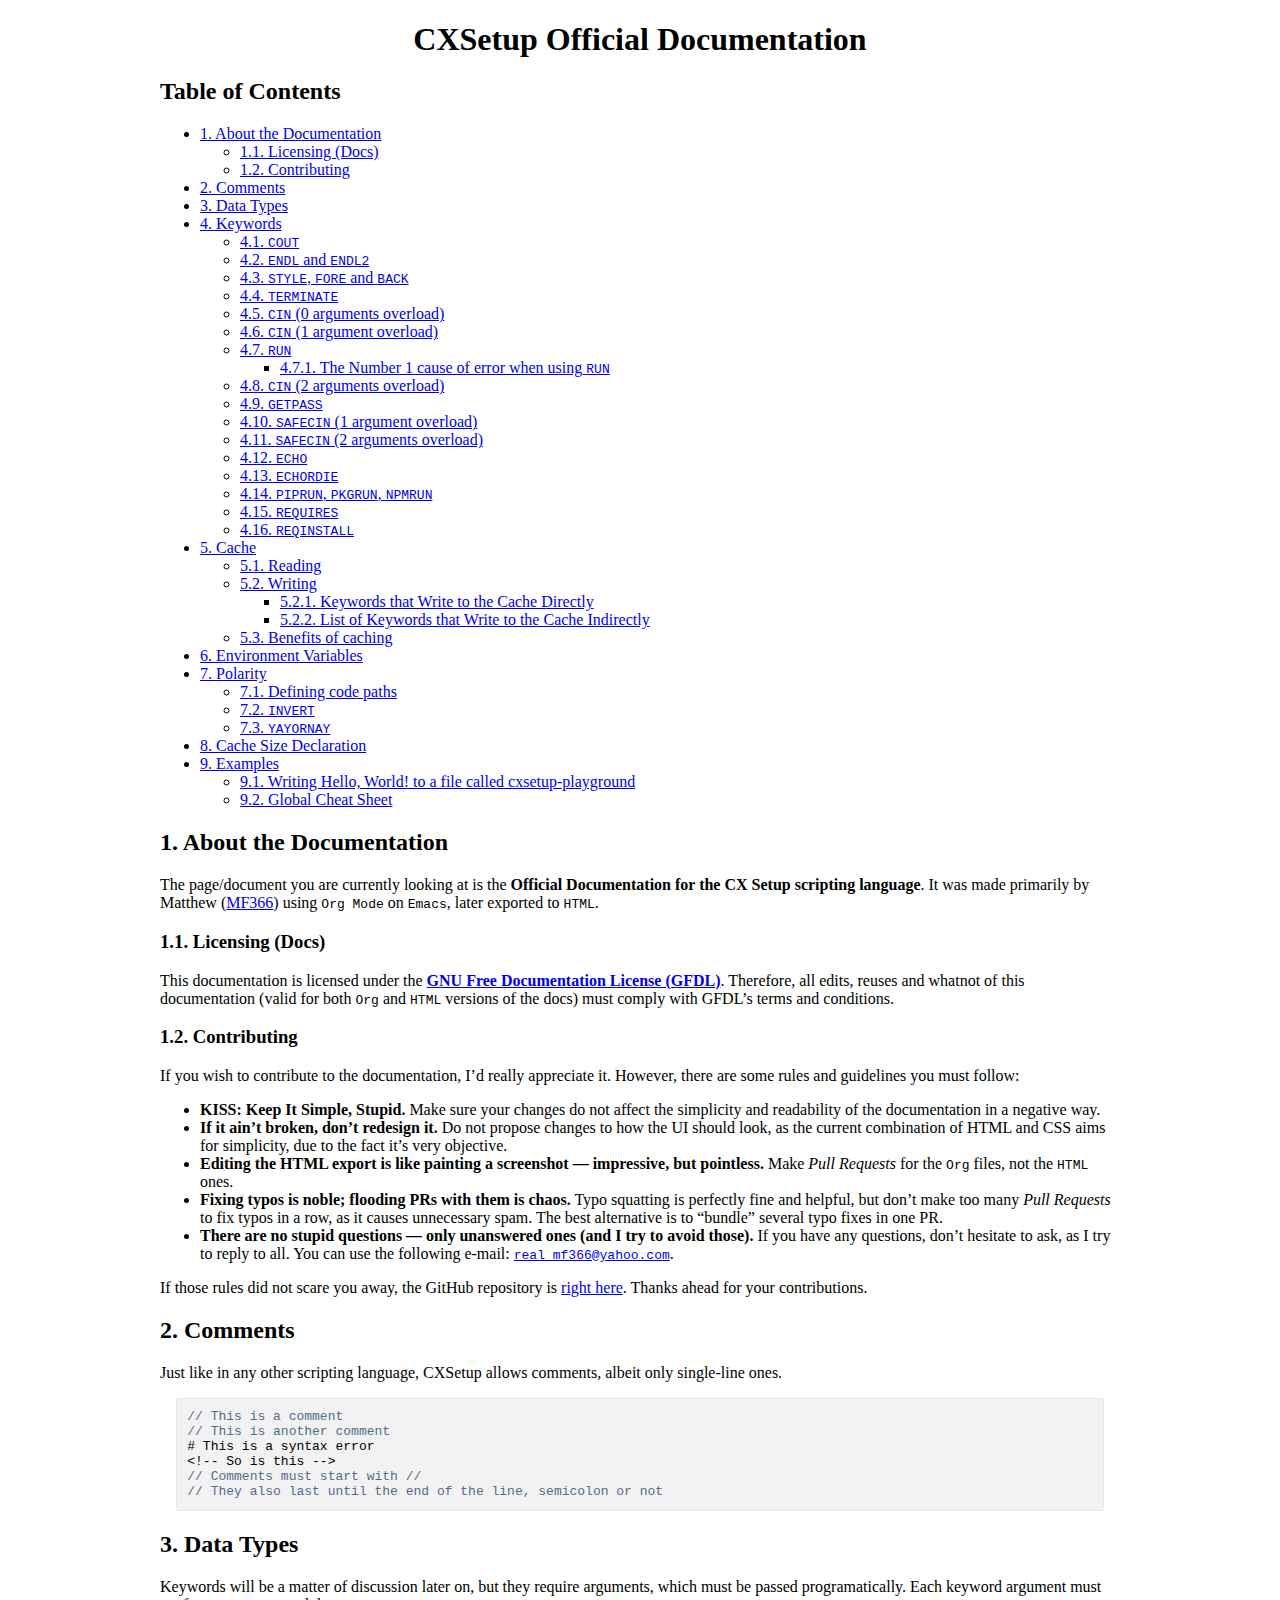
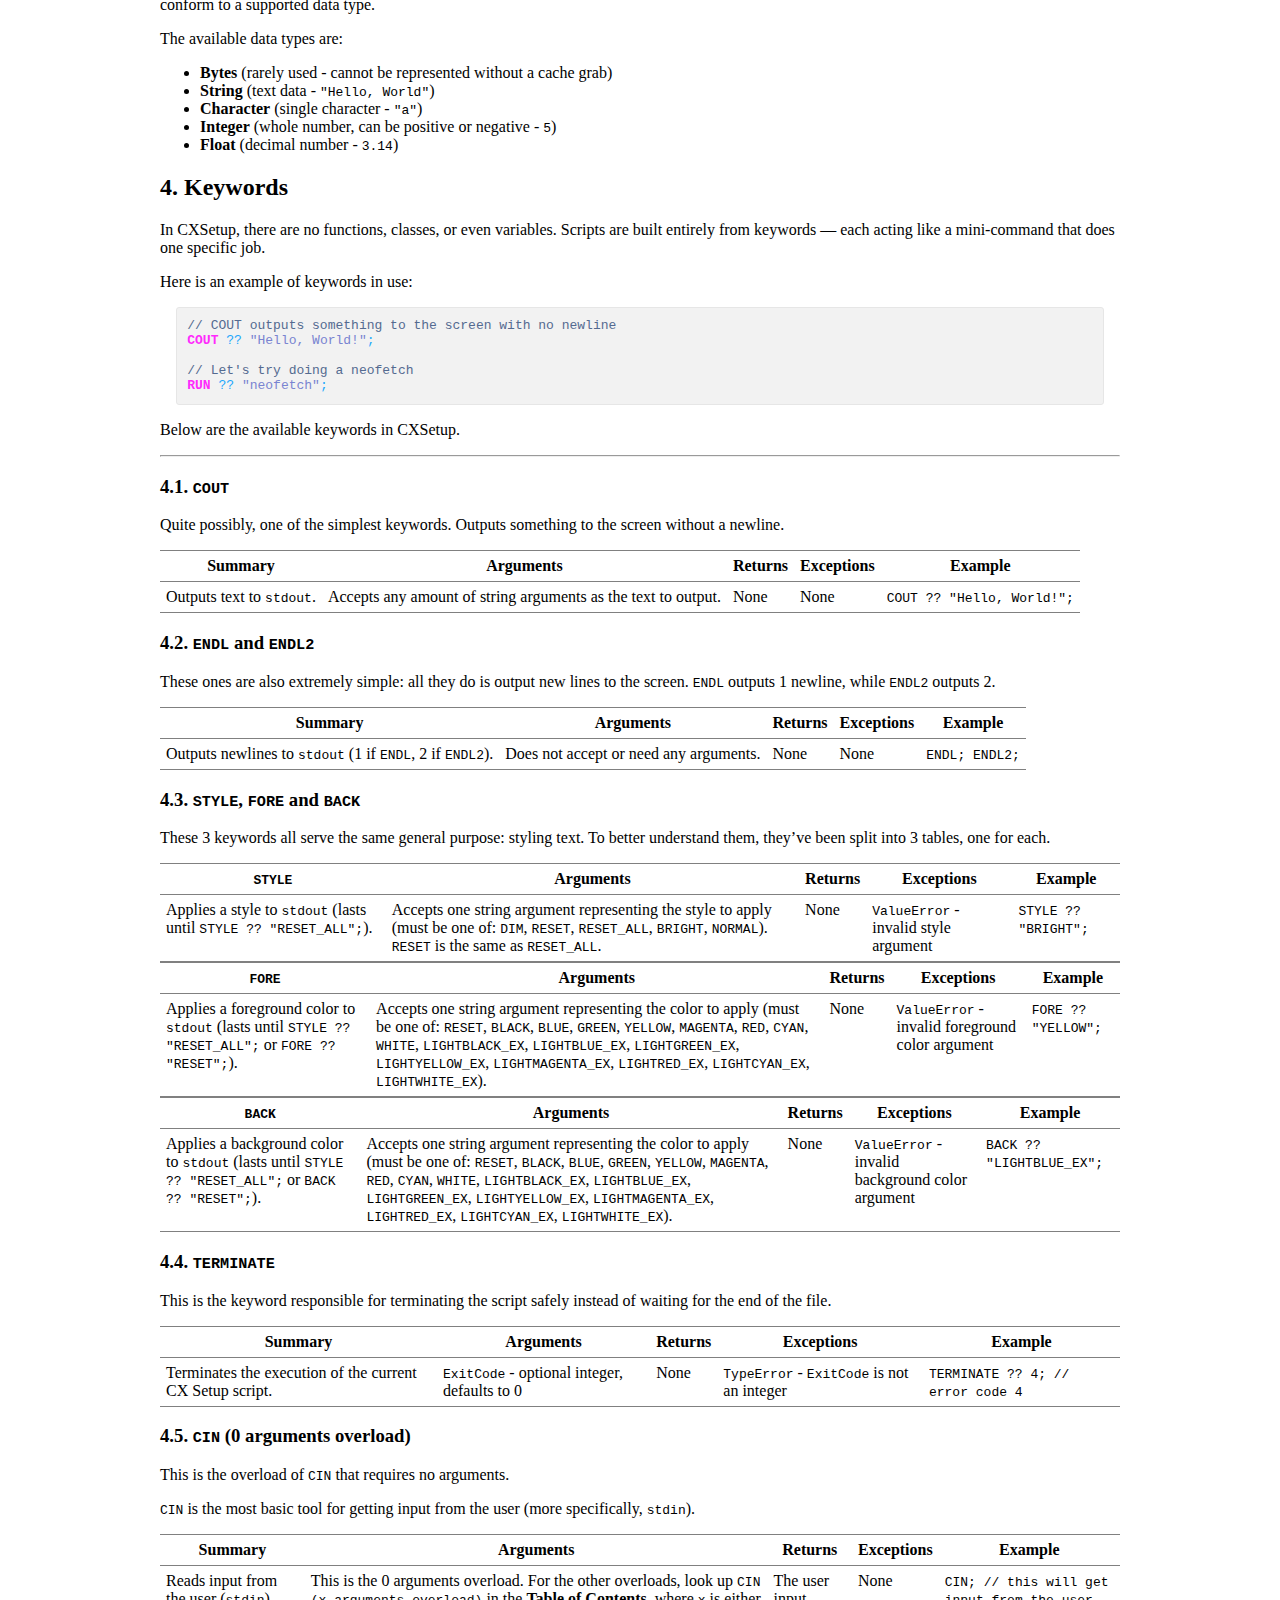
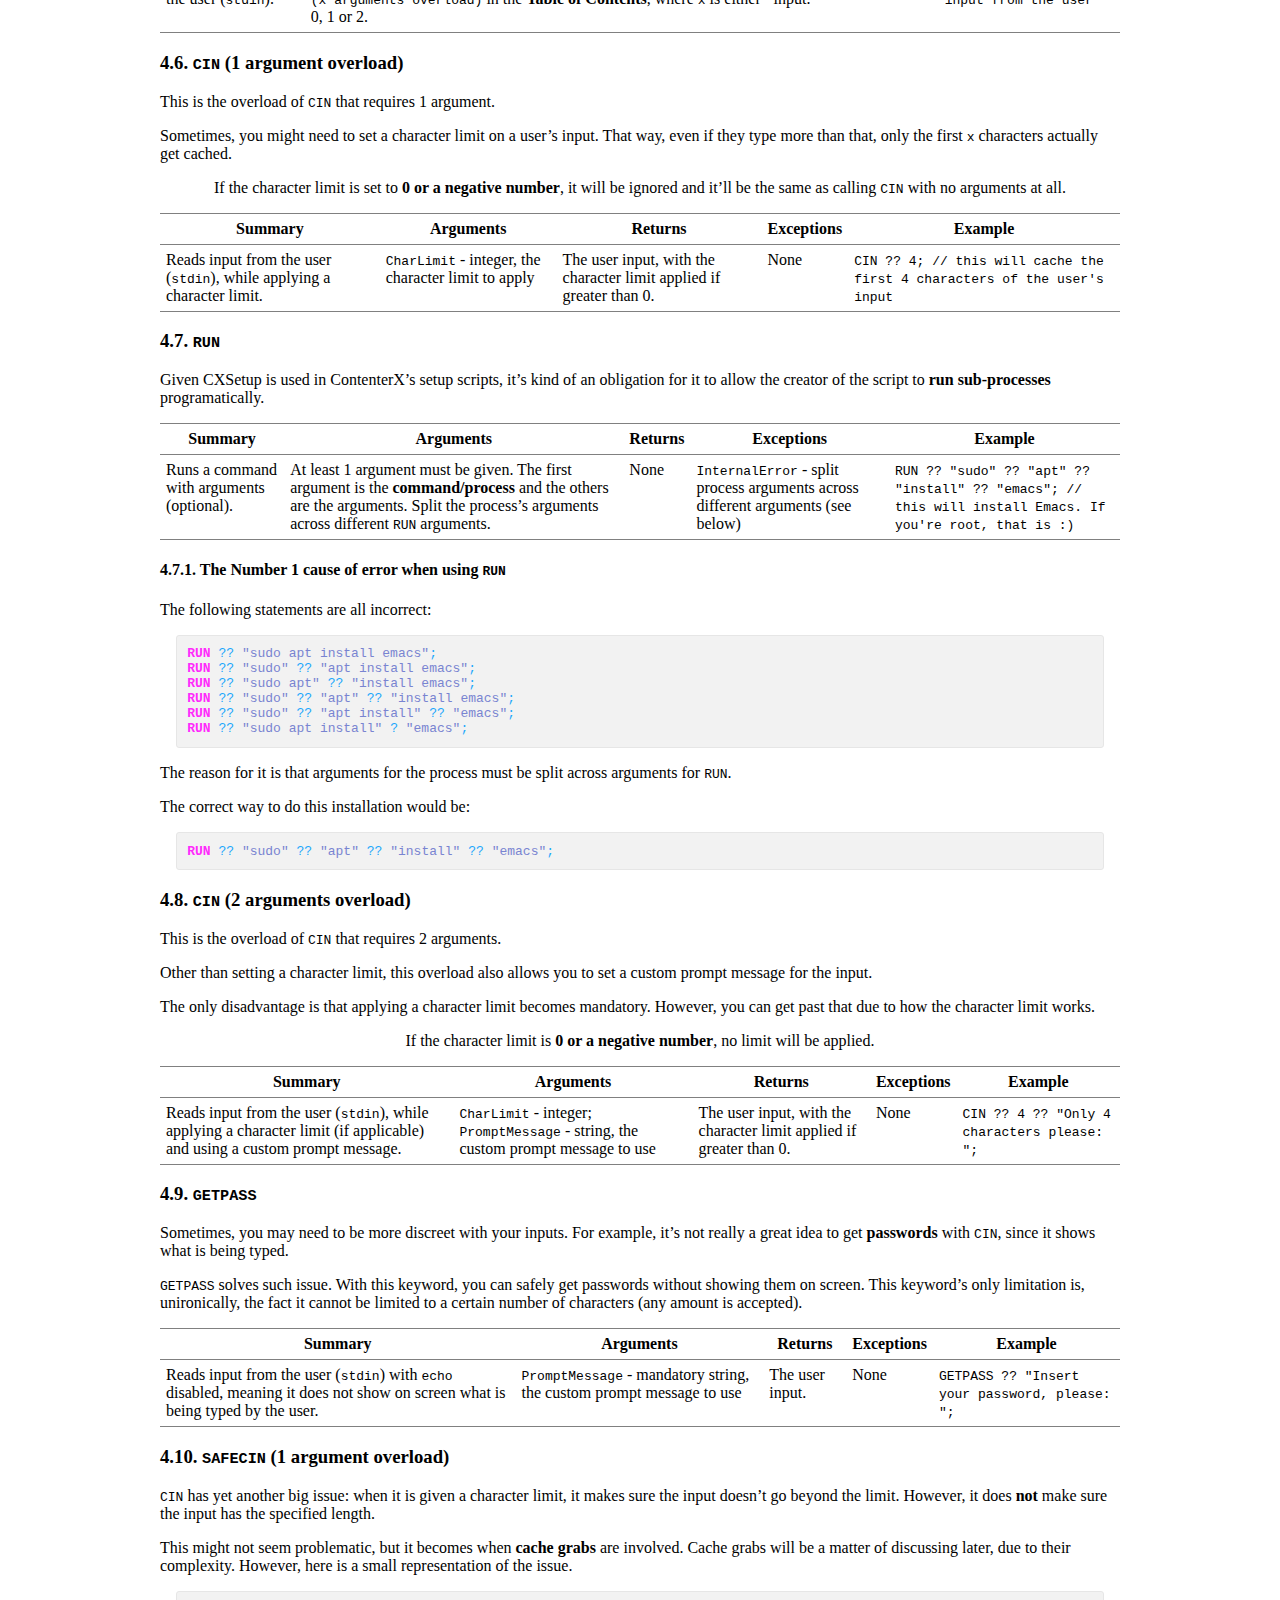
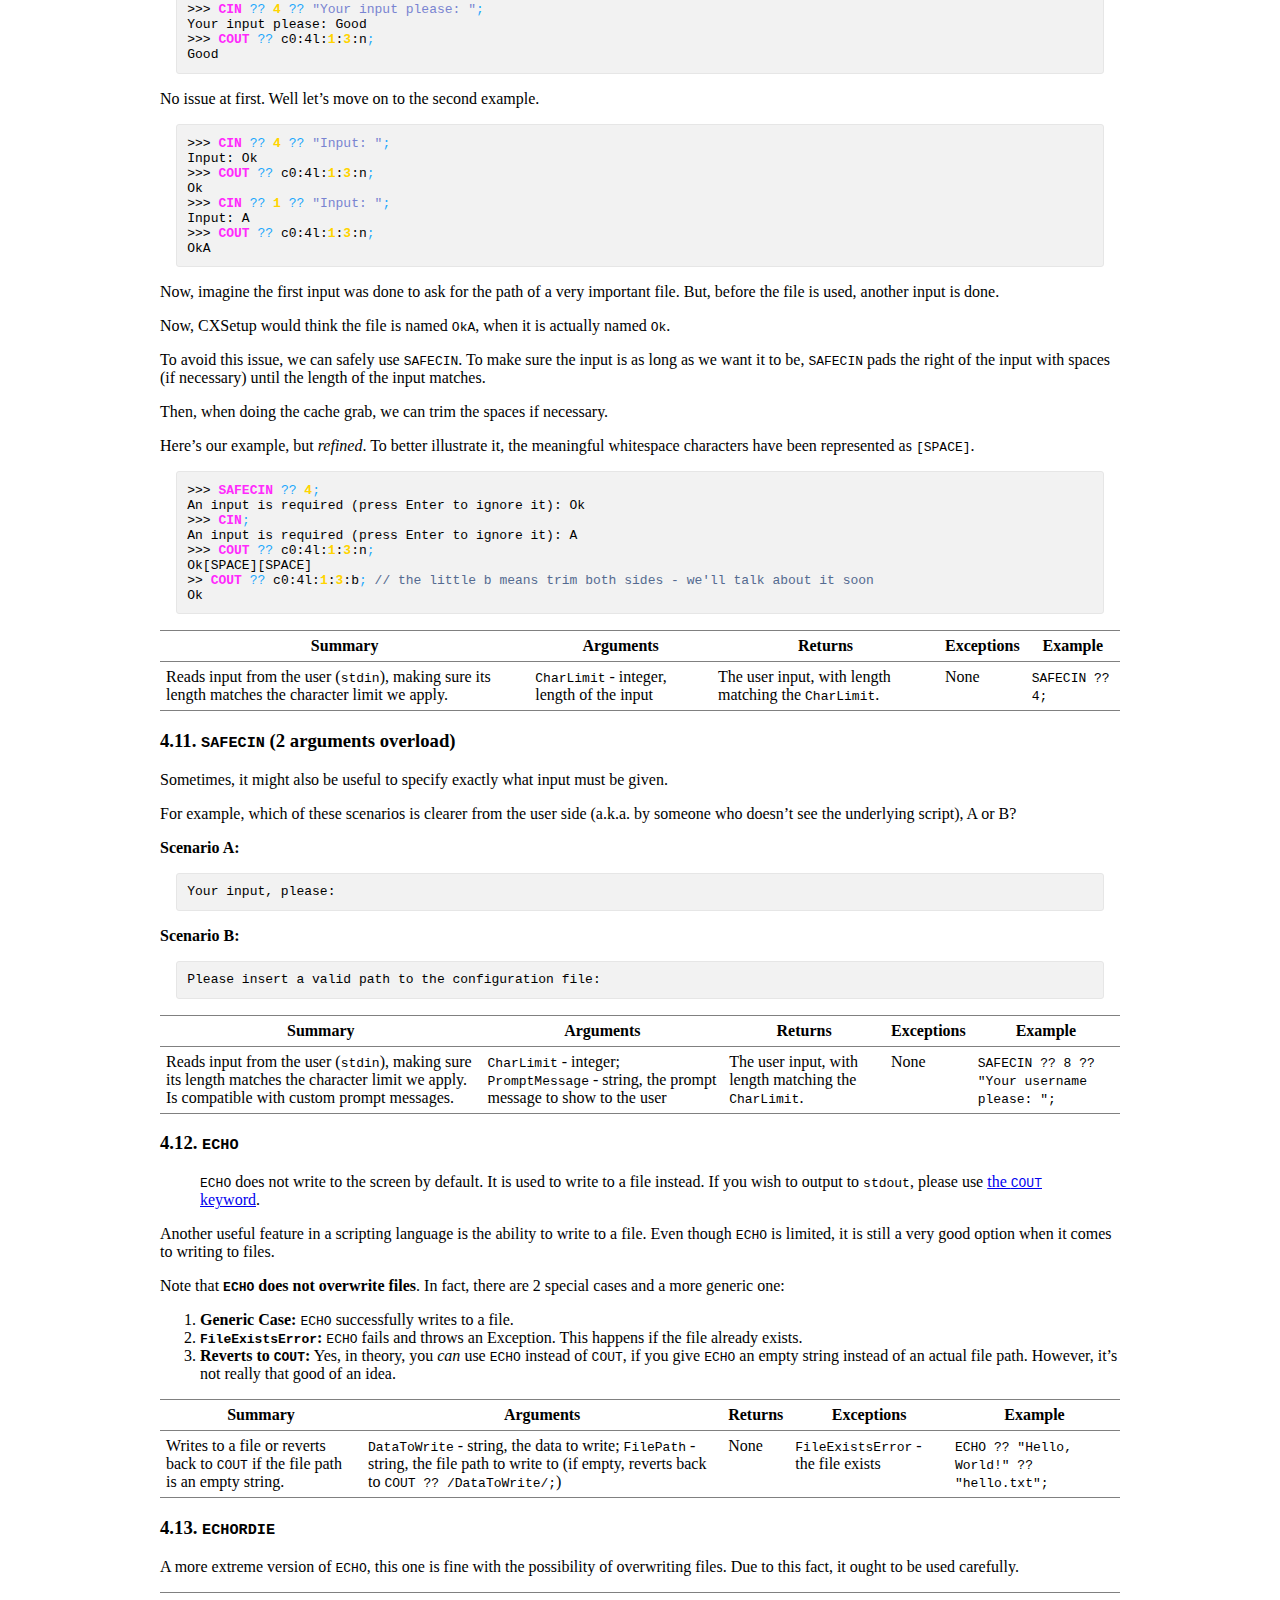
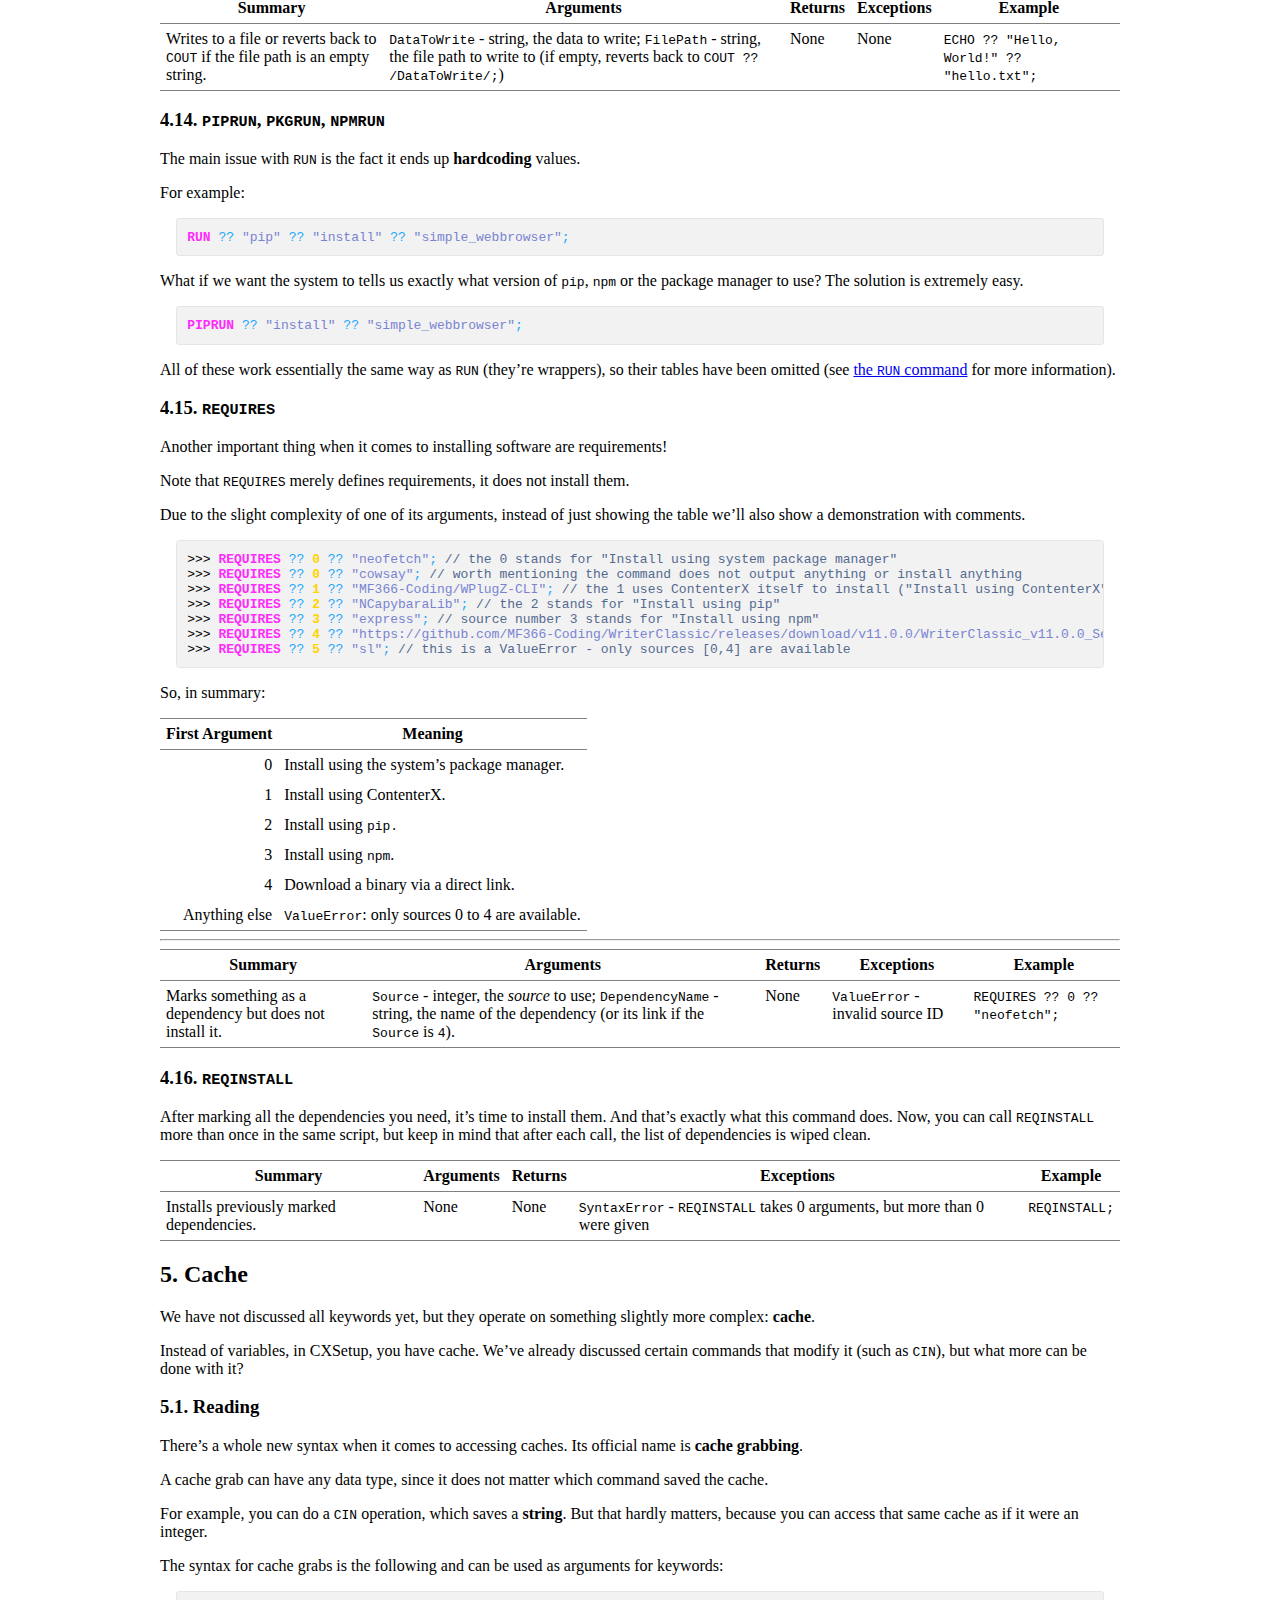
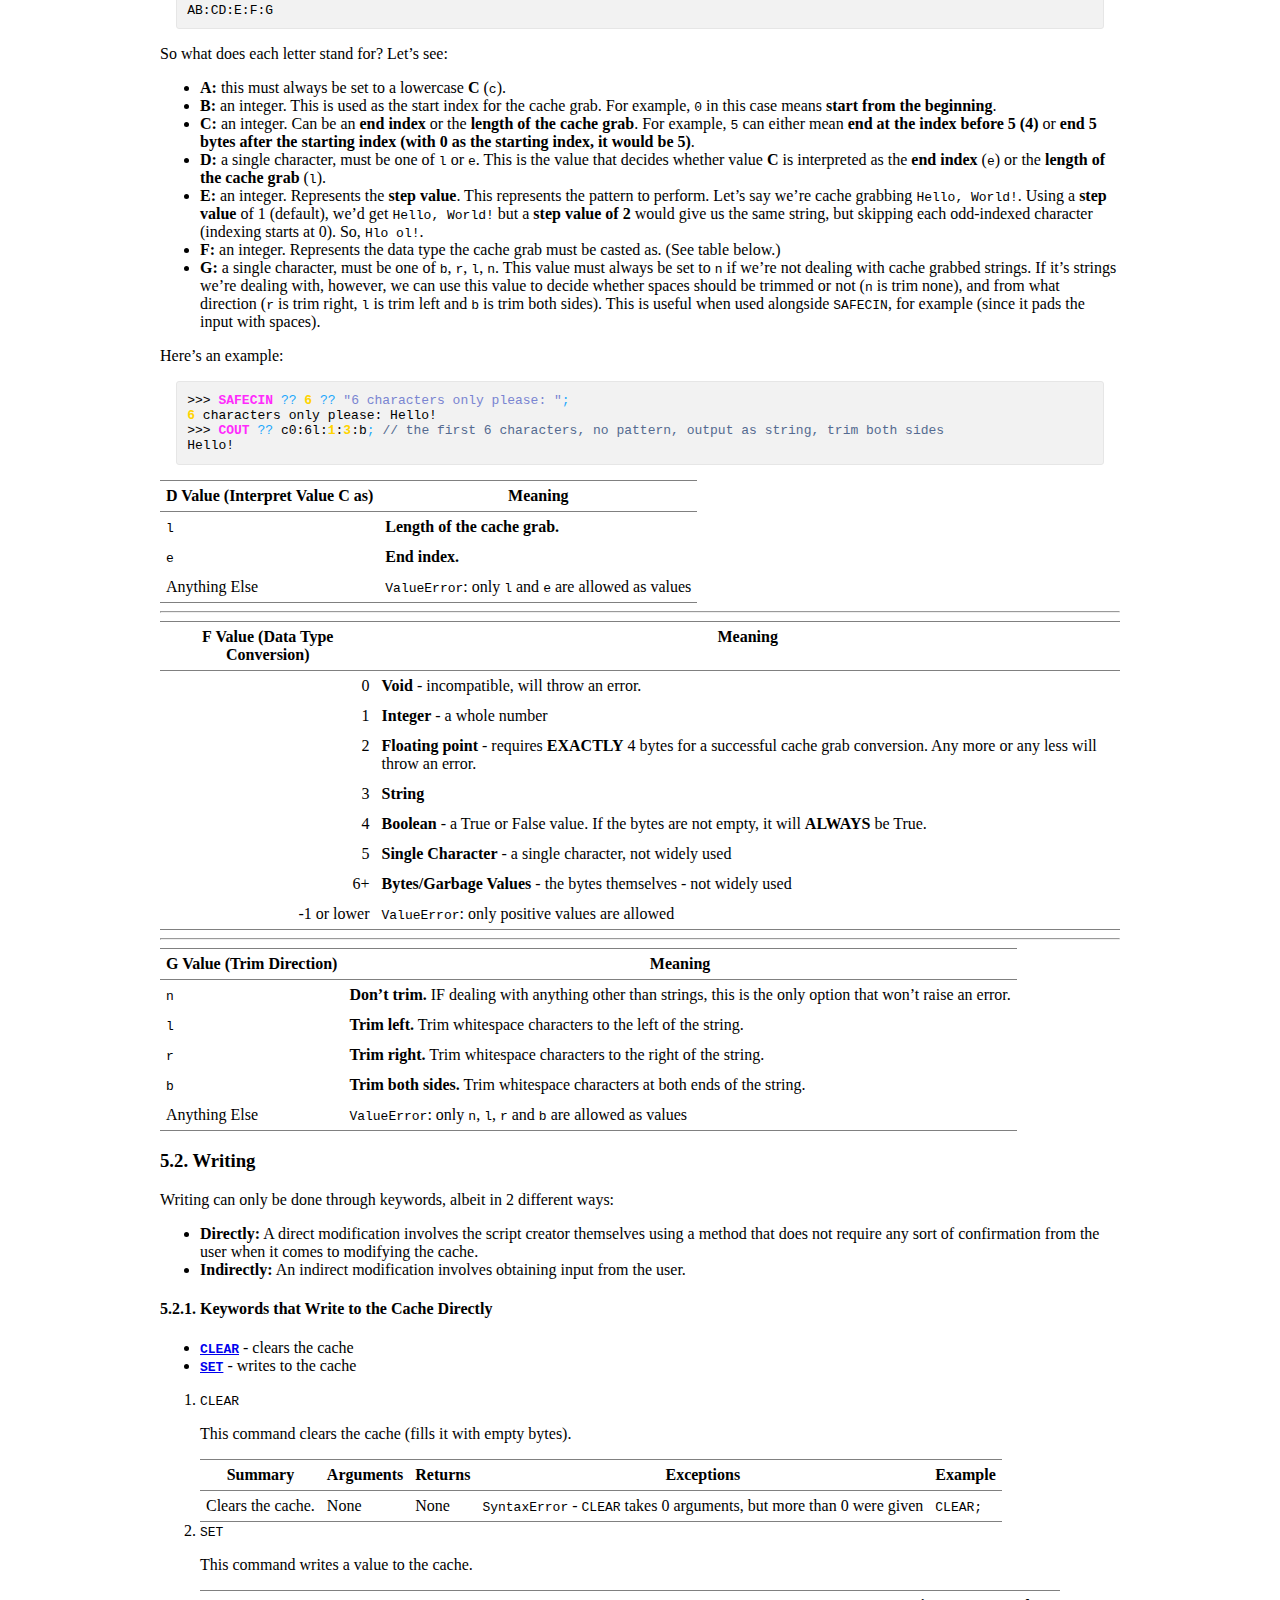
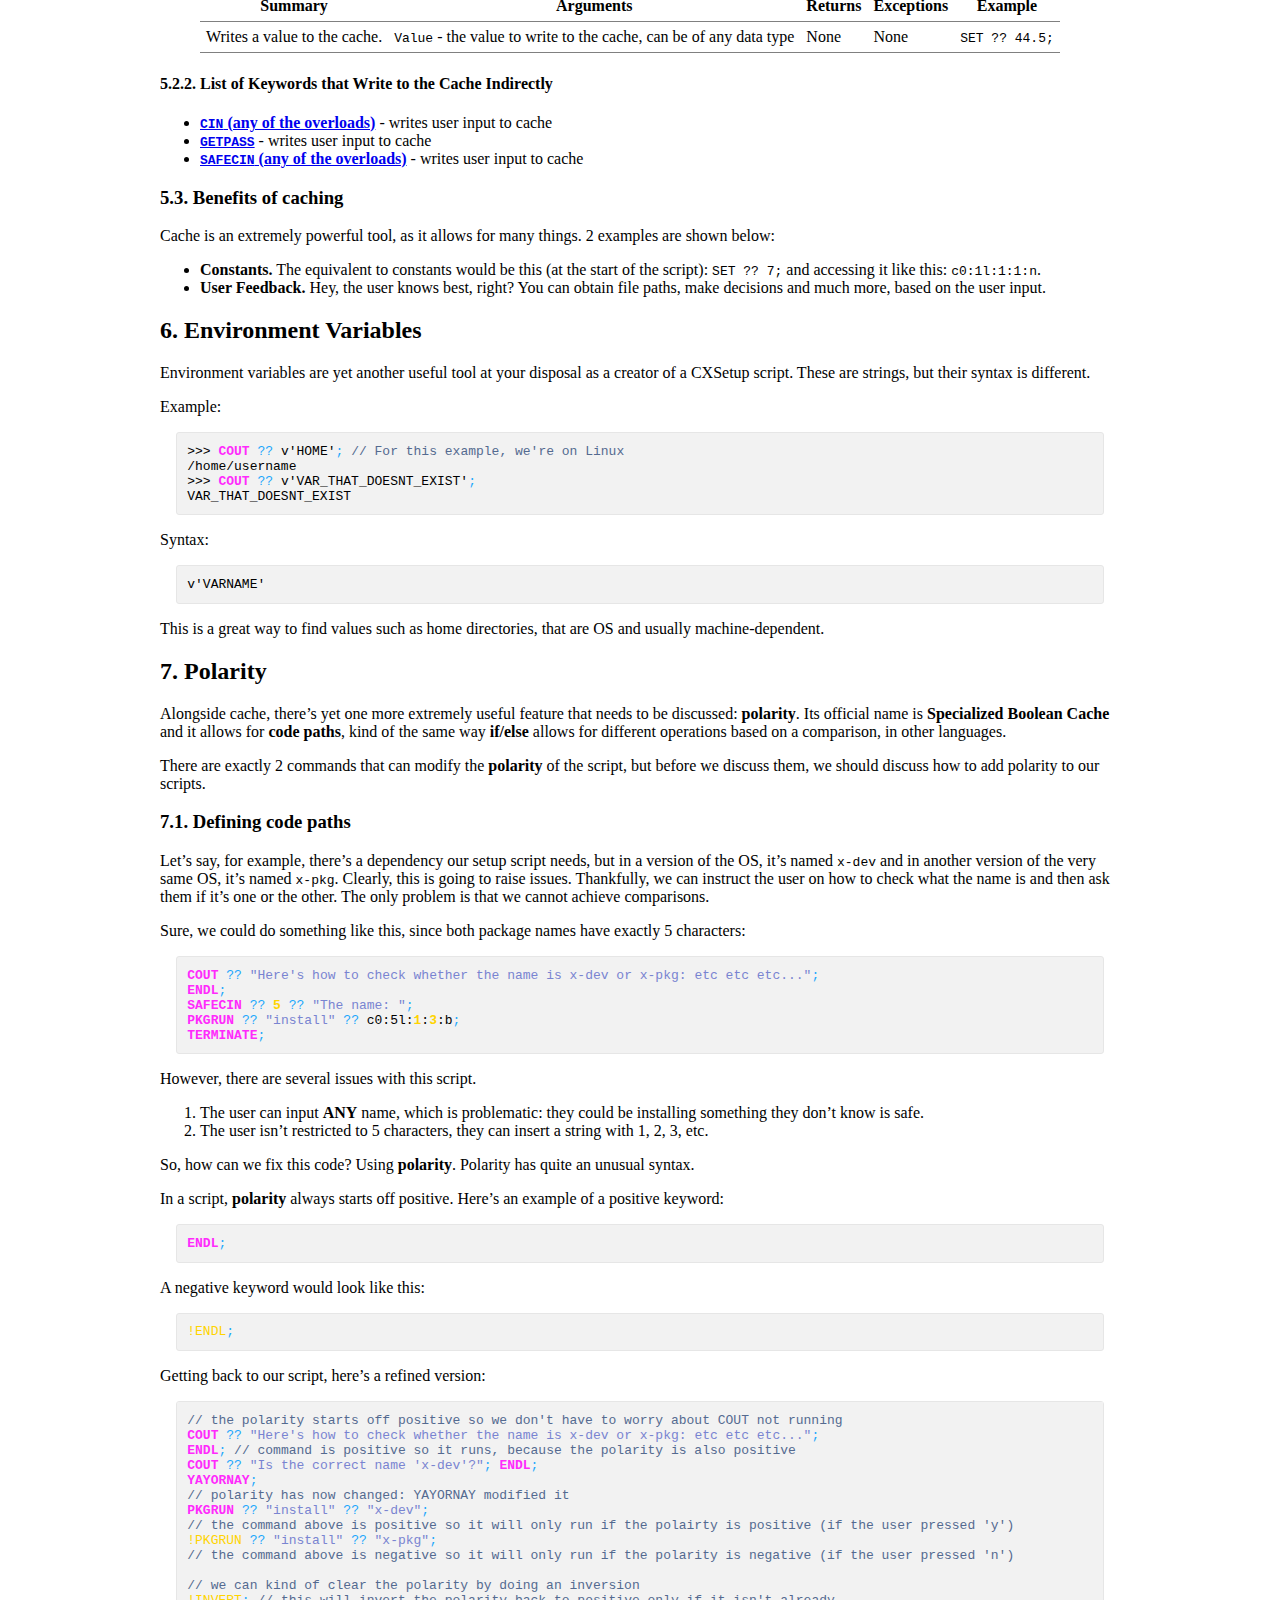
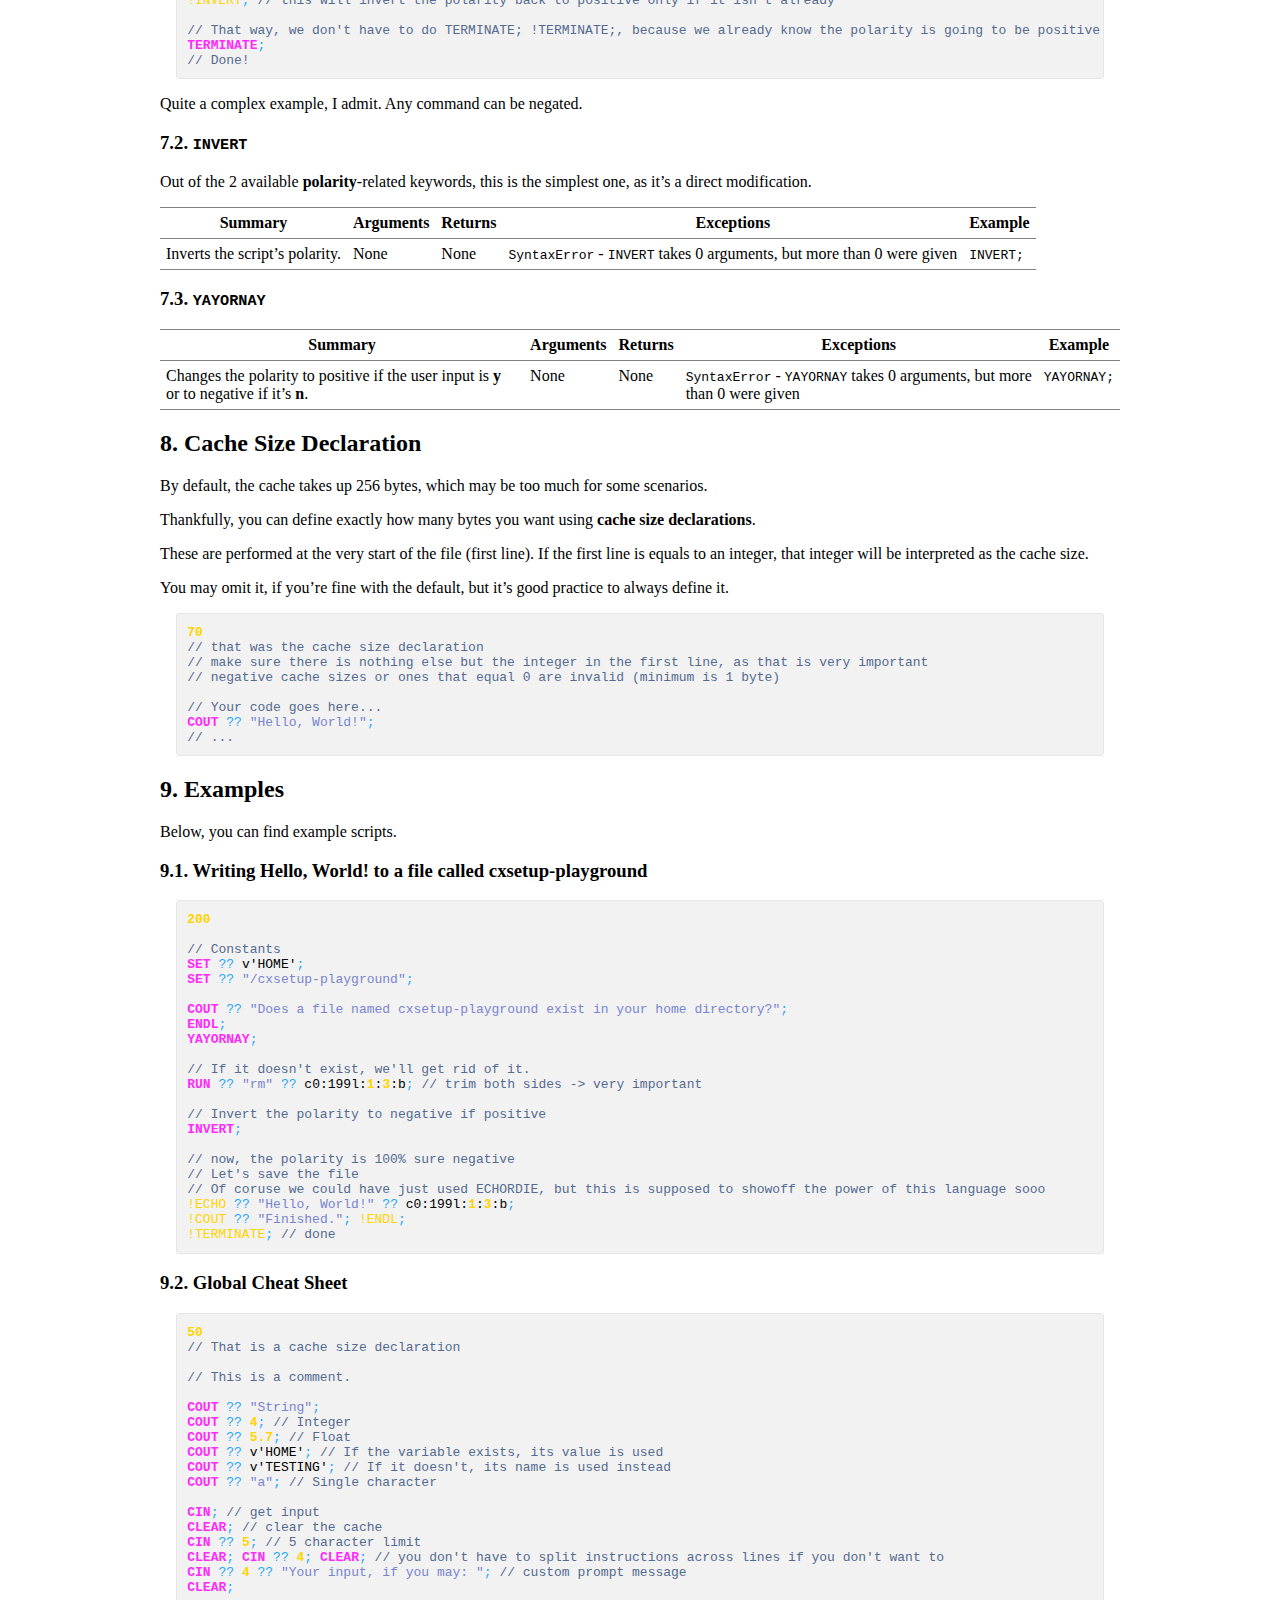
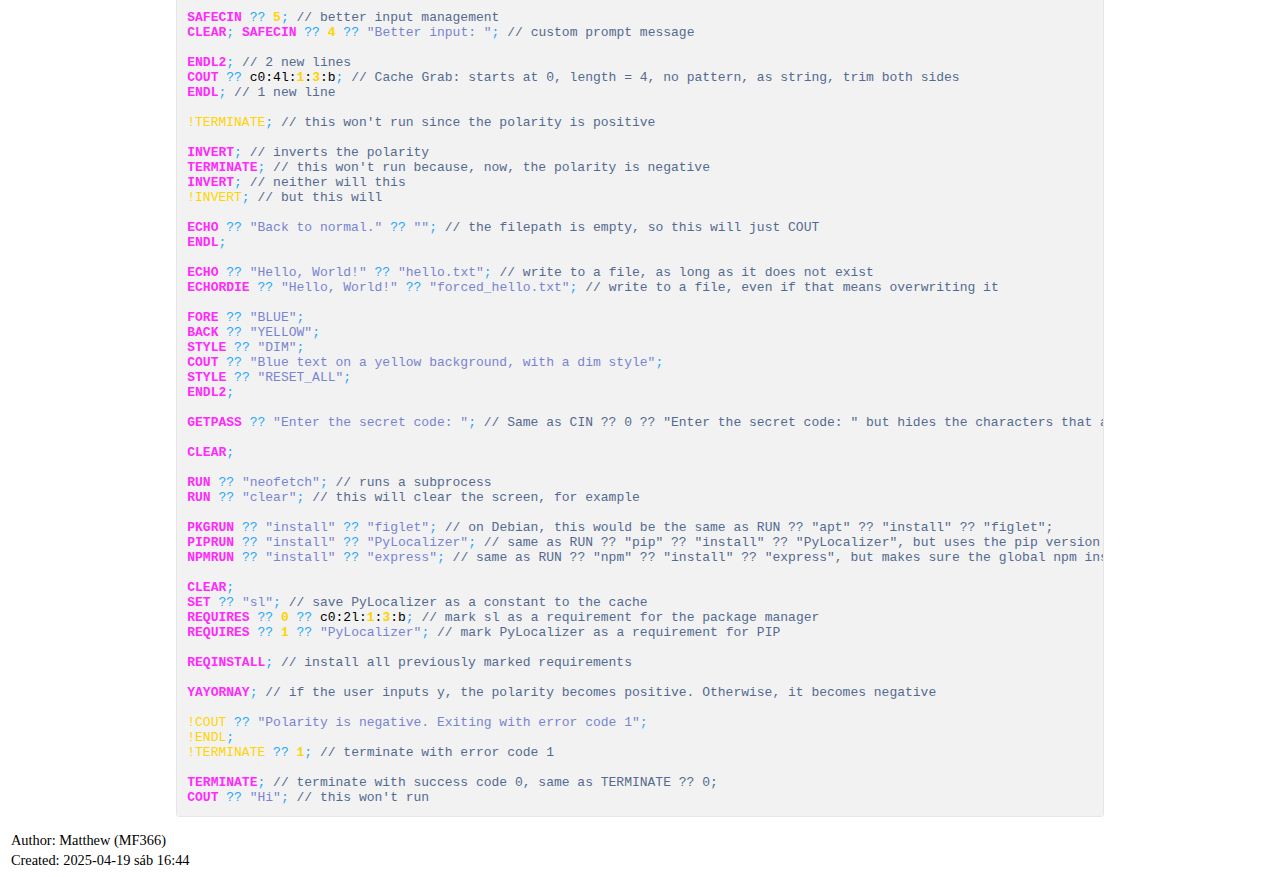
<file: documentation/cxsetup/cxsetup_1.0.html>
<?xml version="1.0" encoding="utf-8"?>
<!DOCTYPE html PUBLIC "-//W3C//DTD XHTML 1.0 Strict//EN"
"http://www.w3.org/TR/xhtml1/DTD/xhtml1-strict.dtd">
<html xmlns="http://www.w3.org/1999/xhtml" lang="en" xml:lang="en">
<head>
<!-- 2025-04-19 sáb 16:44 -->
<meta http-equiv="Content-Type" content="text/html;charset=utf-8" />
<meta name="viewport" content="width=device-width, initial-scale=1" />
<title>CXSetup Official Documentation</title>
<meta name="author" content="Matthew (MF366)" />
<meta name="description" content="The official documentation for the CX Setup language." />
<meta name="generator" content="Org Mode" />
<style type="text/css">
  #content { max-width: 60em; margin: auto; }
  .title  { text-align: center;
             margin-bottom: .2em; }
  .subtitle { text-align: center;
              font-size: medium;
              font-weight: bold;
              margin-top:0; }
  .todo   { font-family: monospace; color: red; }
  .done   { font-family: monospace; color: green; }
  .priority { font-family: monospace; color: orange; }
  .tag    { background-color: #eee; font-family: monospace;
            padding: 2px; font-size: 80%; font-weight: normal; }
  .timestamp { color: #bebebe; }
  .timestamp-kwd { color: #5f9ea0; }
  .org-right  { margin-left: auto; margin-right: 0px;  text-align: right; }
  .org-left   { margin-left: 0px;  margin-right: auto; text-align: left; }
  .org-center { margin-left: auto; margin-right: auto; text-align: center; }
  .underline { text-decoration: underline; }
  #postamble p, #preamble p { font-size: 90%; margin: .2em; }
  p.verse { margin-left: 3%; }
  pre {
    border: 1px solid #e6e6e6;
    border-radius: 3px;
    background-color: #f2f2f2;
    padding: 8pt;
    font-family: monospace;
    overflow: auto;
    margin: 1.2em;
  }
  pre.src {
    position: relative;
    overflow: auto;
  }
  pre.src:before {
    display: none;
    position: absolute;
    top: -8px;
    right: 12px;
    padding: 3px;
    color: #555;
    background-color: #f2f2f299;
  }
  pre.src:hover:before { display: inline; margin-top: 14px;}
  /* Languages per Org manual */
  pre.src-asymptote:before { content: 'Asymptote'; }
  pre.src-awk:before { content: 'Awk'; }
  pre.src-authinfo::before { content: 'Authinfo'; }
  pre.src-C:before { content: 'C'; }
  /* pre.src-C++ doesn't work in CSS */
  pre.src-clojure:before { content: 'Clojure'; }
  pre.src-css:before { content: 'CSS'; }
  pre.src-D:before { content: 'D'; }
  pre.src-ditaa:before { content: 'ditaa'; }
  pre.src-dot:before { content: 'Graphviz'; }
  pre.src-calc:before { content: 'Emacs Calc'; }
  pre.src-emacs-lisp:before { content: 'Emacs Lisp'; }
  pre.src-fortran:before { content: 'Fortran'; }
  pre.src-gnuplot:before { content: 'gnuplot'; }
  pre.src-haskell:before { content: 'Haskell'; }
  pre.src-hledger:before { content: 'hledger'; }
  pre.src-java:before { content: 'Java'; }
  pre.src-js:before { content: 'Javascript'; }
  pre.src-latex:before { content: 'LaTeX'; }
  pre.src-ledger:before { content: 'Ledger'; }
  pre.src-lisp:before { content: 'Lisp'; }
  pre.src-lilypond:before { content: 'Lilypond'; }
  pre.src-lua:before { content: 'Lua'; }
  pre.src-matlab:before { content: 'MATLAB'; }
  pre.src-mscgen:before { content: 'Mscgen'; }
  pre.src-ocaml:before { content: 'Objective Caml'; }
  pre.src-octave:before { content: 'Octave'; }
  pre.src-org:before { content: 'Org mode'; }
  pre.src-oz:before { content: 'OZ'; }
  pre.src-plantuml:before { content: 'Plantuml'; }
  pre.src-processing:before { content: 'Processing.js'; }
  pre.src-python:before { content: 'Python'; }
  pre.src-R:before { content: 'R'; }
  pre.src-ruby:before { content: 'Ruby'; }
  pre.src-sass:before { content: 'Sass'; }
  pre.src-scheme:before { content: 'Scheme'; }
  pre.src-screen:before { content: 'Gnu Screen'; }
  pre.src-sed:before { content: 'Sed'; }
  pre.src-sh:before { content: 'shell'; }
  pre.src-sql:before { content: 'SQL'; }
  pre.src-sqlite:before { content: 'SQLite'; }
  /* additional languages in org.el's org-babel-load-languages alist */
  pre.src-forth:before { content: 'Forth'; }
  pre.src-io:before { content: 'IO'; }
  pre.src-J:before { content: 'J'; }
  pre.src-makefile:before { content: 'Makefile'; }
  pre.src-maxima:before { content: 'Maxima'; }
  pre.src-perl:before { content: 'Perl'; }
  pre.src-picolisp:before { content: 'Pico Lisp'; }
  pre.src-scala:before { content: 'Scala'; }
  pre.src-shell:before { content: 'Shell Script'; }
  pre.src-ebnf2ps:before { content: 'ebfn2ps'; }
  /* additional language identifiers per "defun org-babel-execute"
       in ob-*.el */
  pre.src-cpp:before  { content: 'C++'; }
  pre.src-abc:before  { content: 'ABC'; }
  pre.src-coq:before  { content: 'Coq'; }
  pre.src-groovy:before  { content: 'Groovy'; }
  /* additional language identifiers from org-babel-shell-names in
     ob-shell.el: ob-shell is the only babel language using a lambda to put
     the execution function name together. */
  pre.src-bash:before  { content: 'bash'; }
  pre.src-csh:before  { content: 'csh'; }
  pre.src-ash:before  { content: 'ash'; }
  pre.src-dash:before  { content: 'dash'; }
  pre.src-ksh:before  { content: 'ksh'; }
  pre.src-mksh:before  { content: 'mksh'; }
  pre.src-posh:before  { content: 'posh'; }
  /* Additional Emacs modes also supported by the LaTeX listings package */
  pre.src-ada:before { content: 'Ada'; }
  pre.src-asm:before { content: 'Assembler'; }
  pre.src-caml:before { content: 'Caml'; }
  pre.src-delphi:before { content: 'Delphi'; }
  pre.src-html:before { content: 'HTML'; }
  pre.src-idl:before { content: 'IDL'; }
  pre.src-mercury:before { content: 'Mercury'; }
  pre.src-metapost:before { content: 'MetaPost'; }
  pre.src-modula-2:before { content: 'Modula-2'; }
  pre.src-pascal:before { content: 'Pascal'; }
  pre.src-ps:before { content: 'PostScript'; }
  pre.src-prolog:before { content: 'Prolog'; }
  pre.src-simula:before { content: 'Simula'; }
  pre.src-tcl:before { content: 'tcl'; }
  pre.src-tex:before { content: 'TeX'; }
  pre.src-plain-tex:before { content: 'Plain TeX'; }
  pre.src-verilog:before { content: 'Verilog'; }
  pre.src-vhdl:before { content: 'VHDL'; }
  pre.src-xml:before { content: 'XML'; }
  pre.src-nxml:before { content: 'XML'; }
  /* add a generic configuration mode; LaTeX export needs an additional
     (add-to-list 'org-latex-listings-langs '(conf " ")) in .emacs */
  pre.src-conf:before { content: 'Configuration File'; }

  table { border-collapse:collapse; }
  caption.t-above { caption-side: top; }
  caption.t-bottom { caption-side: bottom; }
  td, th { vertical-align:top;  }
  th.org-right  { text-align: center;  }
  th.org-left   { text-align: center;   }
  th.org-center { text-align: center; }
  td.org-right  { text-align: right;  }
  td.org-left   { text-align: left;   }
  td.org-center { text-align: center; }
  dt { font-weight: bold; }
  .footpara { display: inline; }
  .footdef  { margin-bottom: 1em; }
  .figure { padding: 1em; }
  .figure p { text-align: center; }
  .equation-container {
    display: table;
    text-align: center;
    width: 100%;
  }
  .equation {
    vertical-align: middle;
  }
  .equation-label {
    display: table-cell;
    text-align: right;
    vertical-align: middle;
  }
  .inlinetask {
    padding: 10px;
    border: 2px solid gray;
    margin: 10px;
    background: #ffffcc;
  }
  #org-div-home-and-up
   { text-align: right; font-size: 70%; white-space: nowrap; }
  textarea { overflow-x: auto; }
  .linenr { font-size: smaller }
  .code-highlighted { background-color: #ffff00; }
  .org-info-js_info-navigation { border-style: none; }
  #org-info-js_console-label
    { font-size: 10px; font-weight: bold; white-space: nowrap; }
  .org-info-js_search-highlight
    { background-color: #ffff00; color: #000000; font-weight: bold; }
  .org-svg { }
</style>
</head>
<body>
<div id="content" class="content">
<h1 class="title">CXSetup Official Documentation</h1>
<div id="table-of-contents" role="doc-toc">
<h2>Table of Contents</h2>
<div id="text-table-of-contents" role="doc-toc">
<ul>
<li><a href="#org5d912d2">1. About the Documentation</a>
<ul>
<li><a href="#orgb3494a3">1.1. Licensing (Docs)</a></li>
<li><a href="#org91ba32d">1.2. Contributing</a></li>
</ul>
</li>
<li><a href="#orgc6783fe">2. Comments</a></li>
<li><a href="#org2ed151d">3. Data Types</a></li>
<li><a href="#org20ccea4">4. Keywords</a>
<ul>
<li><a href="#orga16d268">4.1. <code>COUT</code></a></li>
<li><a href="#orge1e2c7c">4.2. <code>ENDL</code> and <code>ENDL2</code></a></li>
<li><a href="#org66704e2">4.3. <code>STYLE</code>, <code>FORE</code> and <code>BACK</code></a></li>
<li><a href="#orga5b954e">4.4. <code>TERMINATE</code></a></li>
<li><a href="#org66faf7e">4.5. <code>CIN</code> (0 arguments overload)</a></li>
<li><a href="#org8576b55">4.6. <code>CIN</code> (1 argument overload)</a></li>
<li><a href="#org8c1f1d2">4.7. <code>RUN</code></a>
<ul>
<li><a href="#orgb293def">4.7.1. The Number 1 cause of error when using <code>RUN</code></a></li>
</ul>
</li>
<li><a href="#org74a52d7">4.8. <code>CIN</code> (2 arguments overload)</a></li>
<li><a href="#orge437b67">4.9. <code>GETPASS</code></a></li>
<li><a href="#org31e5da0">4.10. <code>SAFECIN</code> (1 argument overload)</a></li>
<li><a href="#org1da2365">4.11. <code>SAFECIN</code> (2 arguments overload)</a></li>
<li><a href="#org954a304">4.12. <code>ECHO</code></a></li>
<li><a href="#orga8460d0">4.13. <code>ECHORDIE</code></a></li>
<li><a href="#org8344504">4.14. <code>PIPRUN</code>, <code>PKGRUN</code>, <code>NPMRUN</code></a></li>
<li><a href="#orgb715690">4.15. <code>REQUIRES</code></a></li>
<li><a href="#org3b23b64">4.16. <code>REQINSTALL</code></a></li>
</ul>
</li>
<li><a href="#orgae0d3c1">5. Cache</a>
<ul>
<li><a href="#orgc71e4af">5.1. Reading</a></li>
<li><a href="#org1a06728">5.2. Writing</a>
<ul>
<li><a href="#org1e9cc7e">5.2.1. Keywords that Write to the Cache Directly</a></li>
<li><a href="#orgc17ddb4">5.2.2. List of Keywords that Write to the Cache Indirectly</a></li>
</ul>
</li>
<li><a href="#orga606ec3">5.3. Benefits of caching</a></li>
</ul>
</li>
<li><a href="#orgdfcc8a5">6. Environment Variables</a></li>
<li><a href="#orge9e251e">7. Polarity</a>
<ul>
<li><a href="#orgf3fb20e">7.1. Defining code paths</a></li>
<li><a href="#org83f421f">7.2. <code>INVERT</code></a></li>
<li><a href="#org8825daa">7.3. <code>YAYORNAY</code></a></li>
</ul>
</li>
<li><a href="#org7ecafa2">8. Cache Size Declaration</a></li>
<li><a href="#orgc9fb10b">9. Examples</a>
<ul>
<li><a href="#org5867aa2">9.1. Writing Hello, World! to a file called cxsetup-playground</a></li>
<li><a href="#org7a15752">9.2. Global Cheat Sheet</a></li>
</ul>
</li>
</ul>
</div>
</div>
<div id="outline-container-org5d912d2" class="outline-2">
<h2 id="org5d912d2"><span class="section-number-2">1.</span> About the Documentation</h2>
<div class="outline-text-2" id="text-1">
<p>
The page/document you are currently looking at is the <b>Official Documentation for the CX Setup scripting language</b>. It was made primarily by Matthew (<a href="https://mf366-coding.github.io">MF366</a>) using <code>Org Mode</code> on <code>Emacs</code>, later exported to <code>HTML</code>.
</p>
</div>
<div id="outline-container-orgb3494a3" class="outline-3">
<h3 id="orgb3494a3"><span class="section-number-3">1.1.</span> Licensing (Docs)</h3>
<div class="outline-text-3" id="text-1-1">
<p>
This documentation is licensed under the <a href="https://www.gnu.org/licenses/fdl-1.3.txt"><b>GNU Free Documentation License (GFDL)</b></a>. Therefore, all edits, reuses and whatnot of this documentation (valid for both <code>Org</code> and <code>HTML</code> versions of the docs) must comply with GFDL&rsquo;s terms and conditions.
</p>
</div>
</div>
<div id="outline-container-org91ba32d" class="outline-3">
<h3 id="org91ba32d"><span class="section-number-3">1.2.</span> Contributing</h3>
<div class="outline-text-3" id="text-1-2">
<p>
If you wish to contribute to the documentation, I&rsquo;d really appreciate it. However, there are some rules and guidelines you must follow:
</p>
<ul class="org-ul">
<li><b>KISS: Keep It Simple, Stupid.</b> Make sure your changes do not affect the simplicity and readability of the documentation in a negative way.</li>
<li><b>If it ain’t broken, don’t redesign it.</b> Do not propose changes to how the UI should look, as the current combination of HTML and CSS aims for simplicity, due to the fact it&rsquo;s very objective.</li>
<li><b>Editing the HTML export is like painting a screenshot — impressive, but pointless.</b> Make <i>Pull Requests</i> for the <code>Org</code> files, not the <code>HTML</code> ones.</li>
<li><b>Fixing typos is noble; flooding PRs with them is chaos.</b> Typo squatting is perfectly fine and helpful, but don&rsquo;t make too many <i>Pull Requests</i> to fix typos in a row, as it causes unnecessary spam. The best alternative is to &ldquo;bundle&rdquo; several typo fixes in one PR.</li>
<li><b>There are no stupid questions — only unanswered ones (and I try to avoid those).</b> If you have any questions, don&rsquo;t hesitate to ask, as I try to reply to all. You can use the following e-mail: <a href="mailto:real_mf366@yahoo.com"><code>real_mf366@yahoo.com</code></a>.</li>
</ul>

<p>
If those rules did not scare you away, the GitHub repository is <a href="https://github.com/MF366-Coding/mf366-coding.github.io">right here</a>. Thanks ahead for your contributions.
</p>
</div>
</div>
</div>
<div id="outline-container-orgc6783fe" class="outline-2">
<h2 id="orgc6783fe"><span class="section-number-2">2.</span> Comments</h2>
<div class="outline-text-2" id="text-2">
<p>
Just like in any other scripting language, CXSetup allows comments, albeit only single-line ones.
</p>

<div class="org-src-container">
<pre class="src src-cxsetup"><span style="color: #546A90;">// </span><span style="color: #546A90;">This is a comment</span>
<span style="color: #546A90;">// </span><span style="color: #546A90;">This is another comment</span>
# This is a syntax error
&lt;!-- So is this --&gt;
<span style="color: #546A90;">// </span><span style="color: #546A90;">Comments must start with //</span>
<span style="color: #546A90;">// </span><span style="color: #546A90;">They also last until the end of the line, semicolon or not</span>
</pre>
</div>
</div>
</div>
<div id="outline-container-org2ed151d" class="outline-2">
<h2 id="org2ed151d"><span class="section-number-2">3.</span> Data Types</h2>
<div class="outline-text-2" id="text-3">
<p>
Keywords will be a matter of discussion later on, but they require arguments, which must be passed programatically. Each keyword argument must conform to a supported data type.
</p>

<p>
The available data types are:
</p>
<ul class="org-ul">
<li><b>Bytes</b> (rarely used - cannot be represented without a cache grab)</li>
<li><b>String</b> (text data - <code>"Hello, World"</code>)</li>
<li><b>Character</b> (single character - <code>"a"</code>)</li>
<li><b>Integer</b> (whole number, can be positive or negative - <code>5</code>)</li>
<li><b>Float</b> (decimal number - <code>3.14</code>)</li>
</ul>
</div>
</div>
<div id="outline-container-org20ccea4" class="outline-2">
<h2 id="org20ccea4"><span class="section-number-2">4.</span> Keywords</h2>
<div class="outline-text-2" id="text-4">
<p>
In CXSetup, there are no functions, classes, or even variables. Scripts are built entirely from keywords — each acting like a mini-command that does one specific job.
</p>

<p>
Here is an example of keywords in use:
</p>
<div class="org-src-container">
<pre class="src src-cxsetup"><span style="color: #546A90;">// </span><span style="color: #546A90;">COUT outputs something to the screen with no newline</span>
<span style="color: #ff2afc; font-weight: bold;">COUT</span> <span style="color: #1ea8fc;">??</span> <span style="color: #7984D1;">"Hello, World!"</span><span style="color: #1ea8fc;">;</span>

<span style="color: #546A90;">// </span><span style="color: #546A90;">Let's try doing a neofetch</span>
<span style="color: #ff2afc; font-weight: bold;">RUN</span> <span style="color: #1ea8fc;">??</span> <span style="color: #7984D1;">"neofetch"</span><span style="color: #1ea8fc;">;</span>
</pre>
</div>

<p>
Below are the available keywords in CXSetup.
</p>

<hr />
</div>
<div id="outline-container-orga16d268" class="outline-3">
<h3 id="orga16d268"><span class="section-number-3">4.1.</span> <code>COUT</code></h3>
<div class="outline-text-3" id="text-4-1">
<p>
Quite possibly, one of the simplest keywords. Outputs something to the screen without a newline.
</p>

<table border="2" cellspacing="0" cellpadding="6" rules="groups" frame="hsides">


<colgroup>
<col  class="org-left" />

<col  class="org-left" />

<col  class="org-left" />

<col  class="org-left" />

<col  class="org-left" />
</colgroup>
<thead>
<tr>
<th scope="col" class="org-left">Summary</th>
<th scope="col" class="org-left">Arguments</th>
<th scope="col" class="org-left">Returns</th>
<th scope="col" class="org-left">Exceptions</th>
<th scope="col" class="org-left">Example</th>
</tr>
</thead>
<tbody>
<tr>
<td class="org-left">Outputs text to <code>stdout</code>.</td>
<td class="org-left">Accepts any amount of string arguments as the text to output.</td>
<td class="org-left">None</td>
<td class="org-left">None</td>
<td class="org-left"><code>COUT ?? "Hello, World!";</code></td>
</tr>
</tbody>
</table>
</div>
</div>
<div id="outline-container-orge1e2c7c" class="outline-3">
<h3 id="orge1e2c7c"><span class="section-number-3">4.2.</span> <code>ENDL</code> and <code>ENDL2</code></h3>
<div class="outline-text-3" id="text-4-2">
<p>
These ones are also extremely simple: all they do is output new lines to the screen. <code>ENDL</code> outputs 1 newline, while <code>ENDL2</code> outputs 2.
</p>

<table border="2" cellspacing="0" cellpadding="6" rules="groups" frame="hsides">


<colgroup>
<col  class="org-left" />

<col  class="org-left" />

<col  class="org-left" />

<col  class="org-left" />

<col  class="org-left" />
</colgroup>
<thead>
<tr>
<th scope="col" class="org-left">Summary</th>
<th scope="col" class="org-left">Arguments</th>
<th scope="col" class="org-left">Returns</th>
<th scope="col" class="org-left">Exceptions</th>
<th scope="col" class="org-left">Example</th>
</tr>
</thead>
<tbody>
<tr>
<td class="org-left">Outputs newlines to <code>stdout</code> (1 if <code>ENDL</code>, 2 if <code>ENDL2</code>).</td>
<td class="org-left">Does not accept or need any arguments.</td>
<td class="org-left">None</td>
<td class="org-left">None</td>
<td class="org-left"><code>ENDL; ENDL2;</code></td>
</tr>
</tbody>
</table>
</div>
</div>
<div id="outline-container-org66704e2" class="outline-3">
<h3 id="org66704e2"><span class="section-number-3">4.3.</span> <code>STYLE</code>, <code>FORE</code> and <code>BACK</code></h3>
<div class="outline-text-3" id="text-4-3">
<p>
These 3 keywords all serve the same general purpose: styling text. To better understand them, they&rsquo;ve been split into 3 tables, one for each.
</p>

<table border="2" cellspacing="0" cellpadding="6" rules="groups" frame="hsides">


<colgroup>
<col  class="org-left" />

<col  class="org-left" />

<col  class="org-left" />

<col  class="org-left" />

<col  class="org-left" />
</colgroup>
<thead>
<tr>
<th scope="col" class="org-left"><code>STYLE</code></th>
<th scope="col" class="org-left">Arguments</th>
<th scope="col" class="org-left">Returns</th>
<th scope="col" class="org-left">Exceptions</th>
<th scope="col" class="org-left">Example</th>
</tr>
</thead>
<tbody>
<tr>
<td class="org-left">Applies a style to <code>stdout</code> (lasts until <code>STYLE ?? "RESET_ALL";</code>).</td>
<td class="org-left">Accepts one string argument representing the style to apply (must be one of: <code>DIM</code>, <code>RESET</code>, <code>RESET_ALL</code>, <code>BRIGHT</code>, <code>NORMAL</code>). <code>RESET</code> is the same as <code>RESET_ALL</code>.</td>
<td class="org-left">None</td>
<td class="org-left"><code>ValueError</code> - invalid style argument</td>
<td class="org-left"><code>STYLE ?? "BRIGHT";</code></td>
</tr>
</tbody>
</table>

<table border="2" cellspacing="0" cellpadding="6" rules="groups" frame="hsides">


<colgroup>
<col  class="org-left" />

<col  class="org-left" />

<col  class="org-left" />

<col  class="org-left" />

<col  class="org-left" />
</colgroup>
<thead>
<tr>
<th scope="col" class="org-left"><code>FORE</code></th>
<th scope="col" class="org-left">Arguments</th>
<th scope="col" class="org-left">Returns</th>
<th scope="col" class="org-left">Exceptions</th>
<th scope="col" class="org-left">Example</th>
</tr>
</thead>
<tbody>
<tr>
<td class="org-left">Applies a foreground color to <code>stdout</code> (lasts until <code>STYLE ?? "RESET_ALL";</code> or <code>FORE ?? "RESET";</code>).</td>
<td class="org-left">Accepts one string argument representing the color to apply (must be one of: <code>RESET</code>, <code>BLACK</code>, <code>BLUE</code>, <code>GREEN</code>, <code>YELLOW</code>, <code>MAGENTA</code>, <code>RED</code>, <code>CYAN</code>, <code>WHITE</code>, <code>LIGHTBLACK_EX</code>, <code>LIGHTBLUE_EX</code>, <code>LIGHTGREEN_EX</code>, <code>LIGHTYELLOW_EX</code>, <code>LIGHTMAGENTA_EX</code>, <code>LIGHTRED_EX</code>, <code>LIGHTCYAN_EX</code>, <code>LIGHTWHITE_EX</code>).</td>
<td class="org-left">None</td>
<td class="org-left"><code>ValueError</code> - invalid foreground color argument</td>
<td class="org-left"><code>FORE ?? "YELLOW";</code></td>
</tr>
</tbody>
</table>

<table border="2" cellspacing="0" cellpadding="6" rules="groups" frame="hsides">


<colgroup>
<col  class="org-left" />

<col  class="org-left" />

<col  class="org-left" />

<col  class="org-left" />

<col  class="org-left" />
</colgroup>
<thead>
<tr>
<th scope="col" class="org-left"><code>BACK</code></th>
<th scope="col" class="org-left">Arguments</th>
<th scope="col" class="org-left">Returns</th>
<th scope="col" class="org-left">Exceptions</th>
<th scope="col" class="org-left">Example</th>
</tr>
</thead>
<tbody>
<tr>
<td class="org-left">Applies a background color to <code>stdout</code> (lasts until <code>STYLE ?? "RESET_ALL";</code> or <code>BACK ?? "RESET";</code>).</td>
<td class="org-left">Accepts one string argument representing the color to apply (must be one of: <code>RESET</code>, <code>BLACK</code>, <code>BLUE</code>, <code>GREEN</code>, <code>YELLOW</code>, <code>MAGENTA</code>, <code>RED</code>, <code>CYAN</code>, <code>WHITE</code>, <code>LIGHTBLACK_EX</code>, <code>LIGHTBLUE_EX</code>, <code>LIGHTGREEN_EX</code>, <code>LIGHTYELLOW_EX</code>, <code>LIGHTMAGENTA_EX</code>, <code>LIGHTRED_EX</code>, <code>LIGHTCYAN_EX</code>, <code>LIGHTWHITE_EX</code>).</td>
<td class="org-left">None</td>
<td class="org-left"><code>ValueError</code> - invalid background color argument</td>
<td class="org-left"><code>BACK ?? "LIGHTBLUE_EX";</code></td>
</tr>
</tbody>
</table>
</div>
</div>
<div id="outline-container-orga5b954e" class="outline-3">
<h3 id="orga5b954e"><span class="section-number-3">4.4.</span> <code>TERMINATE</code></h3>
<div class="outline-text-3" id="text-4-4">
<p>
This is the keyword responsible for terminating the script safely instead of waiting for the end of the file.
</p>

<table border="2" cellspacing="0" cellpadding="6" rules="groups" frame="hsides">


<colgroup>
<col  class="org-left" />

<col  class="org-left" />

<col  class="org-left" />

<col  class="org-left" />

<col  class="org-left" />
</colgroup>
<thead>
<tr>
<th scope="col" class="org-left">Summary</th>
<th scope="col" class="org-left">Arguments</th>
<th scope="col" class="org-left">Returns</th>
<th scope="col" class="org-left">Exceptions</th>
<th scope="col" class="org-left">Example</th>
</tr>
</thead>
<tbody>
<tr>
<td class="org-left">Terminates the execution of the current CX Setup script.</td>
<td class="org-left"><code>ExitCode</code> - optional integer, defaults to 0</td>
<td class="org-left">None</td>
<td class="org-left"><code>TypeError</code> - <code>ExitCode</code> is not an integer</td>
<td class="org-left"><code>TERMINATE ?? 4; // error code 4</code></td>
</tr>
</tbody>
</table>
</div>
</div>
<div id="outline-container-org66faf7e" class="outline-3">
<h3 id="org66faf7e"><span class="section-number-3">4.5.</span> <code>CIN</code> (0 arguments overload)</h3>
<div class="outline-text-3" id="text-4-5">
<p>
This is the overload of <code>CIN</code> that requires no arguments.
</p>

<p>
<code>CIN</code> is the most basic tool for getting input from the user (more specifically, <code>stdin</code>).
</p>

<table border="2" cellspacing="0" cellpadding="6" rules="groups" frame="hsides">


<colgroup>
<col  class="org-left" />

<col  class="org-left" />

<col  class="org-left" />

<col  class="org-left" />

<col  class="org-left" />
</colgroup>
<thead>
<tr>
<th scope="col" class="org-left">Summary</th>
<th scope="col" class="org-left">Arguments</th>
<th scope="col" class="org-left">Returns</th>
<th scope="col" class="org-left">Exceptions</th>
<th scope="col" class="org-left">Example</th>
</tr>
</thead>
<tbody>
<tr>
<td class="org-left">Reads input from the user (<code>stdin</code>).</td>
<td class="org-left">This is the 0 arguments overload. For the other overloads, look up <code>CIN (x arguments overload)</code> in the <b>Table of Contents</b>, where <code>x</code> is either 0, 1 or 2.</td>
<td class="org-left">The user input.</td>
<td class="org-left">None</td>
<td class="org-left"><code>CIN; // this will get input from the user</code></td>
</tr>
</tbody>
</table>
</div>
</div>
<div id="outline-container-org8576b55" class="outline-3">
<h3 id="org8576b55"><span class="section-number-3">4.6.</span> <code>CIN</code> (1 argument overload)</h3>
<div class="outline-text-3" id="text-4-6">
<p>
This is the overload of <code>CIN</code> that requires 1 argument.
</p>

<p>
Sometimes, you might need to set a character limit on a user&rsquo;s input. That way, even if they type more than that, only the first <code>x</code> characters actually get cached.
</p>

<div class="org-center">
<p>
If the character limit is set to <b>0 or a negative number</b>, it will be ignored and it&rsquo;ll be the same as calling <code>CIN</code> with no arguments at all.
</p>
</div>

<table border="2" cellspacing="0" cellpadding="6" rules="groups" frame="hsides">


<colgroup>
<col  class="org-left" />

<col  class="org-left" />

<col  class="org-left" />

<col  class="org-left" />

<col  class="org-left" />
</colgroup>
<thead>
<tr>
<th scope="col" class="org-left">Summary</th>
<th scope="col" class="org-left">Arguments</th>
<th scope="col" class="org-left">Returns</th>
<th scope="col" class="org-left">Exceptions</th>
<th scope="col" class="org-left">Example</th>
</tr>
</thead>
<tbody>
<tr>
<td class="org-left">Reads input from the user (<code>stdin</code>), while applying a character limit.</td>
<td class="org-left"><code>CharLimit</code> - integer, the character limit to apply</td>
<td class="org-left">The user input, with the character limit applied if greater than 0.</td>
<td class="org-left">None</td>
<td class="org-left"><code>CIN ?? 4; // this will cache the first 4 characters of the user's input</code></td>
</tr>
</tbody>
</table>
</div>
</div>
<div id="outline-container-org8c1f1d2" class="outline-3">
<h3 id="org8c1f1d2"><span class="section-number-3">4.7.</span> <code>RUN</code></h3>
<div class="outline-text-3" id="text-4-7">
<p>
Given CXSetup is used in ContenterX&rsquo;s setup scripts, it&rsquo;s kind of an obligation for it to allow the creator of the script to <b>run sub-processes</b> programatically.
</p>

<table border="2" cellspacing="0" cellpadding="6" rules="groups" frame="hsides">


<colgroup>
<col  class="org-left" />

<col  class="org-left" />

<col  class="org-left" />

<col  class="org-left" />

<col  class="org-left" />
</colgroup>
<thead>
<tr>
<th scope="col" class="org-left">Summary</th>
<th scope="col" class="org-left">Arguments</th>
<th scope="col" class="org-left">Returns</th>
<th scope="col" class="org-left">Exceptions</th>
<th scope="col" class="org-left">Example</th>
</tr>
</thead>
<tbody>
<tr>
<td class="org-left">Runs a command with arguments (optional).</td>
<td class="org-left">At least 1 argument must be given. The first argument is the <b>command/process</b> and the others are the arguments. Split the process&rsquo;s arguments across different <code>RUN</code> arguments.</td>
<td class="org-left">None</td>
<td class="org-left"><code>InternalError</code> - split process arguments across different arguments (see below)</td>
<td class="org-left"><code>RUN ?? "sudo" ?? "apt" ?? "install" ?? "emacs"; // this will install Emacs. If you're root, that is :)</code></td>
</tr>
</tbody>
</table>
</div>
<div id="outline-container-orgb293def" class="outline-4">
<h4 id="orgb293def"><span class="section-number-4">4.7.1.</span> The Number 1 cause of error when using <code>RUN</code></h4>
<div class="outline-text-4" id="text-4-7-1">
<p>
The following statements are all incorrect:
</p>
<div class="org-src-container">
<pre class="src src-cxsetup"><span style="color: #ff2afc; font-weight: bold;">RUN</span> <span style="color: #1ea8fc;">??</span> <span style="color: #7984D1;">"sudo apt install emacs"</span><span style="color: #1ea8fc;">;</span>
<span style="color: #ff2afc; font-weight: bold;">RUN</span> <span style="color: #1ea8fc;">??</span> <span style="color: #7984D1;">"sudo"</span> <span style="color: #1ea8fc;">??</span> <span style="color: #7984D1;">"apt install emacs"</span><span style="color: #1ea8fc;">;</span>
<span style="color: #ff2afc; font-weight: bold;">RUN</span> <span style="color: #1ea8fc;">??</span> <span style="color: #7984D1;">"sudo apt"</span> <span style="color: #1ea8fc;">??</span> <span style="color: #7984D1;">"install emacs"</span><span style="color: #1ea8fc;">;</span>
<span style="color: #ff2afc; font-weight: bold;">RUN</span> <span style="color: #1ea8fc;">??</span> <span style="color: #7984D1;">"sudo"</span> <span style="color: #1ea8fc;">??</span> <span style="color: #7984D1;">"apt"</span> <span style="color: #1ea8fc;">??</span> <span style="color: #7984D1;">"install emacs"</span><span style="color: #1ea8fc;">;</span>
<span style="color: #ff2afc; font-weight: bold;">RUN</span> <span style="color: #1ea8fc;">??</span> <span style="color: #7984D1;">"sudo"</span> <span style="color: #1ea8fc;">??</span> <span style="color: #7984D1;">"apt install"</span> <span style="color: #1ea8fc;">??</span> <span style="color: #7984D1;">"emacs"</span><span style="color: #1ea8fc;">;</span>
<span style="color: #ff2afc; font-weight: bold;">RUN</span> <span style="color: #1ea8fc;">??</span> <span style="color: #7984D1;">"sudo apt install"</span> <span style="color: #1ea8fc;">?</span> <span style="color: #7984D1;">"emacs"</span><span style="color: #1ea8fc;">;</span>
</pre>
</div>

<p>
The reason for it is that arguments for the process must be split across arguments for <code>RUN</code>.
</p>

<p>
The correct way to do this installation would be:
</p>
<div class="org-src-container">
<pre class="src src-cxsetup"><span style="color: #ff2afc; font-weight: bold;">RUN</span> <span style="color: #1ea8fc;">??</span> <span style="color: #7984D1;">"sudo"</span> <span style="color: #1ea8fc;">??</span> <span style="color: #7984D1;">"apt"</span> <span style="color: #1ea8fc;">??</span> <span style="color: #7984D1;">"install"</span> <span style="color: #1ea8fc;">??</span> <span style="color: #7984D1;">"emacs"</span><span style="color: #1ea8fc;">;</span>
</pre>
</div>
</div>
</div>
</div>
<div id="outline-container-org74a52d7" class="outline-3">
<h3 id="org74a52d7"><span class="section-number-3">4.8.</span> <code>CIN</code> (2 arguments overload)</h3>
<div class="outline-text-3" id="text-4-8">
<p>
This is the overload of <code>CIN</code> that requires 2 arguments.
</p>

<p>
Other than setting a character limit, this overload also allows you to set a custom prompt message for the input.
</p>

<p>
The only disadvantage is that applying a character limit becomes mandatory. However, you can get past that due to how the character limit works.
</p>

<div class="org-center">
<p>
If the character limit is <b>0 or a negative number</b>, no limit will be applied.
</p>
</div>

<table border="2" cellspacing="0" cellpadding="6" rules="groups" frame="hsides">


<colgroup>
<col  class="org-left" />

<col  class="org-left" />

<col  class="org-left" />

<col  class="org-left" />

<col  class="org-left" />
</colgroup>
<thead>
<tr>
<th scope="col" class="org-left">Summary</th>
<th scope="col" class="org-left">Arguments</th>
<th scope="col" class="org-left">Returns</th>
<th scope="col" class="org-left">Exceptions</th>
<th scope="col" class="org-left">Example</th>
</tr>
</thead>
<tbody>
<tr>
<td class="org-left">Reads input from the user (<code>stdin</code>), while applying a character limit (if applicable) and using a custom prompt message.</td>
<td class="org-left"><code>CharLimit</code> - integer; <code>PromptMessage</code> - string, the custom prompt message to use</td>
<td class="org-left">The user input, with the character limit applied if greater than 0.</td>
<td class="org-left">None</td>
<td class="org-left"><code>CIN ?? 4 ?? "Only 4 characters please: ";</code></td>
</tr>
</tbody>
</table>
</div>
</div>
<div id="outline-container-orge437b67" class="outline-3">
<h3 id="orge437b67"><span class="section-number-3">4.9.</span> <code>GETPASS</code></h3>
<div class="outline-text-3" id="text-4-9">
<p>
Sometimes, you may need to be more discreet with your inputs. For example, it&rsquo;s not really a great idea to get <b>passwords</b> with <code>CIN</code>, since it shows what is being typed.
</p>

<p>
<code>GETPASS</code> solves such issue. With this keyword, you can safely get passwords without showing them on screen. This keyword&rsquo;s only limitation is, unironically, the fact it cannot be limited to a certain number of characters (any amount is accepted).
</p>

<table border="2" cellspacing="0" cellpadding="6" rules="groups" frame="hsides">


<colgroup>
<col  class="org-left" />

<col  class="org-left" />

<col  class="org-left" />

<col  class="org-left" />

<col  class="org-left" />
</colgroup>
<thead>
<tr>
<th scope="col" class="org-left">Summary</th>
<th scope="col" class="org-left">Arguments</th>
<th scope="col" class="org-left">Returns</th>
<th scope="col" class="org-left">Exceptions</th>
<th scope="col" class="org-left">Example</th>
</tr>
</thead>
<tbody>
<tr>
<td class="org-left">Reads input from the user (<code>stdin</code>) with <code>echo</code> disabled, meaning it does not show on screen what is being typed by the user.</td>
<td class="org-left"><code>PromptMessage</code> - mandatory string, the custom prompt message to use</td>
<td class="org-left">The user input.</td>
<td class="org-left">None</td>
<td class="org-left"><code>GETPASS ?? "Insert your password, please: ";</code></td>
</tr>
</tbody>
</table>
</div>
</div>
<div id="outline-container-org31e5da0" class="outline-3">
<h3 id="org31e5da0"><span class="section-number-3">4.10.</span> <code>SAFECIN</code> (1 argument overload)</h3>
<div class="outline-text-3" id="text-4-10">
<p>
<code>CIN</code> has yet another big issue: when it is given a character limit, it makes sure the input doesn&rsquo;t go beyond the limit. However, it does <b>not</b> make sure the input has the specified length.
</p>

<p>
This might not seem problematic, but it becomes when <b>cache grabs</b> are involved. Cache grabs will be a matter of discussing later, due to their complexity. However, here is a small representation of the issue.
</p>

<div class="org-src-container">
<pre class="src src-cxsetup">&gt;&gt;&gt; <span style="color: #ff2afc; font-weight: bold;">CIN</span> <span style="color: #1ea8fc;">??</span> <span style="color: #ffd400; font-weight: bold;">4</span> <span style="color: #1ea8fc;">??</span> <span style="color: #7984D1;">"Your input please: "</span><span style="color: #1ea8fc;">;</span>
Your input please: Good
&gt;&gt;&gt; <span style="color: #ff2afc; font-weight: bold;">COUT</span> <span style="color: #1ea8fc;">??</span> c0:4l:<span style="color: #ffd400; font-weight: bold;">1</span>:<span style="color: #ffd400; font-weight: bold;">3</span>:n<span style="color: #1ea8fc;">;</span>
Good
</pre>
</div>

<p>
No issue at first. Well let&rsquo;s move on to the second example.
</p>
<div class="org-src-container">
<pre class="src src-cxsetup">&gt;&gt;&gt; <span style="color: #ff2afc; font-weight: bold;">CIN</span> <span style="color: #1ea8fc;">??</span> <span style="color: #ffd400; font-weight: bold;">4</span> <span style="color: #1ea8fc;">??</span> <span style="color: #7984D1;">"Input: "</span><span style="color: #1ea8fc;">;</span>
Input: Ok
&gt;&gt;&gt; <span style="color: #ff2afc; font-weight: bold;">COUT</span> <span style="color: #1ea8fc;">??</span> c0:4l:<span style="color: #ffd400; font-weight: bold;">1</span>:<span style="color: #ffd400; font-weight: bold;">3</span>:n<span style="color: #1ea8fc;">;</span>
Ok
&gt;&gt;&gt; <span style="color: #ff2afc; font-weight: bold;">CIN</span> <span style="color: #1ea8fc;">??</span> <span style="color: #ffd400; font-weight: bold;">1</span> <span style="color: #1ea8fc;">??</span> <span style="color: #7984D1;">"Input: "</span><span style="color: #1ea8fc;">;</span>
Input: A
&gt;&gt;&gt; <span style="color: #ff2afc; font-weight: bold;">COUT</span> <span style="color: #1ea8fc;">??</span> c0:4l:<span style="color: #ffd400; font-weight: bold;">1</span>:<span style="color: #ffd400; font-weight: bold;">3</span>:n<span style="color: #1ea8fc;">;</span>
OkA
</pre>
</div>

<p>
Now, imagine the first input was done to ask for the path of a very important file. But, before the file is used, another input is done.
</p>

<p>
Now, CXSetup would think the file is named <code>OkA</code>, when it is actually named <code>Ok</code>.
</p>

<p>
To avoid this issue, we can safely use <code>SAFECIN</code>. To make sure the input is as long as we want it to be, <code>SAFECIN</code> pads the right of the input with spaces (if necessary) until the length of the input matches.
</p>

<p>
Then, when doing the cache grab, we can trim the spaces if necessary.
</p>

<p>
Here&rsquo;s our example, but <i>refined</i>. To better illustrate it, the meaningful whitespace characters have been represented as <code>[SPACE]</code>.
</p>
<div class="org-src-container">
<pre class="src src-cxsetup">&gt;&gt;&gt; <span style="color: #ff2afc; font-weight: bold;">SAFECIN</span> <span style="color: #1ea8fc;">??</span> <span style="color: #ffd400; font-weight: bold;">4</span><span style="color: #1ea8fc;">;</span>
An input is required (press Enter to ignore it): Ok
&gt;&gt;&gt; <span style="color: #ff2afc; font-weight: bold;">CIN</span><span style="color: #1ea8fc;">;</span>
An input is required (press Enter to ignore it): A
&gt;&gt;&gt; <span style="color: #ff2afc; font-weight: bold;">COUT</span> <span style="color: #1ea8fc;">??</span> c0:4l:<span style="color: #ffd400; font-weight: bold;">1</span>:<span style="color: #ffd400; font-weight: bold;">3</span>:n<span style="color: #1ea8fc;">;</span>
Ok[SPACE][SPACE]
&gt;&gt; <span style="color: #ff2afc; font-weight: bold;">COUT</span> <span style="color: #1ea8fc;">??</span> c0:4l:<span style="color: #ffd400; font-weight: bold;">1</span>:<span style="color: #ffd400; font-weight: bold;">3</span>:b<span style="color: #1ea8fc;">;</span> <span style="color: #546A90;">// </span><span style="color: #546A90;">the little b means trim both sides - we'll talk about it soon</span>
Ok
</pre>
</div>

<table border="2" cellspacing="0" cellpadding="6" rules="groups" frame="hsides">


<colgroup>
<col  class="org-left" />

<col  class="org-left" />

<col  class="org-left" />

<col  class="org-left" />

<col  class="org-left" />
</colgroup>
<thead>
<tr>
<th scope="col" class="org-left">Summary</th>
<th scope="col" class="org-left">Arguments</th>
<th scope="col" class="org-left">Returns</th>
<th scope="col" class="org-left">Exceptions</th>
<th scope="col" class="org-left">Example</th>
</tr>
</thead>
<tbody>
<tr>
<td class="org-left">Reads input from the user (<code>stdin</code>), making sure its length matches the character limit we apply.</td>
<td class="org-left"><code>CharLimit</code> - integer, length of the input</td>
<td class="org-left">The user input, with length matching the <code>CharLimit</code>.</td>
<td class="org-left">None</td>
<td class="org-left"><code>SAFECIN ?? 4;</code></td>
</tr>
</tbody>
</table>
</div>
</div>
<div id="outline-container-org1da2365" class="outline-3">
<h3 id="org1da2365"><span class="section-number-3">4.11.</span> <code>SAFECIN</code> (2 arguments overload)</h3>
<div class="outline-text-3" id="text-4-11">
<p>
Sometimes, it might also be useful to specify exactly what input must be given.
</p>

<p>
For example, which of these scenarios is clearer from the user side (a.k.a. by someone who doesn&rsquo;t see the underlying script), A or B?
</p>

<p>
<b>Scenario A:</b>
</p>
<div class="org-src-container">
<pre class="src src-cxsetup">Your input, please:
</pre>
</div>

<p>
<b>Scenario B:</b>
</p>
<div class="org-src-container">
<pre class="src src-cxsetup">Please insert a valid path to the configuration file:
</pre>
</div>

<table border="2" cellspacing="0" cellpadding="6" rules="groups" frame="hsides">


<colgroup>
<col  class="org-left" />

<col  class="org-left" />

<col  class="org-left" />

<col  class="org-left" />

<col  class="org-left" />
</colgroup>
<thead>
<tr>
<th scope="col" class="org-left">Summary</th>
<th scope="col" class="org-left">Arguments</th>
<th scope="col" class="org-left">Returns</th>
<th scope="col" class="org-left">Exceptions</th>
<th scope="col" class="org-left">Example</th>
</tr>
</thead>
<tbody>
<tr>
<td class="org-left">Reads input from the user (<code>stdin</code>), making sure its length matches the character limit we apply. Is compatible with custom prompt messages.</td>
<td class="org-left"><code>CharLimit</code> - integer; <code>PromptMessage</code> - string, the prompt message to show to the user</td>
<td class="org-left">The user input, with length matching the <code>CharLimit</code>.</td>
<td class="org-left">None</td>
<td class="org-left"><code>SAFECIN ?? 8 ?? "Your username please: ";</code></td>
</tr>
</tbody>
</table>
</div>
</div>
<div id="outline-container-org954a304" class="outline-3">
<h3 id="org954a304"><span class="section-number-3">4.12.</span> <code>ECHO</code></h3>
<div class="outline-text-3" id="text-4-12">
<blockquote>
<p>
<code>ECHO</code> does not write to the screen by default. It is used to write to a file instead. If you wish to output to <code>stdout</code>, please use <a href="#orga16d268">the <code>COUT</code> keyword</a>.
</p>
</blockquote>

<p>
Another useful feature in a scripting language is the ability to write to a file. Even though <code>ECHO</code> is limited, it is still a very good option when it comes to writing to files.
</p>

<p>
Note that <b><code>ECHO</code> does not overwrite files</b>. In fact, there are 2 special cases and a more generic one:
</p>
<ol class="org-ol">
<li><b>Generic Case:</b> <code>ECHO</code> successfully writes to a file.</li>
<li><b><code>FileExistsError</code>:</b> <code>ECHO</code> fails and throws an Exception. This happens if the file already exists.</li>
<li><b>Reverts to <code>COUT</code>:</b> Yes, in theory, you <i>can</i> use <code>ECHO</code> instead of <code>COUT</code>, if you give <code>ECHO</code> an empty string instead of an actual file path. However, it&rsquo;s not really that good of an idea.</li>
</ol>

<table border="2" cellspacing="0" cellpadding="6" rules="groups" frame="hsides">


<colgroup>
<col  class="org-left" />

<col  class="org-left" />

<col  class="org-left" />

<col  class="org-left" />

<col  class="org-left" />
</colgroup>
<thead>
<tr>
<th scope="col" class="org-left">Summary</th>
<th scope="col" class="org-left">Arguments</th>
<th scope="col" class="org-left">Returns</th>
<th scope="col" class="org-left">Exceptions</th>
<th scope="col" class="org-left">Example</th>
</tr>
</thead>
<tbody>
<tr>
<td class="org-left">Writes to a file or reverts back to <code>COUT</code> if the file path is an empty string.</td>
<td class="org-left"><code>DataToWrite</code> - string, the data to write; <code>FilePath</code> - string, the file path to write to (if empty, reverts back to <code>COUT ?? /DataToWrite/;</code>)</td>
<td class="org-left">None</td>
<td class="org-left"><code>FileExistsError</code> - the file exists</td>
<td class="org-left"><code>ECHO ?? "Hello, World!" ?? "hello.txt";</code></td>
</tr>
</tbody>
</table>
</div>
</div>
<div id="outline-container-orga8460d0" class="outline-3">
<h3 id="orga8460d0"><span class="section-number-3">4.13.</span> <code>ECHORDIE</code></h3>
<div class="outline-text-3" id="text-4-13">
<p>
A more extreme version of <code>ECHO</code>, this one is fine with the possibility of overwriting files. Due to this fact, it ought to be used carefully.
</p>

<table border="2" cellspacing="0" cellpadding="6" rules="groups" frame="hsides">


<colgroup>
<col  class="org-left" />

<col  class="org-left" />

<col  class="org-left" />

<col  class="org-left" />

<col  class="org-left" />
</colgroup>
<thead>
<tr>
<th scope="col" class="org-left">Summary</th>
<th scope="col" class="org-left">Arguments</th>
<th scope="col" class="org-left">Returns</th>
<th scope="col" class="org-left">Exceptions</th>
<th scope="col" class="org-left">Example</th>
</tr>
</thead>
<tbody>
<tr>
<td class="org-left">Writes to a file or reverts back to <code>COUT</code> if the file path is an empty string.</td>
<td class="org-left"><code>DataToWrite</code> - string, the data to write; <code>FilePath</code> - string, the file path to write to (if empty, reverts back to <code>COUT ?? /DataToWrite/;</code>)</td>
<td class="org-left">None</td>
<td class="org-left">None</td>
<td class="org-left"><code>ECHO ?? "Hello, World!" ?? "hello.txt";</code></td>
</tr>
</tbody>
</table>
</div>
</div>
<div id="outline-container-org8344504" class="outline-3">
<h3 id="org8344504"><span class="section-number-3">4.14.</span> <code>PIPRUN</code>, <code>PKGRUN</code>, <code>NPMRUN</code></h3>
<div class="outline-text-3" id="text-4-14">
<p>
The main issue with <code>RUN</code> is the fact it ends up <b>hardcoding</b> values.
</p>

<p>
For example:
</p>
<div class="org-src-container">
<pre class="src src-cxsetup"><span style="color: #ff2afc; font-weight: bold;">RUN</span> <span style="color: #1ea8fc;">??</span> <span style="color: #7984D1;">"pip"</span> <span style="color: #1ea8fc;">??</span> <span style="color: #7984D1;">"install"</span> <span style="color: #1ea8fc;">??</span> <span style="color: #7984D1;">"simple_webbrowser"</span><span style="color: #1ea8fc;">;</span>
</pre>
</div>

<p>
What if we want the system to tells us exactly what version of <code>pip</code>, <code>npm</code> or the package manager to use?
The solution is extremely easy.
</p>
<div class="org-src-container">
<pre class="src src-cxsetup"><span style="color: #ff2afc; font-weight: bold;">PIPRUN</span> <span style="color: #1ea8fc;">??</span> <span style="color: #7984D1;">"install"</span> <span style="color: #1ea8fc;">??</span> <span style="color: #7984D1;">"simple_webbrowser"</span><span style="color: #1ea8fc;">;</span>
</pre>
</div>

<p>
All of these work essentially the same way as <code>RUN</code> (they&rsquo;re wrappers), so their tables have been omitted (see <a href="#org8c1f1d2">the <code>RUN</code> command</a> for more information).
</p>
</div>
</div>
<div id="outline-container-orgb715690" class="outline-3">
<h3 id="orgb715690"><span class="section-number-3">4.15.</span> <code>REQUIRES</code></h3>
<div class="outline-text-3" id="text-4-15">
<p>
Another important thing when it comes to installing software are requirements!
</p>

<p>
Note that <code>REQUIRES</code> merely defines requirements, it does not install them.
</p>

<p>
Due to the slight complexity of one of its arguments, instead of just showing the table we&rsquo;ll also show a demonstration with comments.
</p>
<div class="org-src-container">
<pre class="src src-cxsetup">&gt;&gt;&gt; <span style="color: #ff2afc; font-weight: bold;">REQUIRES</span> <span style="color: #1ea8fc;">??</span> <span style="color: #ffd400; font-weight: bold;">0</span> <span style="color: #1ea8fc;">??</span> <span style="color: #7984D1;">"neofetch"</span><span style="color: #1ea8fc;">;</span> <span style="color: #546A90;">// </span><span style="color: #546A90;">the 0 stands for "Install using system package manager"</span>
&gt;&gt;&gt; <span style="color: #ff2afc; font-weight: bold;">REQUIRES</span> <span style="color: #1ea8fc;">??</span> <span style="color: #ffd400; font-weight: bold;">0</span> <span style="color: #1ea8fc;">??</span> <span style="color: #7984D1;">"cowsay"</span><span style="color: #1ea8fc;">;</span> <span style="color: #546A90;">// </span><span style="color: #546A90;">worth mentioning the command does not output anything or install anything</span>
&gt;&gt;&gt; <span style="color: #ff2afc; font-weight: bold;">REQUIRES</span> <span style="color: #1ea8fc;">??</span> <span style="color: #ffd400; font-weight: bold;">1</span> <span style="color: #1ea8fc;">??</span> <span style="color: #7984D1;">"MF366-Coding/WPlugZ-CLI"</span><span style="color: #1ea8fc;">;</span> <span style="color: #546A90;">// </span><span style="color: #546A90;">the 1 uses ContenterX itself to install ("Install using ContenterX")</span>
&gt;&gt;&gt; <span style="color: #ff2afc; font-weight: bold;">REQUIRES</span> <span style="color: #1ea8fc;">??</span> <span style="color: #ffd400; font-weight: bold;">2</span> <span style="color: #1ea8fc;">??</span> <span style="color: #7984D1;">"NCapybaraLib"</span><span style="color: #1ea8fc;">;</span> <span style="color: #546A90;">// </span><span style="color: #546A90;">the 2 stands for "Install using pip"</span>
&gt;&gt;&gt; <span style="color: #ff2afc; font-weight: bold;">REQUIRES</span> <span style="color: #1ea8fc;">??</span> <span style="color: #ffd400; font-weight: bold;">3</span> <span style="color: #1ea8fc;">??</span> <span style="color: #7984D1;">"express"</span><span style="color: #1ea8fc;">;</span> <span style="color: #546A90;">// </span><span style="color: #546A90;">source number 3 stands for "Install using npm"</span>
&gt;&gt;&gt; <span style="color: #ff2afc; font-weight: bold;">REQUIRES</span> <span style="color: #1ea8fc;">??</span> <span style="color: #ffd400; font-weight: bold;">4</span> <span style="color: #1ea8fc;">??</span> <span style="color: #7984D1;">"https://github.com/MF366-Coding/WriterClassic/releases/download/v11.0.0/WriterClassic_v11.0.0_SetupWizard_x64.exe"</span><span style="color: #1ea8fc;">;</span> <span style="color: #546A90;">// </span><span style="color: #546A90;">source number 4 stands for "Get binary from a direct link" - you'll be using this a lot in Windows</span>
&gt;&gt;&gt; <span style="color: #ff2afc; font-weight: bold;">REQUIRES</span> <span style="color: #1ea8fc;">??</span> <span style="color: #ffd400; font-weight: bold;">5</span> <span style="color: #1ea8fc;">??</span> <span style="color: #7984D1;">"sl"</span><span style="color: #1ea8fc;">;</span> <span style="color: #546A90;">// </span><span style="color: #546A90;">this is a ValueError - only sources [0,4] are available</span>
</pre>
</div>

<p>
So, in summary:
</p>
<table border="2" cellspacing="0" cellpadding="6" rules="groups" frame="hsides">


<colgroup>
<col  class="org-right" />

<col  class="org-left" />
</colgroup>
<thead>
<tr>
<th scope="col" class="org-right">First Argument</th>
<th scope="col" class="org-left">Meaning</th>
</tr>
</thead>
<tbody>
<tr>
<td class="org-right">0</td>
<td class="org-left">Install using the system&rsquo;s package manager.</td>
</tr>

<tr>
<td class="org-right">1</td>
<td class="org-left">Install using ContenterX.</td>
</tr>

<tr>
<td class="org-right">2</td>
<td class="org-left">Install using <code>pip.</code></td>
</tr>

<tr>
<td class="org-right">3</td>
<td class="org-left">Install using <code>npm</code>.</td>
</tr>

<tr>
<td class="org-right">4</td>
<td class="org-left">Download a binary via a direct link.</td>
</tr>

<tr>
<td class="org-right">Anything else</td>
<td class="org-left"><code>ValueError</code>: only sources 0 to 4 are available.</td>
</tr>
</tbody>
</table>

<hr />

<table border="2" cellspacing="0" cellpadding="6" rules="groups" frame="hsides">


<colgroup>
<col  class="org-left" />

<col  class="org-left" />

<col  class="org-left" />

<col  class="org-left" />

<col  class="org-left" />
</colgroup>
<thead>
<tr>
<th scope="col" class="org-left">Summary</th>
<th scope="col" class="org-left">Arguments</th>
<th scope="col" class="org-left">Returns</th>
<th scope="col" class="org-left">Exceptions</th>
<th scope="col" class="org-left">Example</th>
</tr>
</thead>
<tbody>
<tr>
<td class="org-left">Marks something as a dependency but does not install it.</td>
<td class="org-left"><code>Source</code> - integer, the <i>source</i> to use; <code>DependencyName</code> - string, the name of the dependency (or its link if the <code>Source</code> is <code>4</code>).</td>
<td class="org-left">None</td>
<td class="org-left"><code>ValueError</code> - invalid source ID</td>
<td class="org-left"><code>REQUIRES ?? 0 ?? "neofetch";</code></td>
</tr>
</tbody>
</table>
</div>
</div>
<div id="outline-container-org3b23b64" class="outline-3">
<h3 id="org3b23b64"><span class="section-number-3">4.16.</span> <code>REQINSTALL</code></h3>
<div class="outline-text-3" id="text-4-16">
<p>
After marking all the dependencies you need, it&rsquo;s time to install them. And that&rsquo;s exactly what this command does. Now, you can call <code>REQINSTALL</code> more than once in the same script, but keep in mind that after each call, the list of dependencies is wiped clean.
</p>

<table border="2" cellspacing="0" cellpadding="6" rules="groups" frame="hsides">


<colgroup>
<col  class="org-left" />

<col  class="org-left" />

<col  class="org-left" />

<col  class="org-left" />

<col  class="org-left" />
</colgroup>
<thead>
<tr>
<th scope="col" class="org-left">Summary</th>
<th scope="col" class="org-left">Arguments</th>
<th scope="col" class="org-left">Returns</th>
<th scope="col" class="org-left">Exceptions</th>
<th scope="col" class="org-left">Example</th>
</tr>
</thead>
<tbody>
<tr>
<td class="org-left">Installs previously marked dependencies.</td>
<td class="org-left">None</td>
<td class="org-left">None</td>
<td class="org-left"><code>SyntaxError</code> - <code>REQINSTALL</code> takes 0 arguments, but more than 0 were given</td>
<td class="org-left"><code>REQINSTALL;</code></td>
</tr>
</tbody>
</table>
</div>
</div>
</div>
<div id="outline-container-orgae0d3c1" class="outline-2">
<h2 id="orgae0d3c1"><span class="section-number-2">5.</span> Cache</h2>
<div class="outline-text-2" id="text-5">
<p>
We have not discussed all keywords yet, but they operate on something slightly more complex: <b>cache</b>.
</p>

<p>
Instead of variables, in CXSetup, you have cache. We&rsquo;ve already discussed certain commands that modify it (such as <code>CIN</code>), but what more can be done with it?
</p>
</div>
<div id="outline-container-orgc71e4af" class="outline-3">
<h3 id="orgc71e4af"><span class="section-number-3">5.1.</span> Reading</h3>
<div class="outline-text-3" id="text-5-1">
<p>
There&rsquo;s a whole new syntax when it comes to accessing caches. Its official name is <b>cache grabbing</b>.
</p>

<p>
A cache grab can have any data type, since it does not matter which command saved the cache.
</p>

<p>
For example, you can do a <code>CIN</code> operation, which saves a <b>string</b>. But that hardly matters, because you can access that same cache as if it were an integer.
</p>

<p>
The syntax for cache grabs is the following and can be used as arguments for keywords:
</p>
<div class="org-src-container">
<pre class="src src-cxsetup">AB:CD:E:F:G
</pre>
</div>

<p>
So what does each letter stand for? Let&rsquo;s see:
</p>
<ul class="org-ul">
<li><b>A:</b> this must always be set to a lowercase <b>C</b> (<code>c</code>).</li>
<li><b>B:</b> an integer. This is used as the start index for the cache grab. For example, <code>0</code> in this case means <b>start from the beginning</b>.</li>
<li><b>C:</b> an integer. Can be an <b>end index</b> or the <b>length of the cache grab</b>. For example, <code>5</code> can either mean <b>end at the index before 5 (4)</b> or <b>end 5 bytes after the starting index (with 0 as the starting index, it would be 5)</b>.</li>
<li><b>D:</b> a single character, must be one of <code>l</code> or <code>e</code>. This is the value that decides whether value <b>C</b> is interpreted as the <b>end index</b> (<code>e</code>) or the <b>length of the cache grab</b> (<code>l</code>).</li>
<li><b>E:</b> an integer. Represents the <b>step value</b>. This represents the pattern to perform. Let&rsquo;s say we&rsquo;re cache grabbing <code>Hello, World!</code>. Using a <b>step value</b> of 1 (default), we&rsquo;d get <code>Hello, World!</code> but a <b>step value of 2</b> would give us the same string, but skipping each odd-indexed character (indexing starts at 0). So, <code>Hlo ol!</code>.</li>
<li><b>F:</b> an integer. Represents the data type the cache grab must be casted as. (See table below.)</li>
<li><b>G:</b> a single character, must be one of <code>b</code>, <code>r</code>, <code>l</code>, <code>n</code>. This value must always be set to <code>n</code> if we&rsquo;re not dealing with cache grabbed strings. If it&rsquo;s strings we&rsquo;re dealing with, however, we can use this value to decide whether spaces should be trimmed or not (<code>n</code> is trim none), and from what direction (<code>r</code> is trim right, <code>l</code> is trim left and <code>b</code> is trim both sides). This is useful when used alongside <code>SAFECIN</code>, for example (since it pads the input with spaces).</li>
</ul>

<p>
Here&rsquo;s an example:
</p>
<div class="org-src-container">
<pre class="src src-cxsetup">&gt;&gt;&gt; <span style="color: #ff2afc; font-weight: bold;">SAFECIN</span> <span style="color: #1ea8fc;">??</span> <span style="color: #ffd400; font-weight: bold;">6</span> <span style="color: #1ea8fc;">??</span> <span style="color: #7984D1;">"6 characters only please: "</span><span style="color: #1ea8fc;">;</span>
<span style="color: #ffd400; font-weight: bold;">6</span> characters only please: Hello!
&gt;&gt;&gt; <span style="color: #ff2afc; font-weight: bold;">COUT</span> <span style="color: #1ea8fc;">??</span> c0:6l:<span style="color: #ffd400; font-weight: bold;">1</span>:<span style="color: #ffd400; font-weight: bold;">3</span>:b<span style="color: #1ea8fc;">;</span> <span style="color: #546A90;">// </span><span style="color: #546A90;">the first 6 characters, no pattern, output as string, trim both sides</span>
Hello!
</pre>
</div>

<table border="2" cellspacing="0" cellpadding="6" rules="groups" frame="hsides">


<colgroup>
<col  class="org-left" />

<col  class="org-left" />
</colgroup>
<thead>
<tr>
<th scope="col" class="org-left"><b>D</b> Value (Interpret Value <b>C</b> as)</th>
<th scope="col" class="org-left">Meaning</th>
</tr>
</thead>
<tbody>
<tr>
<td class="org-left"><code>l</code></td>
<td class="org-left"><b>Length of the cache grab.</b></td>
</tr>

<tr>
<td class="org-left"><code>e</code></td>
<td class="org-left"><b>End index.</b></td>
</tr>

<tr>
<td class="org-left">Anything Else</td>
<td class="org-left"><code>ValueError</code>: only <code>l</code> and <code>e</code> are allowed as values</td>
</tr>
</tbody>
</table>

<hr />

<table border="2" cellspacing="0" cellpadding="6" rules="groups" frame="hsides">


<colgroup>
<col  class="org-right" />

<col  class="org-left" />
</colgroup>
<thead>
<tr>
<th scope="col" class="org-right"><b>F</b> Value (Data Type Conversion)</th>
<th scope="col" class="org-left">Meaning</th>
</tr>
</thead>
<tbody>
<tr>
<td class="org-right">0</td>
<td class="org-left"><b>Void</b> - incompatible, will throw an error.</td>
</tr>

<tr>
<td class="org-right">1</td>
<td class="org-left"><b>Integer</b> - a whole number</td>
</tr>

<tr>
<td class="org-right">2</td>
<td class="org-left"><b>Floating point</b> - requires <b>EXACTLY</b> 4 bytes for a successful cache grab conversion. Any more or any less will throw an error.</td>
</tr>

<tr>
<td class="org-right">3</td>
<td class="org-left"><b>String</b></td>
</tr>

<tr>
<td class="org-right">4</td>
<td class="org-left"><b>Boolean</b> - a True or False value. If the bytes are not empty, it will <b>ALWAYS</b> be True.</td>
</tr>

<tr>
<td class="org-right">5</td>
<td class="org-left"><b>Single Character</b> - a single character, not widely used</td>
</tr>

<tr>
<td class="org-right">6+</td>
<td class="org-left"><b>Bytes/Garbage Values</b> - the bytes themselves - not widely used</td>
</tr>

<tr>
<td class="org-right">-1 or lower</td>
<td class="org-left"><code>ValueError</code>: only positive values are allowed</td>
</tr>
</tbody>
</table>

<hr />

<table border="2" cellspacing="0" cellpadding="6" rules="groups" frame="hsides">


<colgroup>
<col  class="org-left" />

<col  class="org-left" />
</colgroup>
<thead>
<tr>
<th scope="col" class="org-left"><b>G</b> Value (Trim Direction)</th>
<th scope="col" class="org-left">Meaning</th>
</tr>
</thead>
<tbody>
<tr>
<td class="org-left"><code>n</code></td>
<td class="org-left"><b>Don&rsquo;t trim.</b> IF dealing with anything other than strings, this is the only option that won&rsquo;t raise an error.</td>
</tr>

<tr>
<td class="org-left"><code>l</code></td>
<td class="org-left"><b>Trim left.</b> Trim whitespace characters to the left of the string.</td>
</tr>

<tr>
<td class="org-left"><code>r</code></td>
<td class="org-left"><b>Trim right.</b> Trim whitespace characters to the right of the string.</td>
</tr>

<tr>
<td class="org-left"><code>b</code></td>
<td class="org-left"><b>Trim both sides.</b> Trim whitespace characters at both ends of the string.</td>
</tr>

<tr>
<td class="org-left">Anything Else</td>
<td class="org-left"><code>ValueError</code>: only <code>n</code>, <code>l</code>, <code>r</code> and <code>b</code> are allowed as values</td>
</tr>
</tbody>
</table>
</div>
</div>
<div id="outline-container-org1a06728" class="outline-3">
<h3 id="org1a06728"><span class="section-number-3">5.2.</span> Writing</h3>
<div class="outline-text-3" id="text-5-2">
<p>
Writing can only be done through keywords, albeit in 2 different ways:
</p>
<ul class="org-ul">
<li><b>Directly:</b> A direct modification involves the script creator themselves using a method that does not require any sort of confirmation from the user when it comes to modifying the cache.</li>
<li><b>Indirectly:</b> An indirect modification involves obtaining input from the user.</li>
</ul>
</div>
<div id="outline-container-org1e9cc7e" class="outline-4">
<h4 id="org1e9cc7e"><span class="section-number-4">5.2.1.</span> Keywords that Write to the Cache Directly</h4>
<div class="outline-text-4" id="text-5-2-1">
<ul class="org-ul">
<li><a href="#org50a2e2d"><b><code>CLEAR</code></b></a> - clears the cache</li>
<li><a href="#org66867f8"><b><code>SET</code></b></a> - writes to the cache</li>
</ul>
</div>
<ol class="org-ol">
<li><a id="org50a2e2d"></a><code>CLEAR</code><br />
<div class="outline-text-5" id="text-5-2-1-1">
<p>
This command clears the cache (fills it with empty bytes).
</p>

<table border="2" cellspacing="0" cellpadding="6" rules="groups" frame="hsides">


<colgroup>
<col  class="org-left" />

<col  class="org-left" />

<col  class="org-left" />

<col  class="org-left" />

<col  class="org-left" />
</colgroup>
<thead>
<tr>
<th scope="col" class="org-left">Summary</th>
<th scope="col" class="org-left">Arguments</th>
<th scope="col" class="org-left">Returns</th>
<th scope="col" class="org-left">Exceptions</th>
<th scope="col" class="org-left">Example</th>
</tr>
</thead>
<tbody>
<tr>
<td class="org-left">Clears the cache.</td>
<td class="org-left">None</td>
<td class="org-left">None</td>
<td class="org-left"><code>SyntaxError</code> - <code>CLEAR</code> takes 0 arguments, but more than 0 were given</td>
<td class="org-left"><code>CLEAR;</code></td>
</tr>
</tbody>
</table>
</div>
</li>
<li><a id="org66867f8"></a><code>SET</code><br />
<div class="outline-text-5" id="text-5-2-1-2">
<p>
This command writes a value to the cache.
</p>

<table border="2" cellspacing="0" cellpadding="6" rules="groups" frame="hsides">


<colgroup>
<col  class="org-left" />

<col  class="org-left" />

<col  class="org-left" />

<col  class="org-left" />

<col  class="org-left" />
</colgroup>
<thead>
<tr>
<th scope="col" class="org-left">Summary</th>
<th scope="col" class="org-left">Arguments</th>
<th scope="col" class="org-left">Returns</th>
<th scope="col" class="org-left">Exceptions</th>
<th scope="col" class="org-left">Example</th>
</tr>
</thead>
<tbody>
<tr>
<td class="org-left">Writes a value to the cache.</td>
<td class="org-left"><code>Value</code> - the value to write to the cache, can be of any data type</td>
<td class="org-left">None</td>
<td class="org-left">None</td>
<td class="org-left"><code>SET ?? 44.5;</code></td>
</tr>
</tbody>
</table>
</div>
</li>
</ol>
</div>
<div id="outline-container-orgc17ddb4" class="outline-4">
<h4 id="orgc17ddb4"><span class="section-number-4">5.2.2.</span> List of Keywords that Write to the Cache Indirectly</h4>
<div class="outline-text-4" id="text-5-2-2">
<ul class="org-ul">
<li><a href="#org74a52d7"><b><code>CIN</code> (any of the overloads)</b></a> - writes user input to cache</li>
<li><a href="#orge437b67"><b><code>GETPASS</code></b></a> - writes user input to cache</li>
<li><a href="#org1da2365"><b><code>SAFECIN</code> (any of the overloads)</b></a> - writes user input to cache</li>
</ul>
</div>
</div>
</div>
<div id="outline-container-orga606ec3" class="outline-3">
<h3 id="orga606ec3"><span class="section-number-3">5.3.</span> Benefits of caching</h3>
<div class="outline-text-3" id="text-5-3">
<p>
Cache is an extremely powerful tool, as it allows for many things. 2 examples are shown below:
</p>
<ul class="org-ul">
<li><b>Constants.</b> The equivalent to constants would be this (at the start of the script): <code>SET ?? 7;</code> and accessing it like this: <code>c0:1l:1:1:n</code>.</li>
<li><b>User Feedback.</b> Hey, the user knows best, right? You can obtain file paths, make decisions and much more, based on the user input.</li>
</ul>
</div>
</div>
</div>
<div id="outline-container-orgdfcc8a5" class="outline-2">
<h2 id="orgdfcc8a5"><span class="section-number-2">6.</span> Environment Variables</h2>
<div class="outline-text-2" id="text-6">
<p>
Environment variables are yet another useful tool at your disposal as a creator of a CXSetup script. These are strings, but their syntax is different.
</p>

<p>
Example:
</p>
<div class="org-src-container">
<pre class="src src-cxsetup">&gt;&gt;&gt; <span style="color: #ff2afc; font-weight: bold;">COUT</span> <span style="color: #1ea8fc;">??</span> v'HOME'<span style="color: #1ea8fc;">;</span> <span style="color: #546A90;">// </span><span style="color: #546A90;">For this example, we're on Linux</span>
/home/username
&gt;&gt;&gt; <span style="color: #ff2afc; font-weight: bold;">COUT</span> <span style="color: #1ea8fc;">??</span> v'VAR_THAT_DOESNT_EXIST'<span style="color: #1ea8fc;">;</span>
VAR_THAT_DOESNT_EXIST
</pre>
</div>

<p>
Syntax:
</p>
<div class="org-src-container">
<pre class="src src-cxsetup">v'VARNAME'
</pre>
</div>

<p>
This is a great way to find values such as home directories, that are OS and usually machine-dependent.
</p>
</div>
</div>
<div id="outline-container-orge9e251e" class="outline-2">
<h2 id="orge9e251e"><span class="section-number-2">7.</span> Polarity</h2>
<div class="outline-text-2" id="text-7">
<p>
Alongside cache, there&rsquo;s yet one more extremely useful feature that needs to be discussed: <b>polarity</b>. Its official name is <b>Specialized Boolean Cache</b> and it allows for <b>code paths</b>, kind of the same way <b>if/else</b> allows for different operations based on a comparison, in other languages.
</p>

<p>
There are exactly 2 commands that can modify the <b>polarity</b> of the script, but before we discuss them, we should discuss how to add polarity to our scripts.
</p>
</div>
<div id="outline-container-orgf3fb20e" class="outline-3">
<h3 id="orgf3fb20e"><span class="section-number-3">7.1.</span> Defining code paths</h3>
<div class="outline-text-3" id="text-7-1">
<p>
Let&rsquo;s say, for example, there&rsquo;s a dependency our setup script needs, but in a version of the OS, it&rsquo;s named <code>x-dev</code> and in another version of the very same OS, it&rsquo;s named <code>x-pkg</code>. Clearly, this is going to raise issues. Thankfully, we can instruct the user on how to check what the name is and then ask them if it&rsquo;s one or the other. The only problem is that we cannot achieve comparisons.
</p>

<p>
Sure, we could do something like this, since both package names have exactly 5 characters:
</p>
<div class="org-src-container">
<pre class="src src-cxsetup"><span style="color: #ff2afc; font-weight: bold;">COUT</span> <span style="color: #1ea8fc;">??</span> <span style="color: #7984D1;">"Here's how to check whether the name is x-dev or x-pkg: etc etc etc..."</span><span style="color: #1ea8fc;">;</span>
<span style="color: #ff2afc; font-weight: bold;">ENDL</span><span style="color: #1ea8fc;">;</span>
<span style="color: #ff2afc; font-weight: bold;">SAFECIN</span> <span style="color: #1ea8fc;">??</span> <span style="color: #ffd400; font-weight: bold;">5</span> <span style="color: #1ea8fc;">??</span> <span style="color: #7984D1;">"The name: "</span><span style="color: #1ea8fc;">;</span>
<span style="color: #ff2afc; font-weight: bold;">PKGRUN</span> <span style="color: #1ea8fc;">??</span> <span style="color: #7984D1;">"install"</span> <span style="color: #1ea8fc;">??</span> c0:5l:<span style="color: #ffd400; font-weight: bold;">1</span>:<span style="color: #ffd400; font-weight: bold;">3</span>:b<span style="color: #1ea8fc;">;</span>
<span style="color: #ff2afc; font-weight: bold;">TERMINATE</span><span style="color: #1ea8fc;">;</span>
</pre>
</div>

<p>
However, there are several issues with this script.
</p>
<ol class="org-ol">
<li>The user can input <b>ANY</b> name, which is problematic: they could be installing something they don&rsquo;t know is safe.</li>
<li>The user isn&rsquo;t restricted to 5 characters, they can insert a string with 1, 2, 3, etc.</li>
</ol>

<p>
So, how can we fix this code? Using <b>polarity</b>. Polarity has quite an unusual syntax.
</p>

<p>
In a script, <b>polarity</b> always starts off positive. Here&rsquo;s an example of a positive keyword:
</p>
<div class="org-src-container">
<pre class="src src-cxsetup"><span style="color: #ff2afc; font-weight: bold;">ENDL</span><span style="color: #1ea8fc;">;</span>
</pre>
</div>

<p>
A negative keyword would look like this:
</p>
<div class="org-src-container">
<pre class="src src-cxsetup"><span style="color: #ffd400;">!ENDL</span><span style="color: #1ea8fc;">;</span>
</pre>
</div>

<p>
Getting back to our script, here&rsquo;s a refined version:
</p>
<div class="org-src-container">
<pre class="src src-cxsetup"><span style="color: #546A90;">// </span><span style="color: #546A90;">the polarity starts off positive so we don't have to worry about COUT not running</span>
<span style="color: #ff2afc; font-weight: bold;">COUT</span> <span style="color: #1ea8fc;">??</span> <span style="color: #7984D1;">"Here's how to check whether the name is x-dev or x-pkg: etc etc etc..."</span><span style="color: #1ea8fc;">;</span>
<span style="color: #ff2afc; font-weight: bold;">ENDL</span><span style="color: #1ea8fc;">;</span> <span style="color: #546A90;">// </span><span style="color: #546A90;">command is positive so it runs, because the polarity is also positive</span>
<span style="color: #ff2afc; font-weight: bold;">COUT</span> <span style="color: #1ea8fc;">??</span> <span style="color: #7984D1;">"Is the correct name 'x-dev'?"</span><span style="color: #1ea8fc;">;</span> <span style="color: #ff2afc; font-weight: bold;">ENDL</span><span style="color: #1ea8fc;">;</span>
<span style="color: #ff2afc; font-weight: bold;">YAYORNAY</span><span style="color: #1ea8fc;">;</span>
<span style="color: #546A90;">// </span><span style="color: #546A90;">polarity has now changed: YAYORNAY modified it</span>
<span style="color: #ff2afc; font-weight: bold;">PKGRUN</span> <span style="color: #1ea8fc;">??</span> <span style="color: #7984D1;">"install"</span> <span style="color: #1ea8fc;">??</span> <span style="color: #7984D1;">"x-dev"</span><span style="color: #1ea8fc;">;</span>
<span style="color: #546A90;">// </span><span style="color: #546A90;">the command above is positive so it will only run if the polairty is positive (if the user pressed 'y')</span>
<span style="color: #ffd400;">!PKGRUN</span> <span style="color: #1ea8fc;">??</span> <span style="color: #7984D1;">"install"</span> <span style="color: #1ea8fc;">??</span> <span style="color: #7984D1;">"x-pkg"</span><span style="color: #1ea8fc;">;</span>
<span style="color: #546A90;">// </span><span style="color: #546A90;">the command above is negative so it will only run if the polarity is negative (if the user pressed 'n')</span>

<span style="color: #546A90;">// </span><span style="color: #546A90;">we can kind of clear the polarity by doing an inversion</span>
<span style="color: #ffd400;">!INVERT</span><span style="color: #1ea8fc;">;</span> <span style="color: #546A90;">// </span><span style="color: #546A90;">this will invert the polarity back to positive only if it isn't already</span>

<span style="color: #546A90;">// </span><span style="color: #546A90;">That way, we don't have to do TERMINATE; !TERMINATE;, because we already know the polarity is going to be positive</span>
<span style="color: #ff2afc; font-weight: bold;">TERMINATE</span><span style="color: #1ea8fc;">;</span>
<span style="color: #546A90;">// </span><span style="color: #546A90;">Done!</span>
</pre>
</div>

<p>
Quite a complex example, I admit. Any command can be negated.
</p>
</div>
</div>
<div id="outline-container-org83f421f" class="outline-3">
<h3 id="org83f421f"><span class="section-number-3">7.2.</span> <code>INVERT</code></h3>
<div class="outline-text-3" id="text-7-2">
<p>
Out of the 2 available <b>polarity</b>-related keywords, this is the simplest one, as it&rsquo;s a direct modification.
</p>

<table border="2" cellspacing="0" cellpadding="6" rules="groups" frame="hsides">


<colgroup>
<col  class="org-left" />

<col  class="org-left" />

<col  class="org-left" />

<col  class="org-left" />

<col  class="org-left" />
</colgroup>
<thead>
<tr>
<th scope="col" class="org-left">Summary</th>
<th scope="col" class="org-left">Arguments</th>
<th scope="col" class="org-left">Returns</th>
<th scope="col" class="org-left">Exceptions</th>
<th scope="col" class="org-left">Example</th>
</tr>
</thead>
<tbody>
<tr>
<td class="org-left">Inverts the script&rsquo;s polarity.</td>
<td class="org-left">None</td>
<td class="org-left">None</td>
<td class="org-left"><code>SyntaxError</code> - <code>INVERT</code> takes 0 arguments, but more than 0 were given</td>
<td class="org-left"><code>INVERT;</code></td>
</tr>
</tbody>
</table>
</div>
</div>
<div id="outline-container-org8825daa" class="outline-3">
<h3 id="org8825daa"><span class="section-number-3">7.3.</span> <code>YAYORNAY</code></h3>
<div class="outline-text-3" id="text-7-3">
<table border="2" cellspacing="0" cellpadding="6" rules="groups" frame="hsides">


<colgroup>
<col  class="org-left" />

<col  class="org-left" />

<col  class="org-left" />

<col  class="org-left" />

<col  class="org-left" />
</colgroup>
<thead>
<tr>
<th scope="col" class="org-left">Summary</th>
<th scope="col" class="org-left">Arguments</th>
<th scope="col" class="org-left">Returns</th>
<th scope="col" class="org-left">Exceptions</th>
<th scope="col" class="org-left">Example</th>
</tr>
</thead>
<tbody>
<tr>
<td class="org-left">Changes the polarity to positive if the user input is <b>y</b> or to negative if it&rsquo;s <b>n</b>.</td>
<td class="org-left">None</td>
<td class="org-left">None</td>
<td class="org-left"><code>SyntaxError</code> - <code>YAYORNAY</code> takes 0 arguments, but more than 0 were given</td>
<td class="org-left"><code>YAYORNAY;</code></td>
</tr>
</tbody>
</table>
</div>
</div>
</div>
<div id="outline-container-org7ecafa2" class="outline-2">
<h2 id="org7ecafa2"><span class="section-number-2">8.</span> Cache Size Declaration</h2>
<div class="outline-text-2" id="text-8">
<p>
By default, the cache takes up 256 bytes, which may be too much for some scenarios.
</p>

<p>
Thankfully, you can define exactly how many bytes you want using <b>cache size declarations</b>.
</p>

<p>
These are performed at the very start of the file (first line). If the first line is equals to an integer, that integer will be interpreted as the cache size.
</p>

<p>
You may omit it, if you&rsquo;re fine with the default, but it&rsquo;s good practice to always define it.
</p>

<div class="org-src-container">
<pre class="src src-cxsetup"><span style="color: #ffd400; font-weight: bold;">70</span>
<span style="color: #546A90;">// </span><span style="color: #546A90;">that was the cache size declaration</span>
<span style="color: #546A90;">// </span><span style="color: #546A90;">make sure there is nothing else but the integer in the first line, as that is very important</span>
<span style="color: #546A90;">// </span><span style="color: #546A90;">negative cache sizes or ones that equal 0 are invalid (minimum is 1 byte)</span>

<span style="color: #546A90;">// </span><span style="color: #546A90;">Your code goes here...</span>
<span style="color: #ff2afc; font-weight: bold;">COUT</span> <span style="color: #1ea8fc;">??</span> <span style="color: #7984D1;">"Hello, World!"</span><span style="color: #1ea8fc;">;</span>
<span style="color: #546A90;">// </span><span style="color: #546A90;">...</span>
</pre>
</div>
</div>
</div>
<div id="outline-container-orgc9fb10b" class="outline-2">
<h2 id="orgc9fb10b"><span class="section-number-2">9.</span> Examples</h2>
<div class="outline-text-2" id="text-9">
<p>
Below, you can find example scripts.
</p>
</div>
<div id="outline-container-org5867aa2" class="outline-3">
<h3 id="org5867aa2"><span class="section-number-3">9.1.</span> Writing Hello, World! to a file called cxsetup-playground</h3>
<div class="outline-text-3" id="text-9-1">
<div class="org-src-container">
<pre class="src src-cxsetup"><span style="color: #ffd400; font-weight: bold;">200</span>

<span style="color: #546A90;">// </span><span style="color: #546A90;">Constants</span>
<span style="color: #ff2afc; font-weight: bold;">SET</span> <span style="color: #1ea8fc;">??</span> v'HOME'<span style="color: #1ea8fc;">;</span>
<span style="color: #ff2afc; font-weight: bold;">SET</span> <span style="color: #1ea8fc;">??</span> <span style="color: #7984D1;">"/cxsetup-playground"</span><span style="color: #1ea8fc;">;</span>

<span style="color: #ff2afc; font-weight: bold;">COUT</span> <span style="color: #1ea8fc;">??</span> <span style="color: #7984D1;">"Does a file named cxsetup-playground exist in your home directory?"</span><span style="color: #1ea8fc;">;</span>
<span style="color: #ff2afc; font-weight: bold;">ENDL</span><span style="color: #1ea8fc;">;</span>
<span style="color: #ff2afc; font-weight: bold;">YAYORNAY</span><span style="color: #1ea8fc;">;</span>

<span style="color: #546A90;">// </span><span style="color: #546A90;">If it doesn't exist, we'll get rid of it.</span>
<span style="color: #ff2afc; font-weight: bold;">RUN</span> <span style="color: #1ea8fc;">??</span> <span style="color: #7984D1;">"rm"</span> <span style="color: #1ea8fc;">??</span> c0:199l:<span style="color: #ffd400; font-weight: bold;">1</span>:<span style="color: #ffd400; font-weight: bold;">3</span>:b<span style="color: #1ea8fc;">;</span> <span style="color: #546A90;">// </span><span style="color: #546A90;">trim both sides -&gt; very important</span>

<span style="color: #546A90;">// </span><span style="color: #546A90;">Invert the polarity to negative if positive</span>
<span style="color: #ff2afc; font-weight: bold;">INVERT</span><span style="color: #1ea8fc;">;</span>

<span style="color: #546A90;">// </span><span style="color: #546A90;">now, the polarity is 100% sure negative</span>
<span style="color: #546A90;">// </span><span style="color: #546A90;">Let's save the file</span>
<span style="color: #546A90;">// </span><span style="color: #546A90;">Of coruse we could have just used ECHORDIE, but this is supposed to showoff the power of this language sooo</span>
<span style="color: #ffd400;">!ECHO</span> <span style="color: #1ea8fc;">??</span> <span style="color: #7984D1;">"Hello, World!"</span> <span style="color: #1ea8fc;">??</span> c0:199l:<span style="color: #ffd400; font-weight: bold;">1</span>:<span style="color: #ffd400; font-weight: bold;">3</span>:b<span style="color: #1ea8fc;">;</span>
<span style="color: #ffd400;">!COUT</span> <span style="color: #1ea8fc;">??</span> <span style="color: #7984D1;">"Finished."</span><span style="color: #1ea8fc;">;</span> <span style="color: #ffd400;">!ENDL</span><span style="color: #1ea8fc;">;</span>
<span style="color: #ffd400;">!TERMINATE</span><span style="color: #1ea8fc;">;</span> <span style="color: #546A90;">// </span><span style="color: #546A90;">done</span>
</pre>
</div>
</div>
</div>
<div id="outline-container-org7a15752" class="outline-3">
<h3 id="org7a15752"><span class="section-number-3">9.2.</span> Global Cheat Sheet</h3>
<div class="outline-text-3" id="text-9-2">
<div class="org-src-container">
<pre class="src src-cxsetup"><span style="color: #ffd400; font-weight: bold;">50</span>
<span style="color: #546A90;">// </span><span style="color: #546A90;">That is a cache size declaration</span>

<span style="color: #546A90;">// </span><span style="color: #546A90;">This is a comment.</span>

<span style="color: #ff2afc; font-weight: bold;">COUT</span> <span style="color: #1ea8fc;">??</span> <span style="color: #7984D1;">"String"</span><span style="color: #1ea8fc;">;</span>
<span style="color: #ff2afc; font-weight: bold;">COUT</span> <span style="color: #1ea8fc;">??</span> <span style="color: #ffd400; font-weight: bold;">4</span><span style="color: #1ea8fc;">;</span> <span style="color: #546A90;">// </span><span style="color: #546A90;">Integer</span>
<span style="color: #ff2afc; font-weight: bold;">COUT</span> <span style="color: #1ea8fc;">??</span> <span style="color: #ffd400; font-weight: bold;">5.7</span><span style="color: #1ea8fc;">;</span> <span style="color: #546A90;">// </span><span style="color: #546A90;">Float</span>
<span style="color: #ff2afc; font-weight: bold;">COUT</span> <span style="color: #1ea8fc;">??</span> v'HOME'<span style="color: #1ea8fc;">;</span> <span style="color: #546A90;">// </span><span style="color: #546A90;">If the variable exists, its value is used</span>
<span style="color: #ff2afc; font-weight: bold;">COUT</span> <span style="color: #1ea8fc;">??</span> v'TESTING'<span style="color: #1ea8fc;">;</span> <span style="color: #546A90;">// </span><span style="color: #546A90;">If it doesn't, its name is used instead</span>
<span style="color: #ff2afc; font-weight: bold;">COUT</span> <span style="color: #1ea8fc;">??</span> <span style="color: #7984D1;">"a"</span><span style="color: #1ea8fc;">;</span> <span style="color: #546A90;">// </span><span style="color: #546A90;">Single character</span>

<span style="color: #ff2afc; font-weight: bold;">CIN</span><span style="color: #1ea8fc;">;</span> <span style="color: #546A90;">// </span><span style="color: #546A90;">get input</span>
<span style="color: #ff2afc; font-weight: bold;">CLEAR</span><span style="color: #1ea8fc;">;</span> <span style="color: #546A90;">// </span><span style="color: #546A90;">clear the cache</span>
<span style="color: #ff2afc; font-weight: bold;">CIN</span> <span style="color: #1ea8fc;">??</span> <span style="color: #ffd400; font-weight: bold;">5</span><span style="color: #1ea8fc;">;</span> <span style="color: #546A90;">// </span><span style="color: #546A90;">5 character limit</span>
<span style="color: #ff2afc; font-weight: bold;">CLEAR</span><span style="color: #1ea8fc;">;</span> <span style="color: #ff2afc; font-weight: bold;">CIN</span> <span style="color: #1ea8fc;">??</span> <span style="color: #ffd400; font-weight: bold;">4</span><span style="color: #1ea8fc;">;</span> <span style="color: #ff2afc; font-weight: bold;">CLEAR</span><span style="color: #1ea8fc;">;</span> <span style="color: #546A90;">// </span><span style="color: #546A90;">you don't have to split instructions across lines if you don't want to</span>
<span style="color: #ff2afc; font-weight: bold;">CIN</span> <span style="color: #1ea8fc;">??</span> <span style="color: #ffd400; font-weight: bold;">4</span> <span style="color: #1ea8fc;">??</span> <span style="color: #7984D1;">"Your input, if you may: "</span><span style="color: #1ea8fc;">;</span> <span style="color: #546A90;">// </span><span style="color: #546A90;">custom prompt message</span>
<span style="color: #ff2afc; font-weight: bold;">CLEAR</span><span style="color: #1ea8fc;">;</span>

<span style="color: #ff2afc; font-weight: bold;">SAFECIN</span> <span style="color: #1ea8fc;">??</span> <span style="color: #ffd400; font-weight: bold;">5</span><span style="color: #1ea8fc;">;</span> <span style="color: #546A90;">// </span><span style="color: #546A90;">better input management</span>
<span style="color: #ff2afc; font-weight: bold;">CLEAR</span><span style="color: #1ea8fc;">;</span> <span style="color: #ff2afc; font-weight: bold;">SAFECIN</span> <span style="color: #1ea8fc;">??</span> <span style="color: #ffd400; font-weight: bold;">4</span> <span style="color: #1ea8fc;">??</span> <span style="color: #7984D1;">"Better input: "</span><span style="color: #1ea8fc;">;</span> <span style="color: #546A90;">// </span><span style="color: #546A90;">custom prompt message</span>

<span style="color: #ff2afc; font-weight: bold;">ENDL2</span><span style="color: #1ea8fc;">;</span> <span style="color: #546A90;">// </span><span style="color: #546A90;">2 new lines</span>
<span style="color: #ff2afc; font-weight: bold;">COUT</span> <span style="color: #1ea8fc;">??</span> c0:4l:<span style="color: #ffd400; font-weight: bold;">1</span>:<span style="color: #ffd400; font-weight: bold;">3</span>:b<span style="color: #1ea8fc;">;</span> <span style="color: #546A90;">// </span><span style="color: #546A90;">Cache Grab: starts at 0, length = 4, no pattern, as string, trim both sides</span>
<span style="color: #ff2afc; font-weight: bold;">ENDL</span><span style="color: #1ea8fc;">;</span> <span style="color: #546A90;">// </span><span style="color: #546A90;">1 new line</span>

<span style="color: #ffd400;">!TERMINATE</span><span style="color: #1ea8fc;">;</span> <span style="color: #546A90;">// </span><span style="color: #546A90;">this won't run since the polarity is positive</span>

<span style="color: #ff2afc; font-weight: bold;">INVERT</span><span style="color: #1ea8fc;">;</span> <span style="color: #546A90;">// </span><span style="color: #546A90;">inverts the polarity</span>
<span style="color: #ff2afc; font-weight: bold;">TERMINATE</span><span style="color: #1ea8fc;">;</span> <span style="color: #546A90;">// </span><span style="color: #546A90;">this won't run because, now, the polarity is negative</span>
<span style="color: #ff2afc; font-weight: bold;">INVERT</span><span style="color: #1ea8fc;">;</span> <span style="color: #546A90;">// </span><span style="color: #546A90;">neither will this</span>
<span style="color: #ffd400;">!INVERT</span><span style="color: #1ea8fc;">;</span> <span style="color: #546A90;">// </span><span style="color: #546A90;">but this will</span>

<span style="color: #ff2afc; font-weight: bold;">ECHO</span> <span style="color: #1ea8fc;">??</span> <span style="color: #7984D1;">"Back to normal."</span> <span style="color: #1ea8fc;">??</span> <span style="color: #7984D1;">""</span><span style="color: #1ea8fc;">;</span> <span style="color: #546A90;">// </span><span style="color: #546A90;">the filepath is empty, so this will just COUT</span>
<span style="color: #ff2afc; font-weight: bold;">ENDL</span><span style="color: #1ea8fc;">;</span>

<span style="color: #ff2afc; font-weight: bold;">ECHO</span> <span style="color: #1ea8fc;">??</span> <span style="color: #7984D1;">"Hello, World!"</span> <span style="color: #1ea8fc;">??</span> <span style="color: #7984D1;">"hello.txt"</span><span style="color: #1ea8fc;">;</span> <span style="color: #546A90;">// </span><span style="color: #546A90;">write to a file, as long as it does not exist</span>
<span style="color: #ff2afc; font-weight: bold;">ECHORDIE</span> <span style="color: #1ea8fc;">??</span> <span style="color: #7984D1;">"Hello, World!"</span> <span style="color: #1ea8fc;">??</span> <span style="color: #7984D1;">"forced_hello.txt"</span><span style="color: #1ea8fc;">;</span> <span style="color: #546A90;">// </span><span style="color: #546A90;">write to a file, even if that means overwriting it</span>

<span style="color: #ff2afc; font-weight: bold;">FORE</span> <span style="color: #1ea8fc;">??</span> <span style="color: #7984D1;">"BLUE"</span><span style="color: #1ea8fc;">;</span>
<span style="color: #ff2afc; font-weight: bold;">BACK</span> <span style="color: #1ea8fc;">??</span> <span style="color: #7984D1;">"YELLOW"</span><span style="color: #1ea8fc;">;</span>
<span style="color: #ff2afc; font-weight: bold;">STYLE</span> <span style="color: #1ea8fc;">??</span> <span style="color: #7984D1;">"DIM"</span><span style="color: #1ea8fc;">;</span>
<span style="color: #ff2afc; font-weight: bold;">COUT</span> <span style="color: #1ea8fc;">??</span> <span style="color: #7984D1;">"Blue text on a yellow background, with a dim style"</span><span style="color: #1ea8fc;">;</span>
<span style="color: #ff2afc; font-weight: bold;">STYLE</span> <span style="color: #1ea8fc;">??</span> <span style="color: #7984D1;">"RESET_ALL"</span><span style="color: #1ea8fc;">;</span>
<span style="color: #ff2afc; font-weight: bold;">ENDL2</span><span style="color: #1ea8fc;">;</span>

<span style="color: #ff2afc; font-weight: bold;">GETPASS</span> <span style="color: #1ea8fc;">??</span> <span style="color: #7984D1;">"Enter the secret code: "</span><span style="color: #1ea8fc;">;</span> <span style="color: #546A90;">// </span><span style="color: #546A90;">Same as CIN ?? 0 ?? "Enter the secret code: " but hides the characters that are being typed</span>

<span style="color: #ff2afc; font-weight: bold;">CLEAR</span><span style="color: #1ea8fc;">;</span>

<span style="color: #ff2afc; font-weight: bold;">RUN</span> <span style="color: #1ea8fc;">??</span> <span style="color: #7984D1;">"neofetch"</span><span style="color: #1ea8fc;">;</span> <span style="color: #546A90;">// </span><span style="color: #546A90;">runs a subprocess</span>
<span style="color: #ff2afc; font-weight: bold;">RUN</span> <span style="color: #1ea8fc;">??</span> <span style="color: #7984D1;">"clear"</span><span style="color: #1ea8fc;">;</span> <span style="color: #546A90;">// </span><span style="color: #546A90;">this will clear the screen, for example</span>

<span style="color: #ff2afc; font-weight: bold;">PKGRUN</span> <span style="color: #1ea8fc;">??</span> <span style="color: #7984D1;">"install"</span> <span style="color: #1ea8fc;">??</span> <span style="color: #7984D1;">"figlet"</span><span style="color: #1ea8fc;">;</span> <span style="color: #546A90;">// </span><span style="color: #546A90;">on Debian, this would be the same as RUN ?? "apt" ?? "install" ?? "figlet";</span>
<span style="color: #ff2afc; font-weight: bold;">PIPRUN</span> <span style="color: #1ea8fc;">??</span> <span style="color: #7984D1;">"install"</span> <span style="color: #1ea8fc;">??</span> <span style="color: #7984D1;">"PyLocalizer"</span><span style="color: #1ea8fc;">;</span> <span style="color: #546A90;">// </span><span style="color: #546A90;">same as RUN ?? "pip" ?? "install" ?? "PyLocalizer", but uses the pip version recommended by the system</span>
<span style="color: #ff2afc; font-weight: bold;">NPMRUN</span> <span style="color: #1ea8fc;">??</span> <span style="color: #7984D1;">"install"</span> <span style="color: #1ea8fc;">??</span> <span style="color: #7984D1;">"express"</span><span style="color: #1ea8fc;">;</span> <span style="color: #546A90;">// </span><span style="color: #546A90;">same as RUN ?? "npm" ?? "install" ?? "express", but makes sure the global npm installation is used</span>

<span style="color: #ff2afc; font-weight: bold;">CLEAR</span><span style="color: #1ea8fc;">;</span>
<span style="color: #ff2afc; font-weight: bold;">SET</span> <span style="color: #1ea8fc;">??</span> <span style="color: #7984D1;">"sl"</span><span style="color: #1ea8fc;">;</span> <span style="color: #546A90;">// </span><span style="color: #546A90;">save PyLocalizer as a constant to the cache</span>
<span style="color: #ff2afc; font-weight: bold;">REQUIRES</span> <span style="color: #1ea8fc;">??</span> <span style="color: #ffd400; font-weight: bold;">0</span> <span style="color: #1ea8fc;">??</span> c0:2l:<span style="color: #ffd400; font-weight: bold;">1</span>:<span style="color: #ffd400; font-weight: bold;">3</span>:b<span style="color: #1ea8fc;">;</span> <span style="color: #546A90;">// </span><span style="color: #546A90;">mark sl as a requirement for the package manager</span>
<span style="color: #ff2afc; font-weight: bold;">REQUIRES</span> <span style="color: #1ea8fc;">??</span> <span style="color: #ffd400; font-weight: bold;">1</span> <span style="color: #1ea8fc;">??</span> <span style="color: #7984D1;">"PyLocalizer"</span><span style="color: #1ea8fc;">;</span> <span style="color: #546A90;">// </span><span style="color: #546A90;">mark PyLocalizer as a requirement for PIP</span>

<span style="color: #ff2afc; font-weight: bold;">REQINSTALL</span><span style="color: #1ea8fc;">;</span> <span style="color: #546A90;">// </span><span style="color: #546A90;">install all previously marked requirements</span>

<span style="color: #ff2afc; font-weight: bold;">YAYORNAY</span><span style="color: #1ea8fc;">;</span> <span style="color: #546A90;">// </span><span style="color: #546A90;">if the user inputs y, the polarity becomes positive. Otherwise, it becomes negative</span>

<span style="color: #ffd400;">!COUT</span> <span style="color: #1ea8fc;">??</span> <span style="color: #7984D1;">"Polarity is negative. Exiting with error code 1"</span><span style="color: #1ea8fc;">;</span>
<span style="color: #ffd400;">!ENDL</span><span style="color: #1ea8fc;">;</span>
<span style="color: #ffd400;">!TERMINATE</span> <span style="color: #1ea8fc;">??</span> <span style="color: #ffd400; font-weight: bold;">1</span><span style="color: #1ea8fc;">;</span> <span style="color: #546A90;">// </span><span style="color: #546A90;">terminate with error code 1</span>

<span style="color: #ff2afc; font-weight: bold;">TERMINATE</span><span style="color: #1ea8fc;">;</span> <span style="color: #546A90;">// </span><span style="color: #546A90;">terminate with success code 0, same as TERMINATE ?? 0;</span>
<span style="color: #ff2afc; font-weight: bold;">COUT</span> <span style="color: #1ea8fc;">??</span> <span style="color: #7984D1;">"Hi"</span><span style="color: #1ea8fc;">;</span> <span style="color: #546A90;">// </span><span style="color: #546A90;">this won't run</span>
</pre>
</div>
</div>
</div>
</div>
</div>
<div id="postamble" class="status">
<p class="author">Author: Matthew (MF366)</p>
<p class="date">Created: 2025-04-19 sáb 16:44</p>
</div>
</body>
</html>
</file>
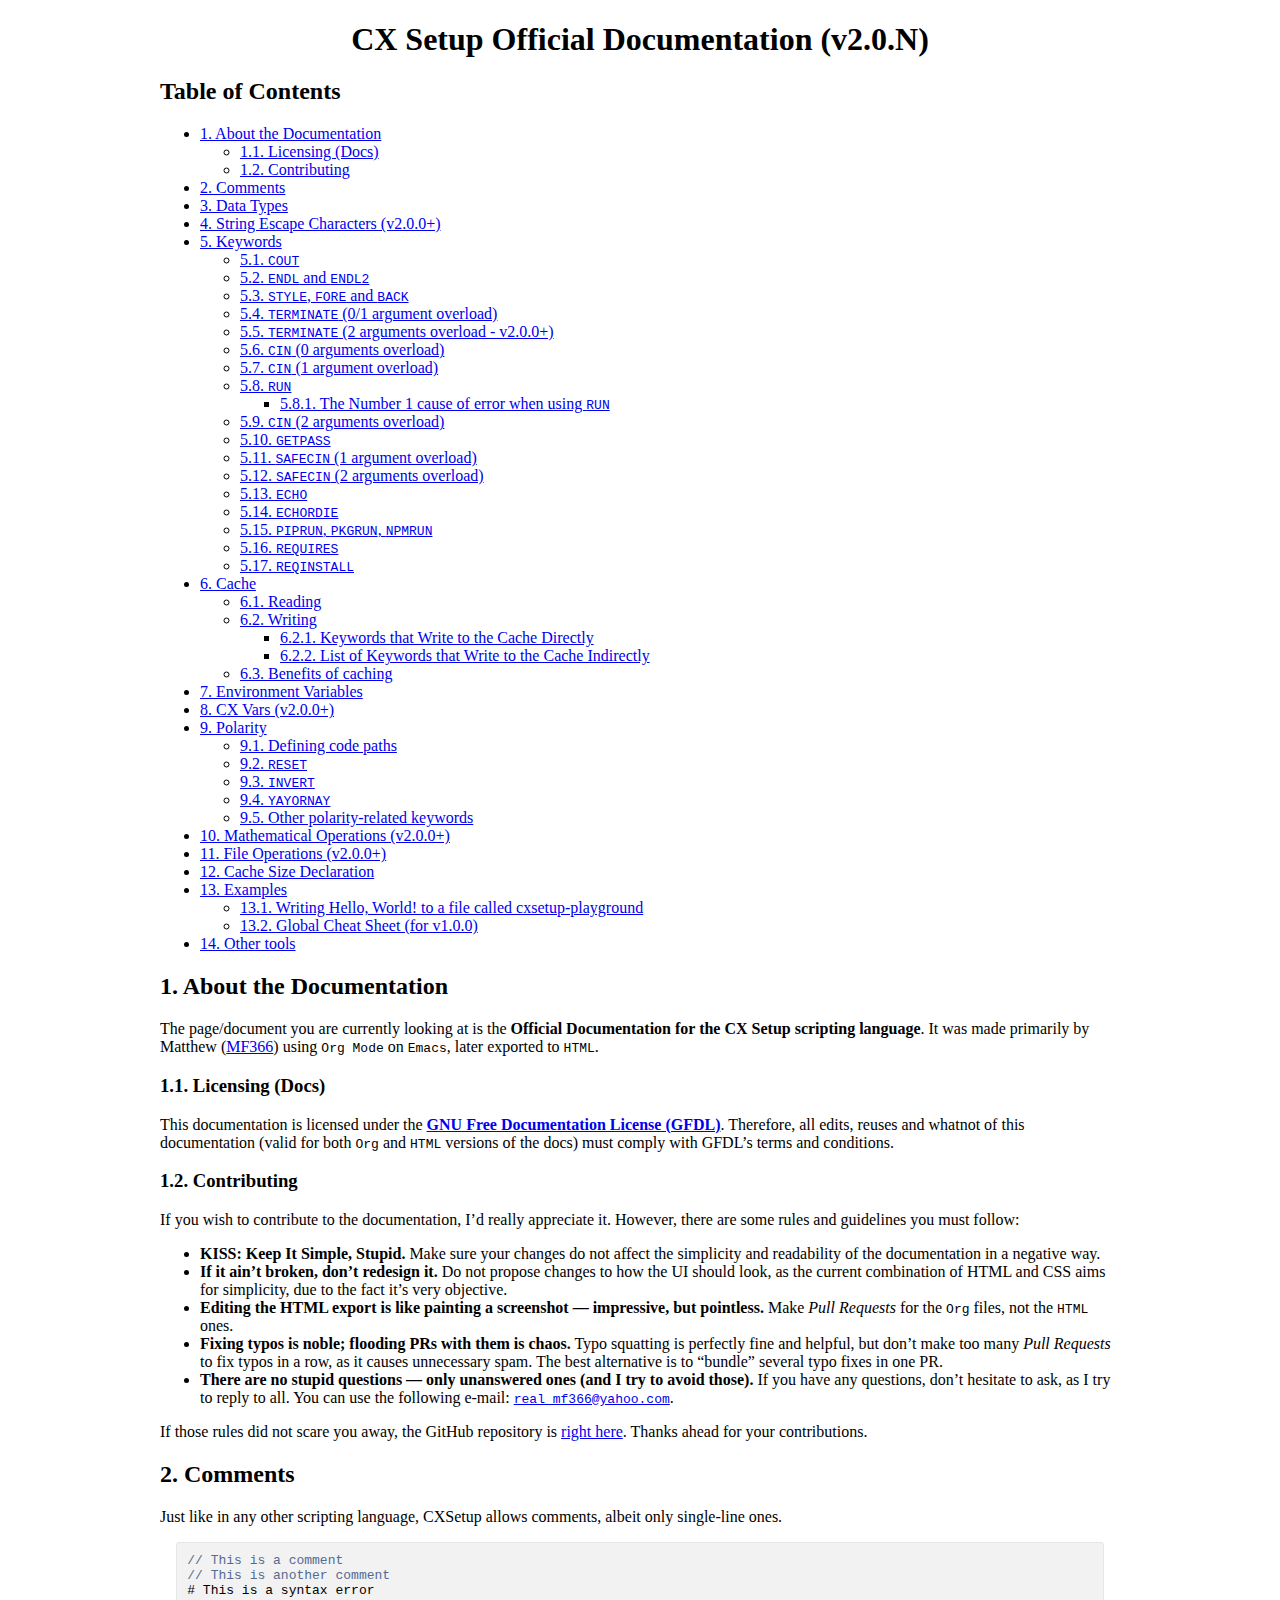
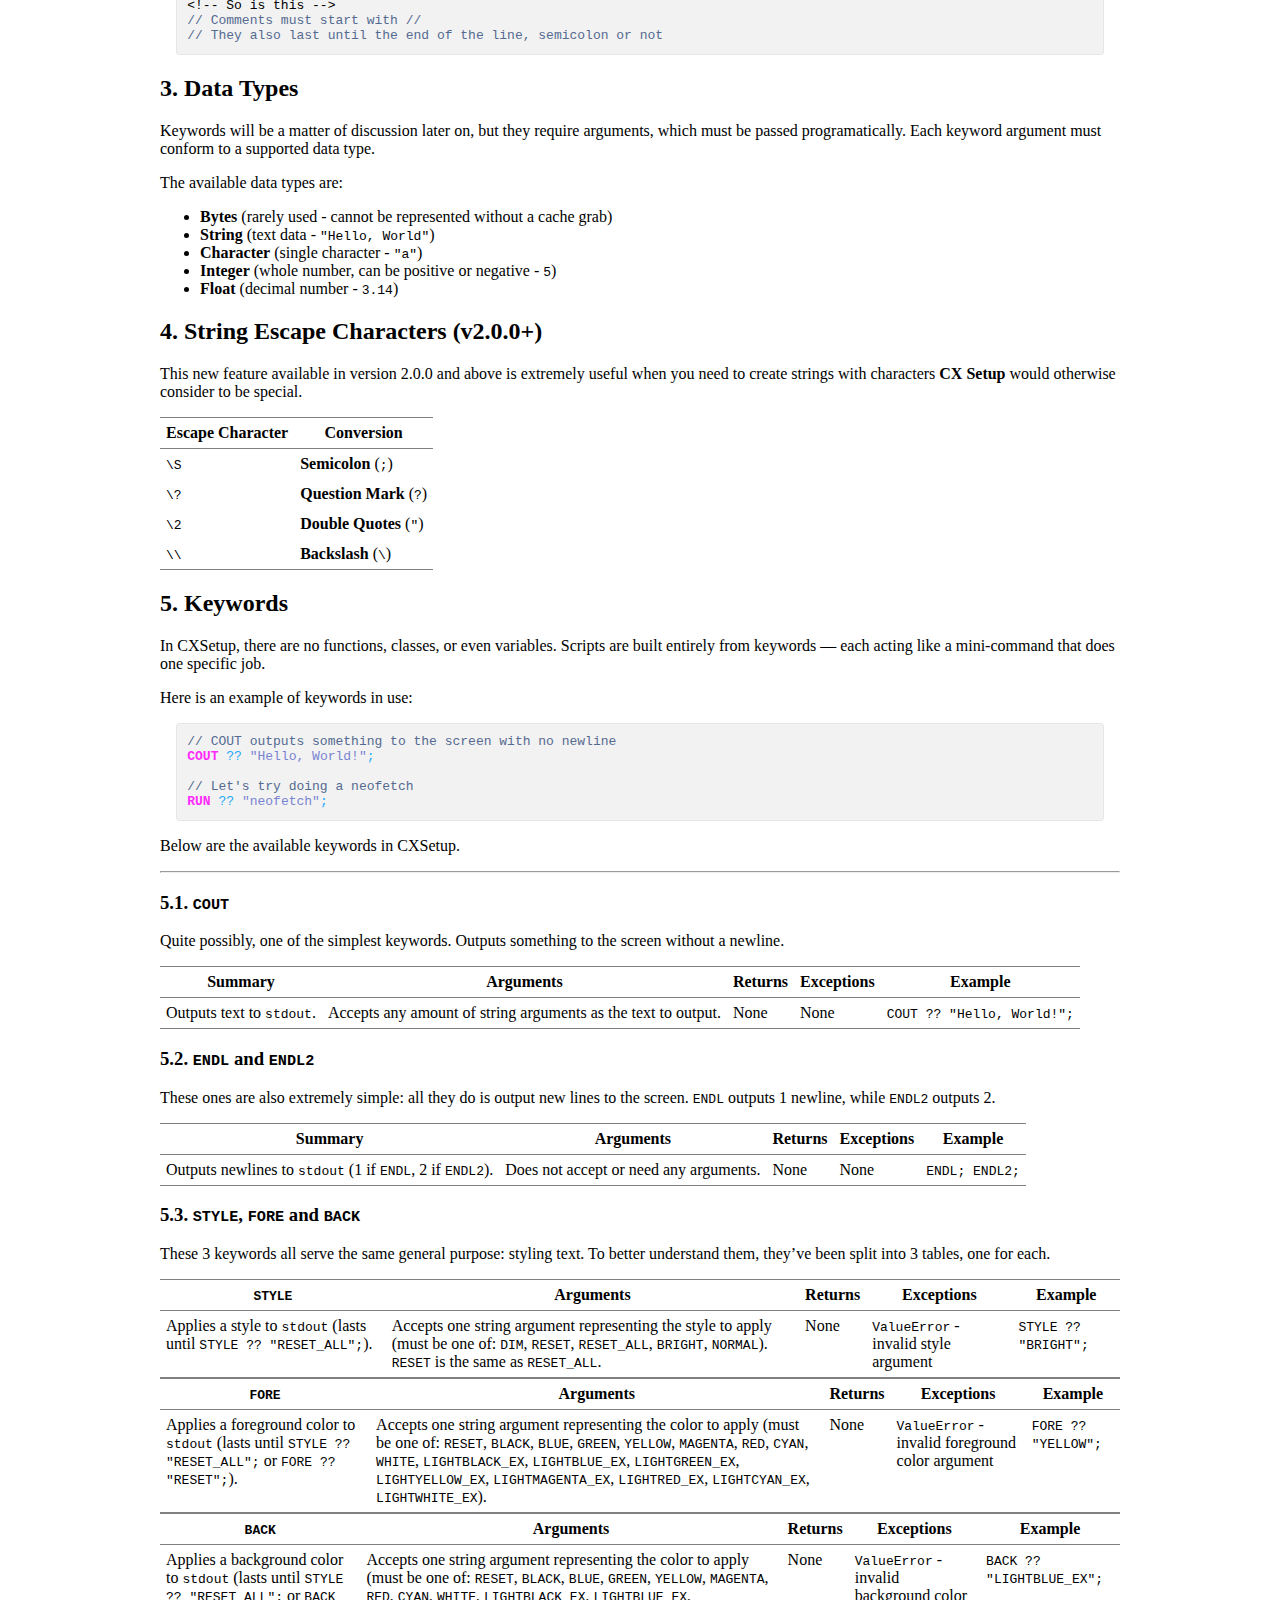
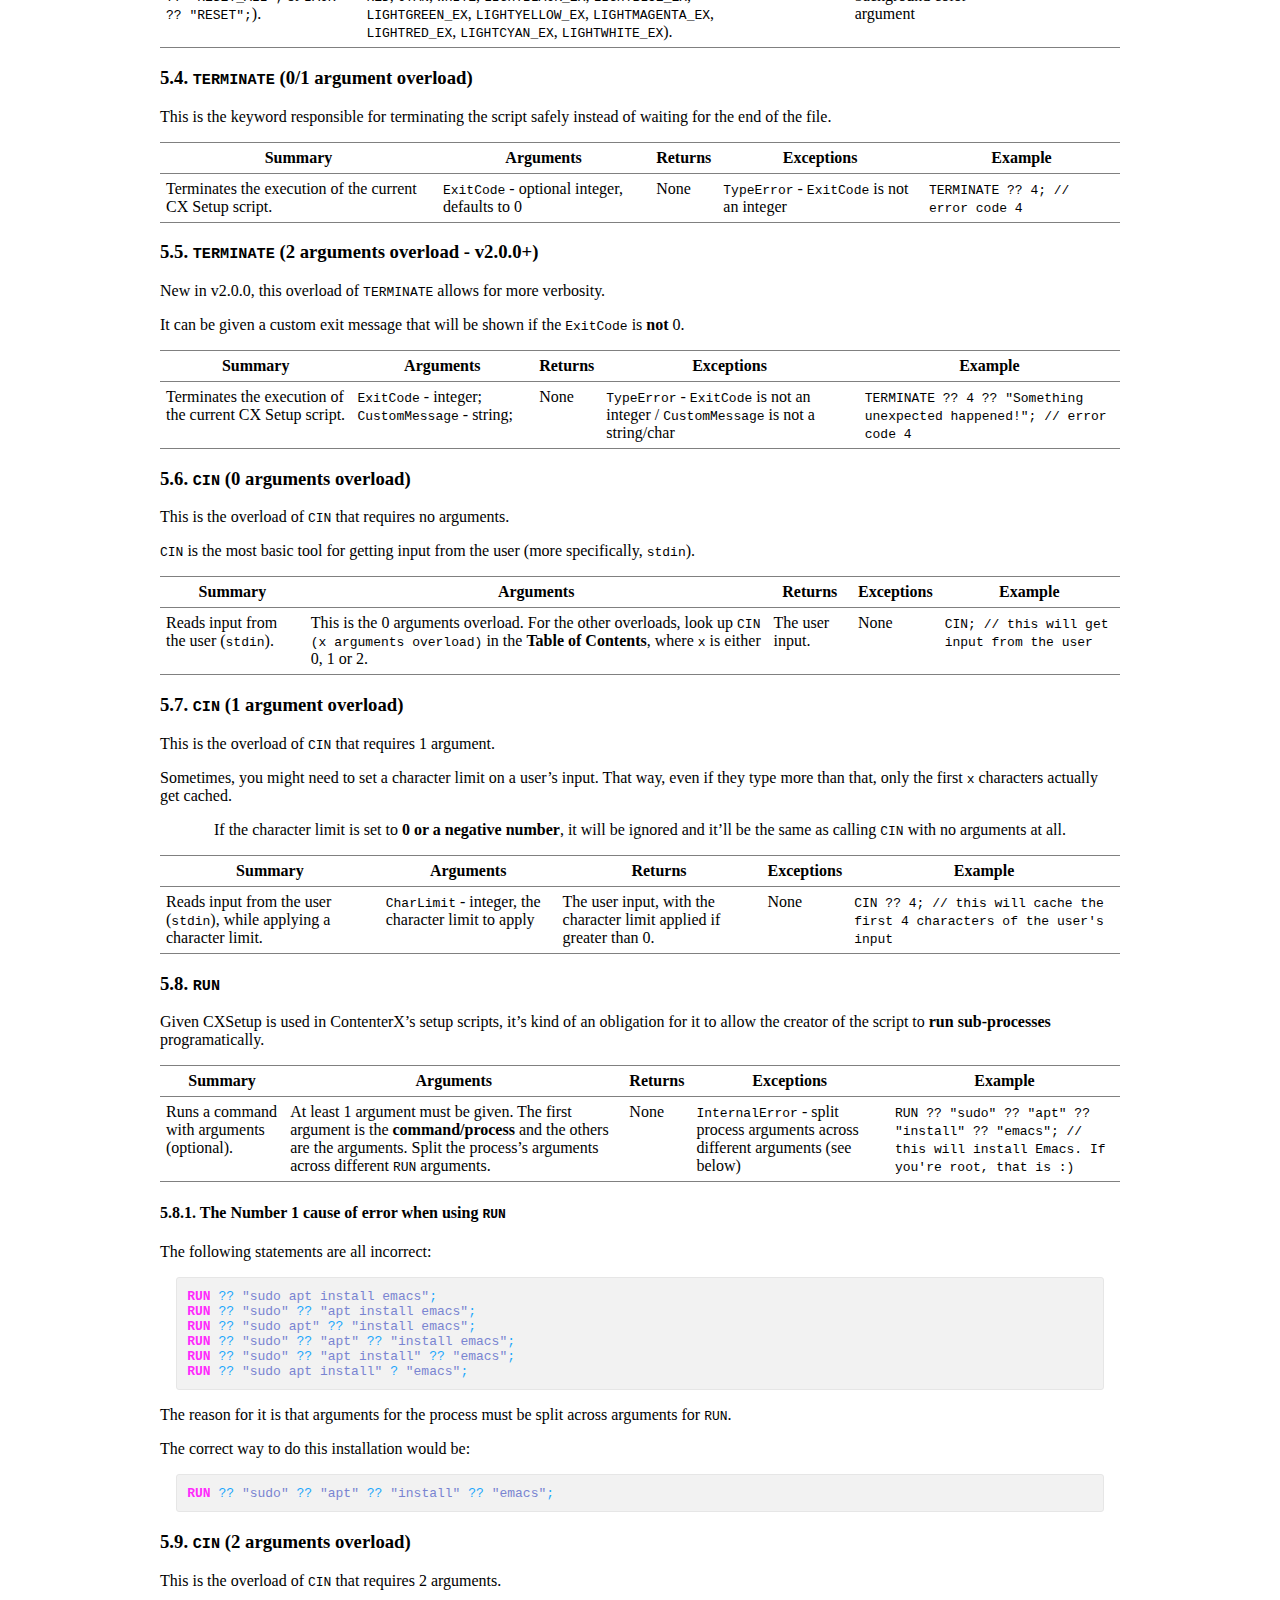
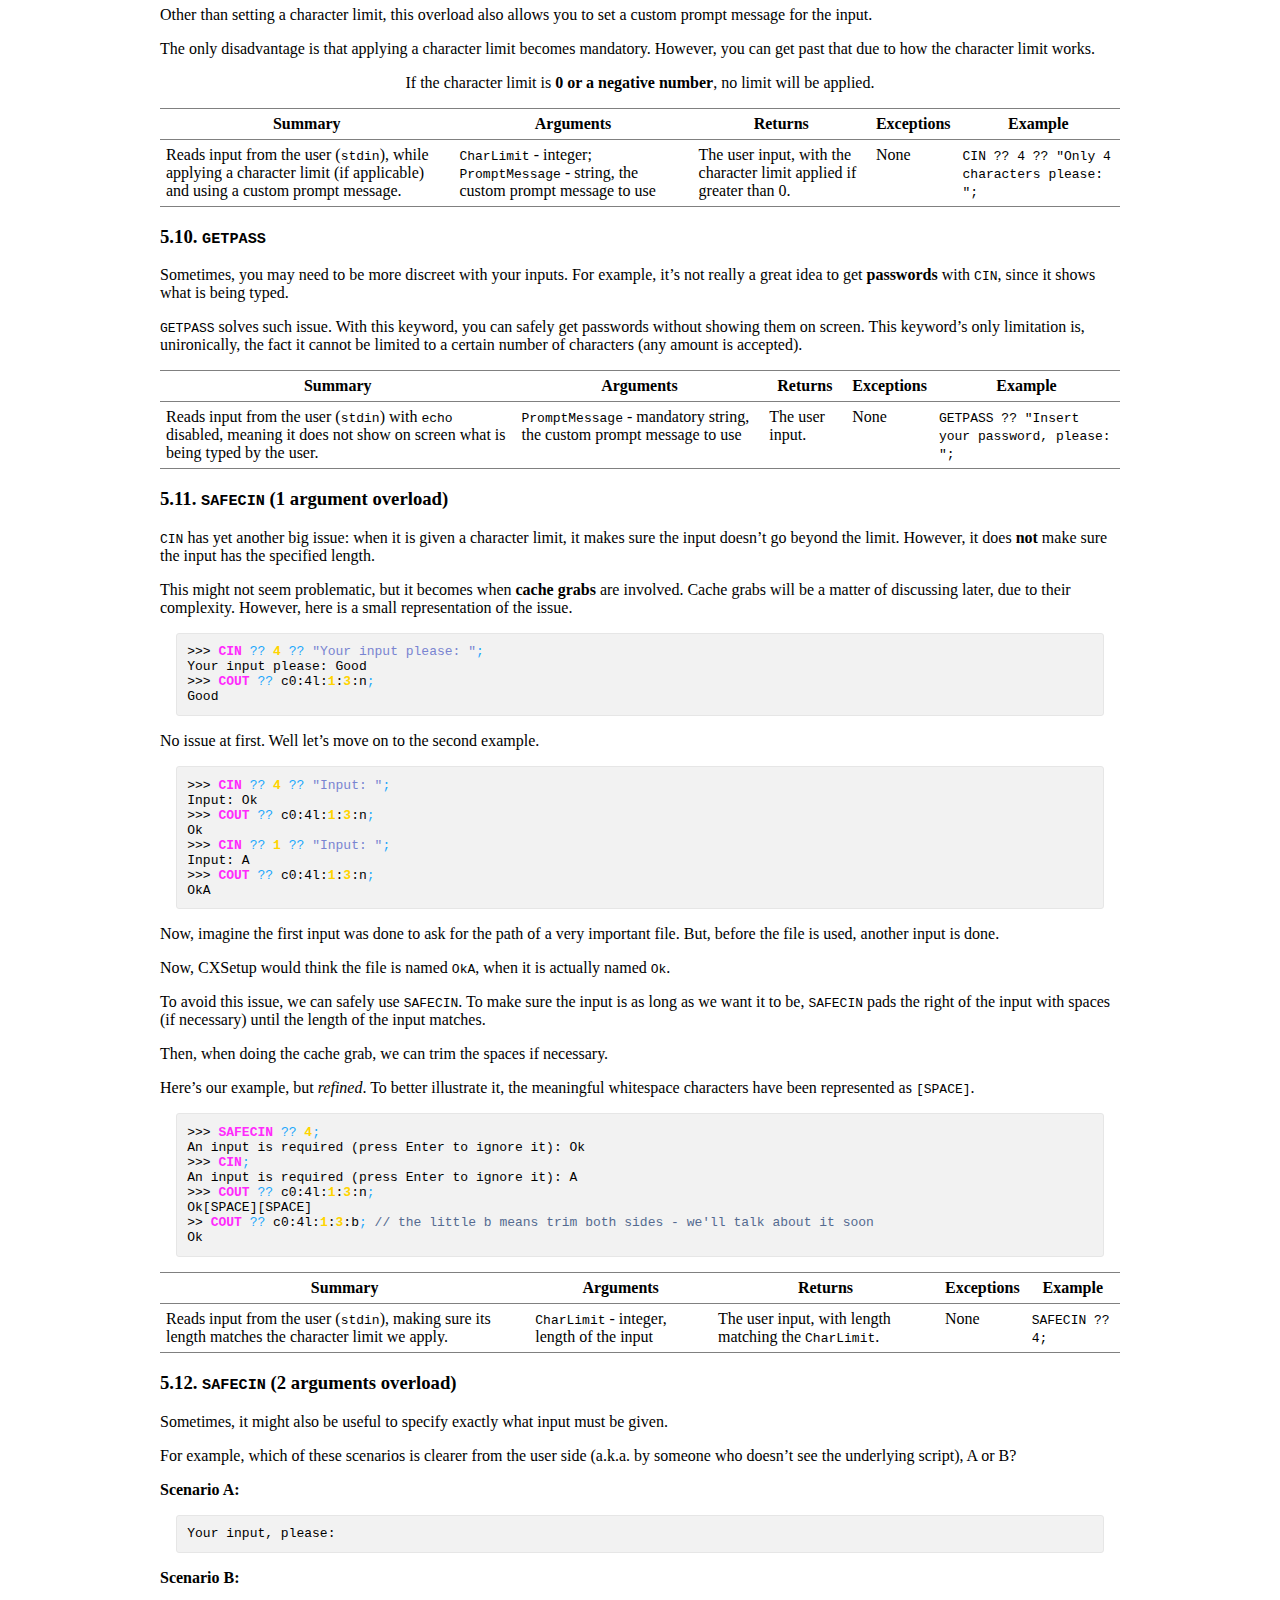
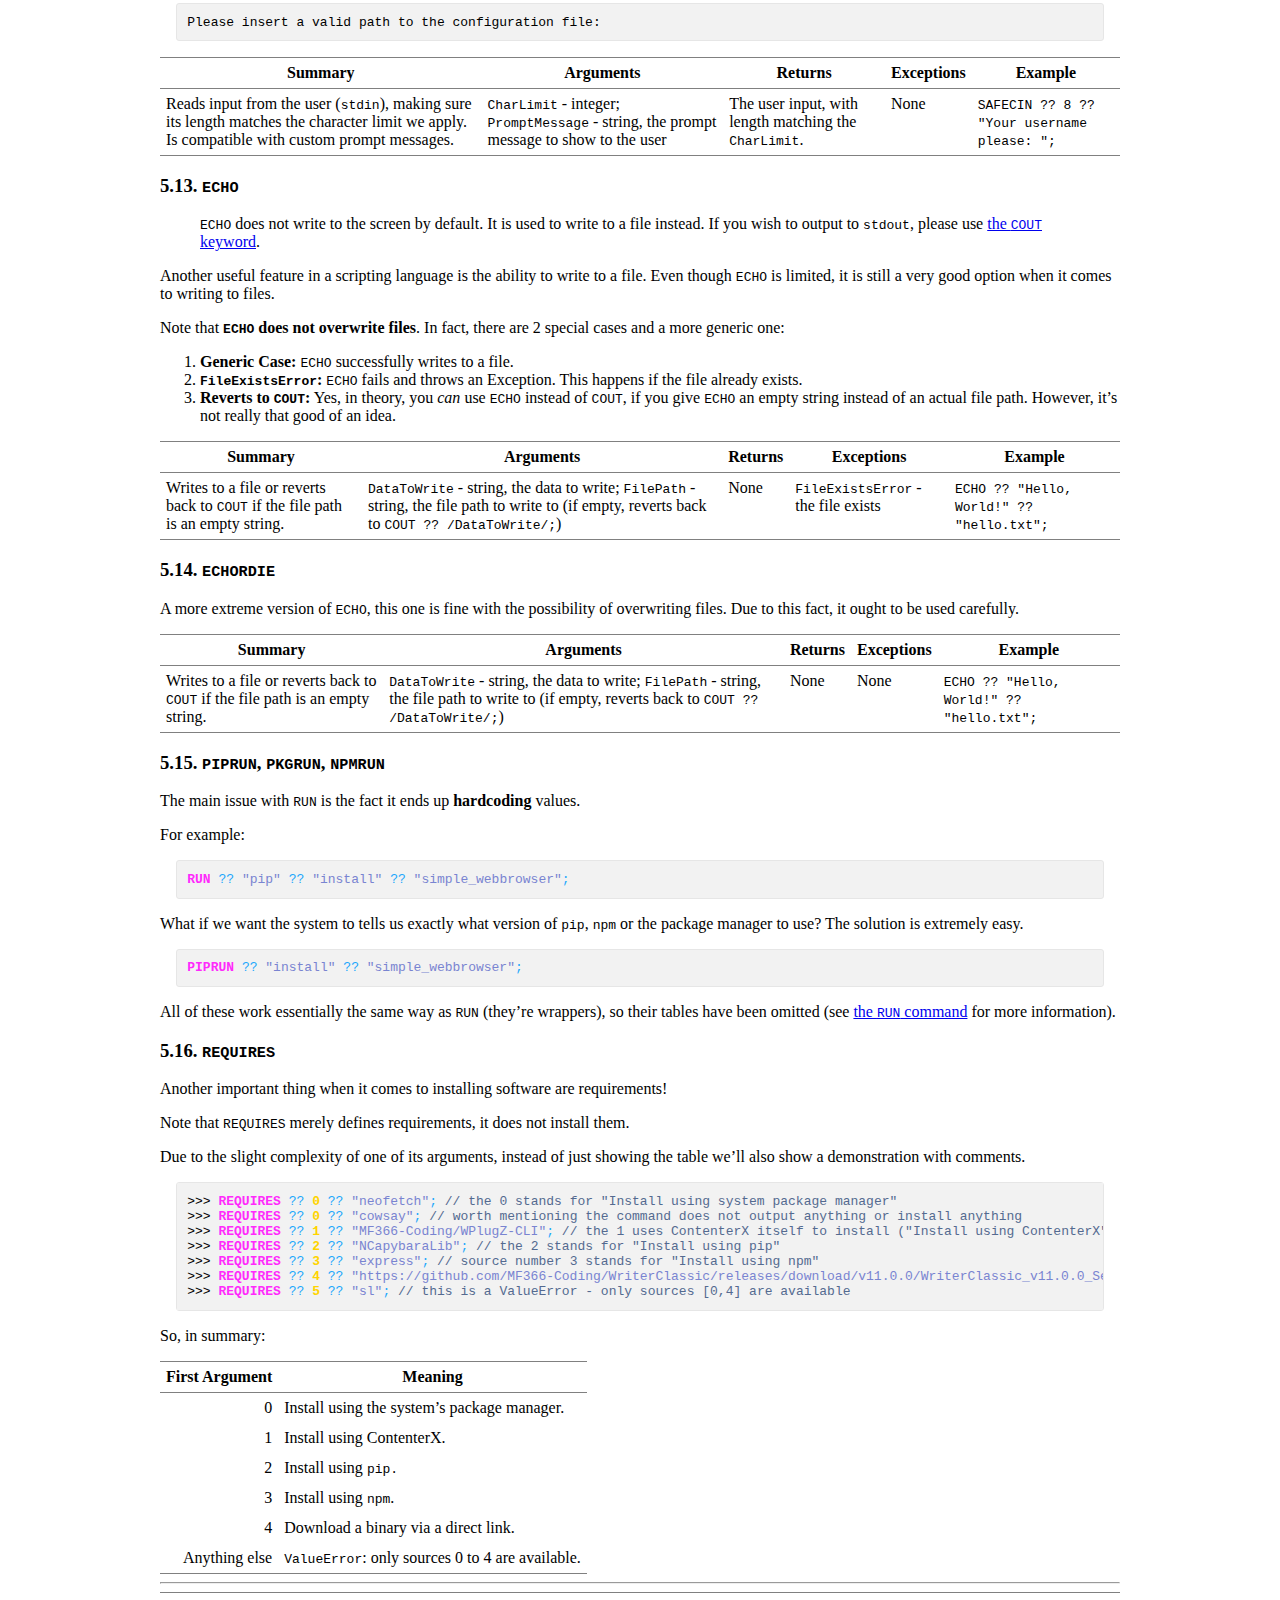
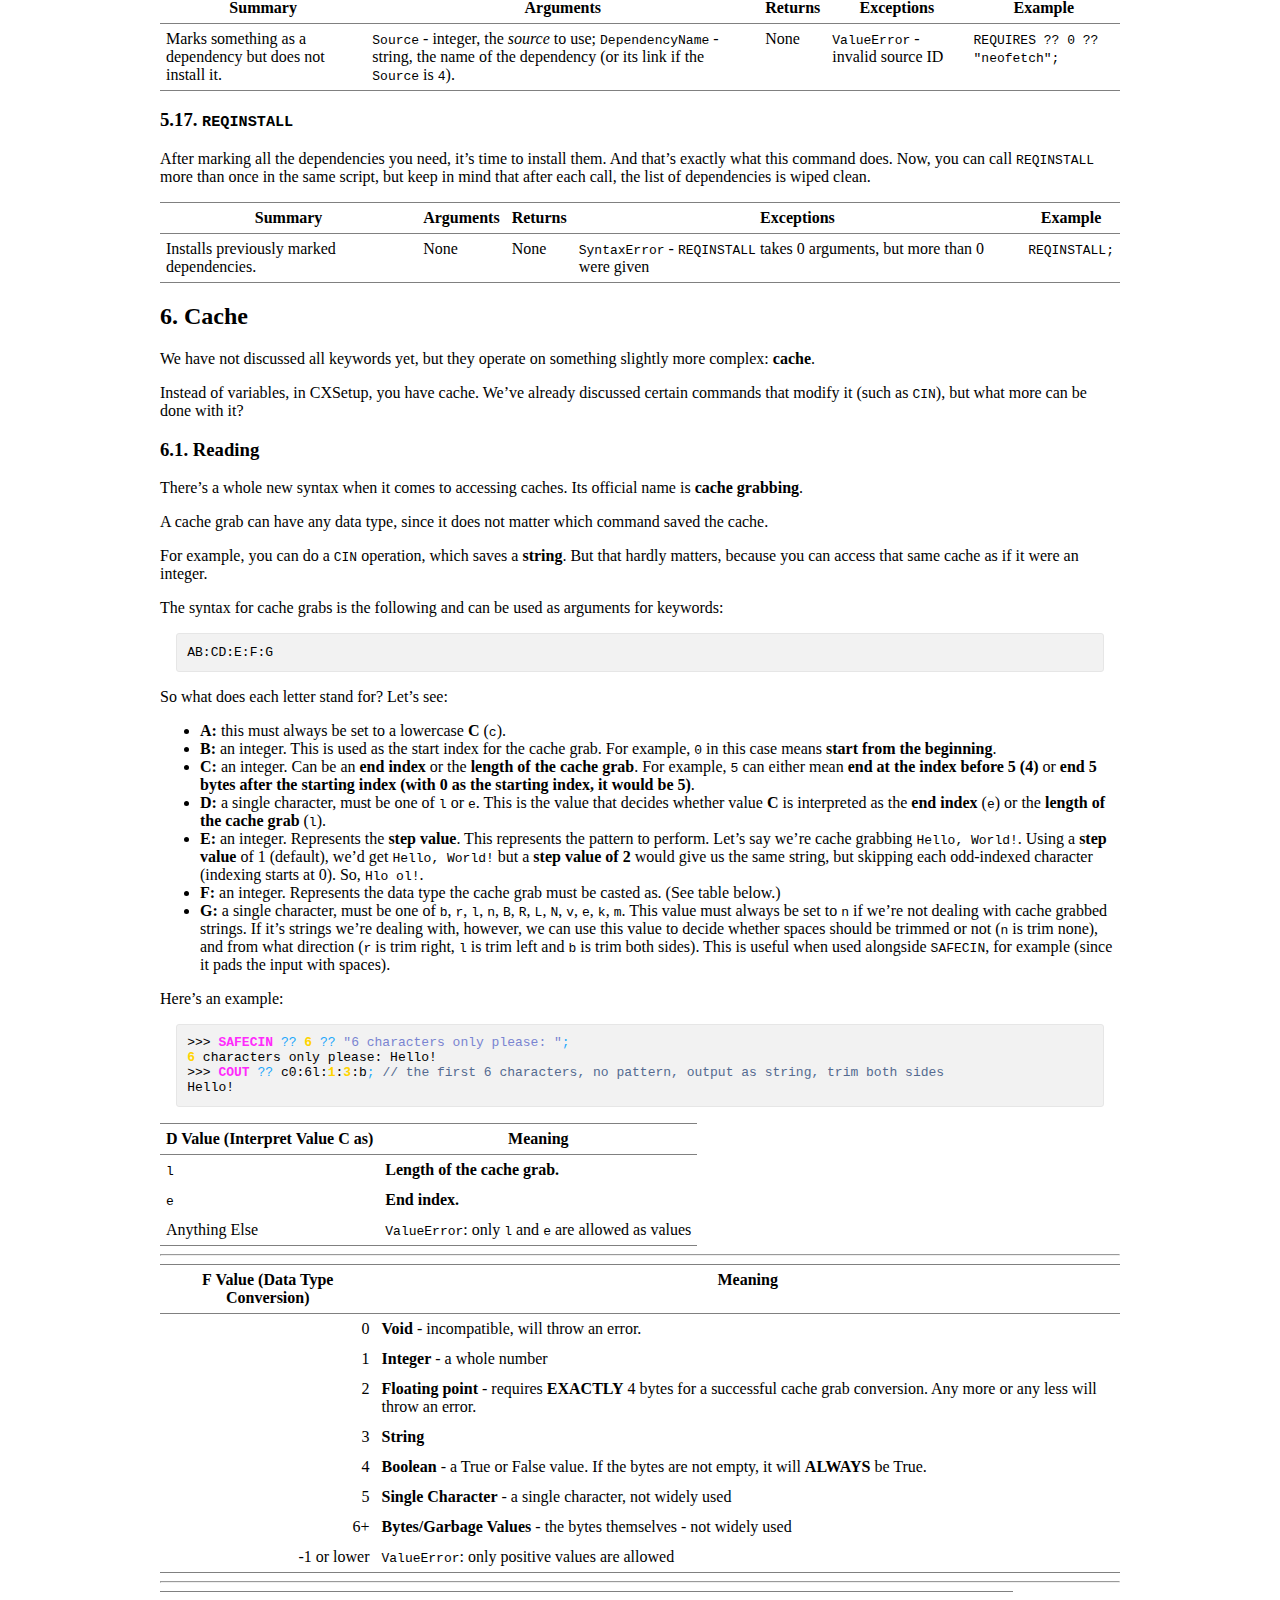
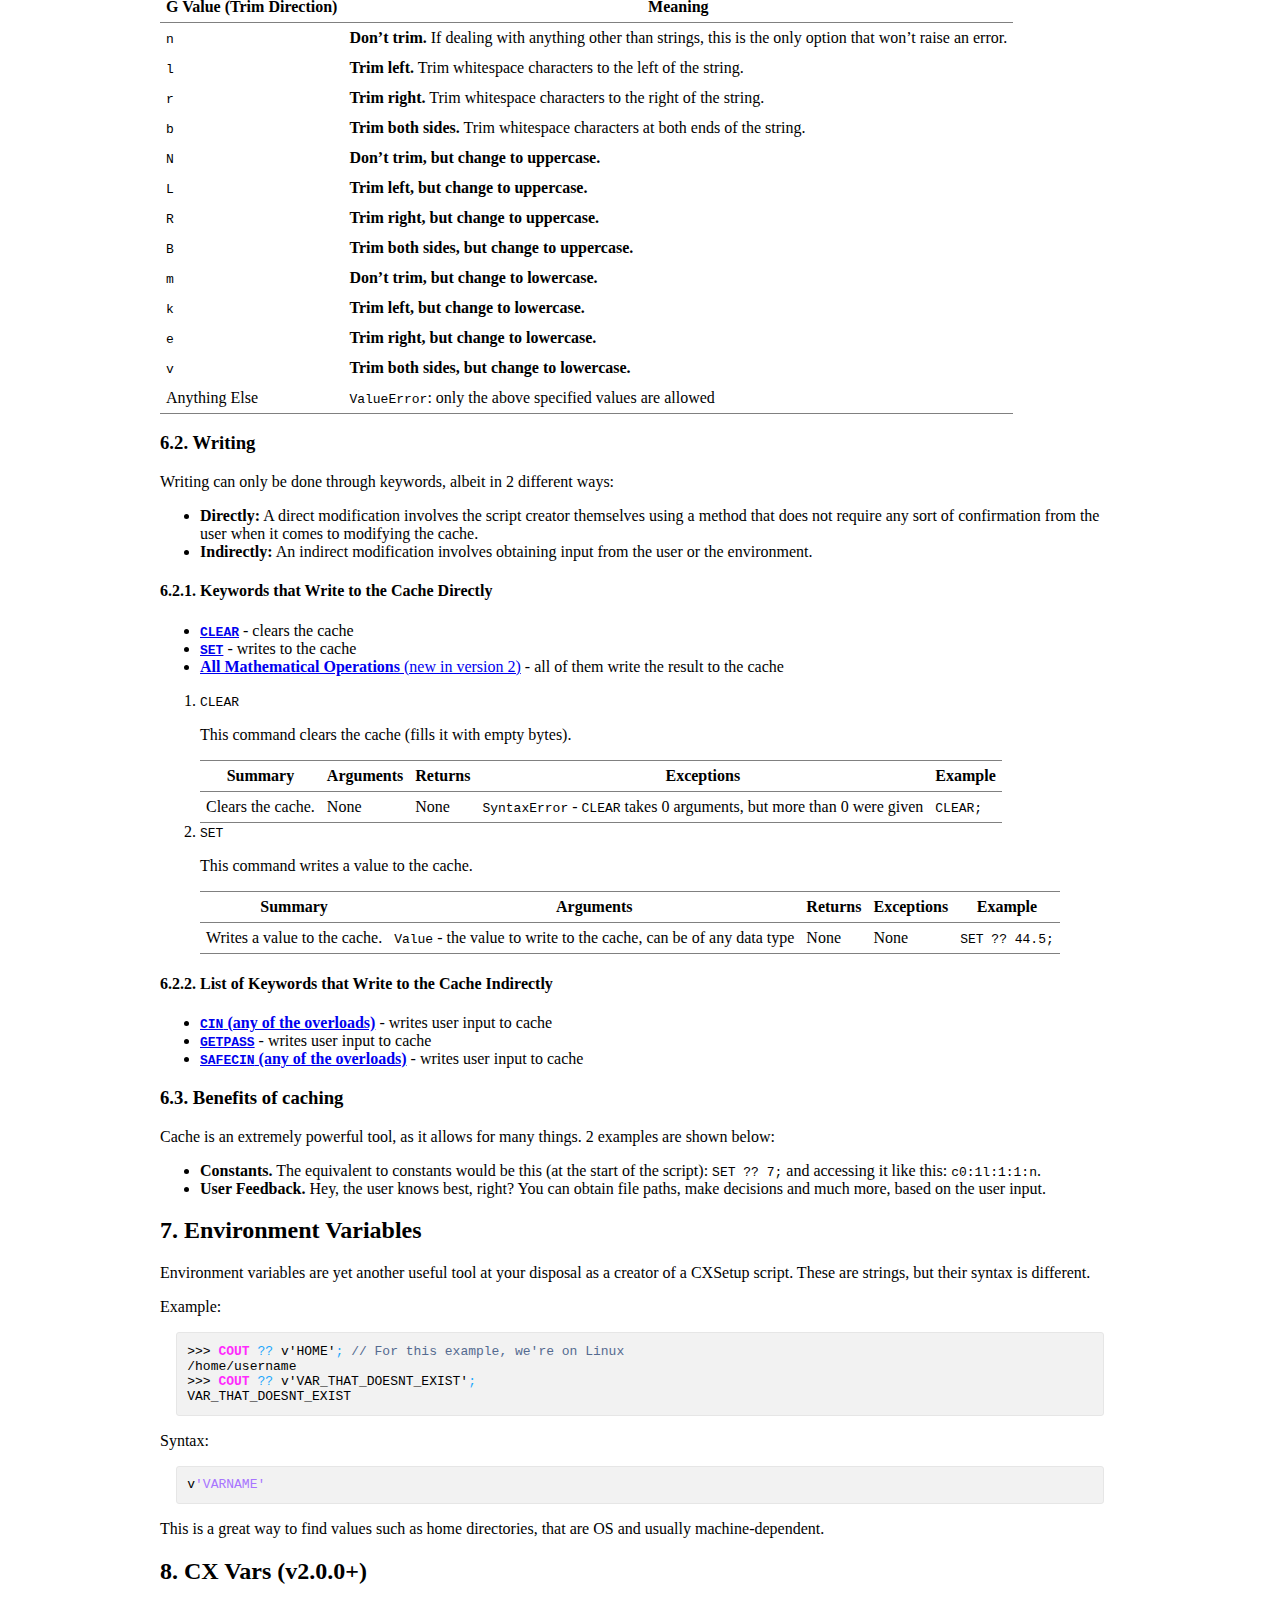
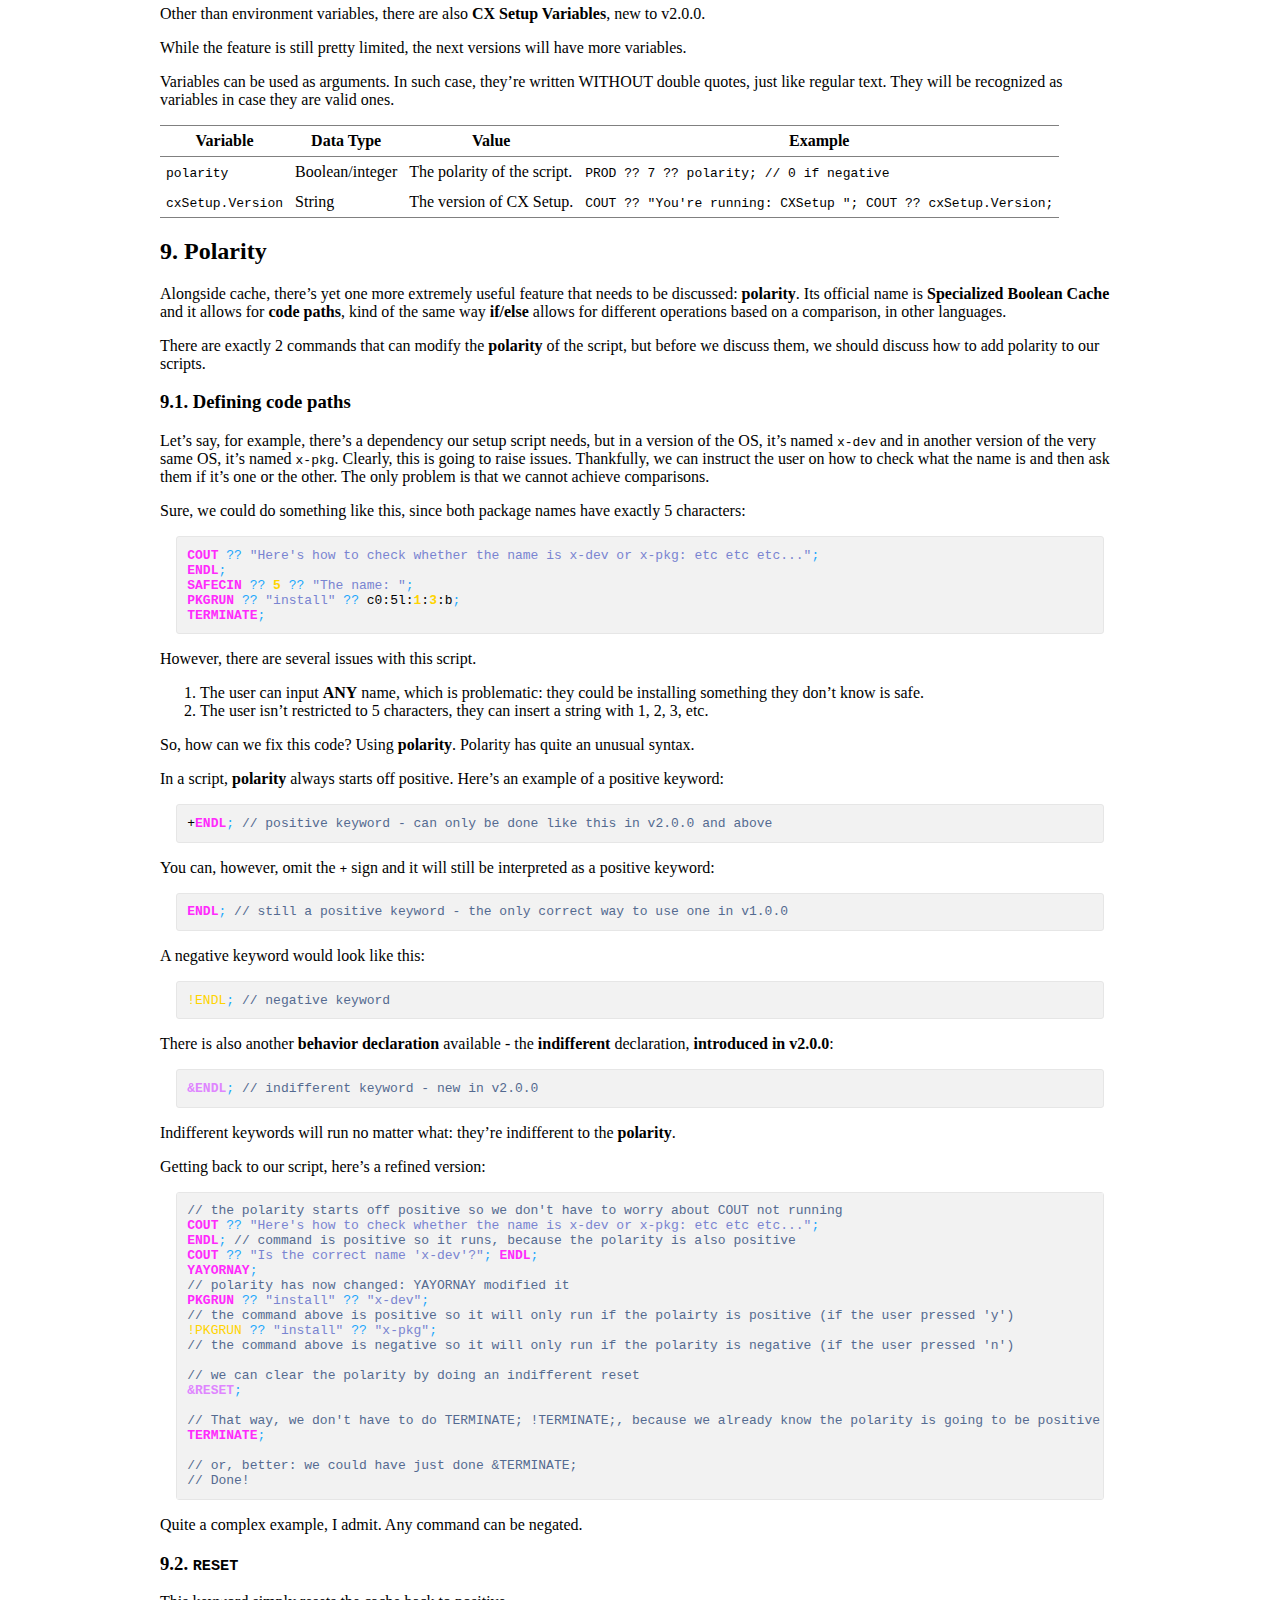
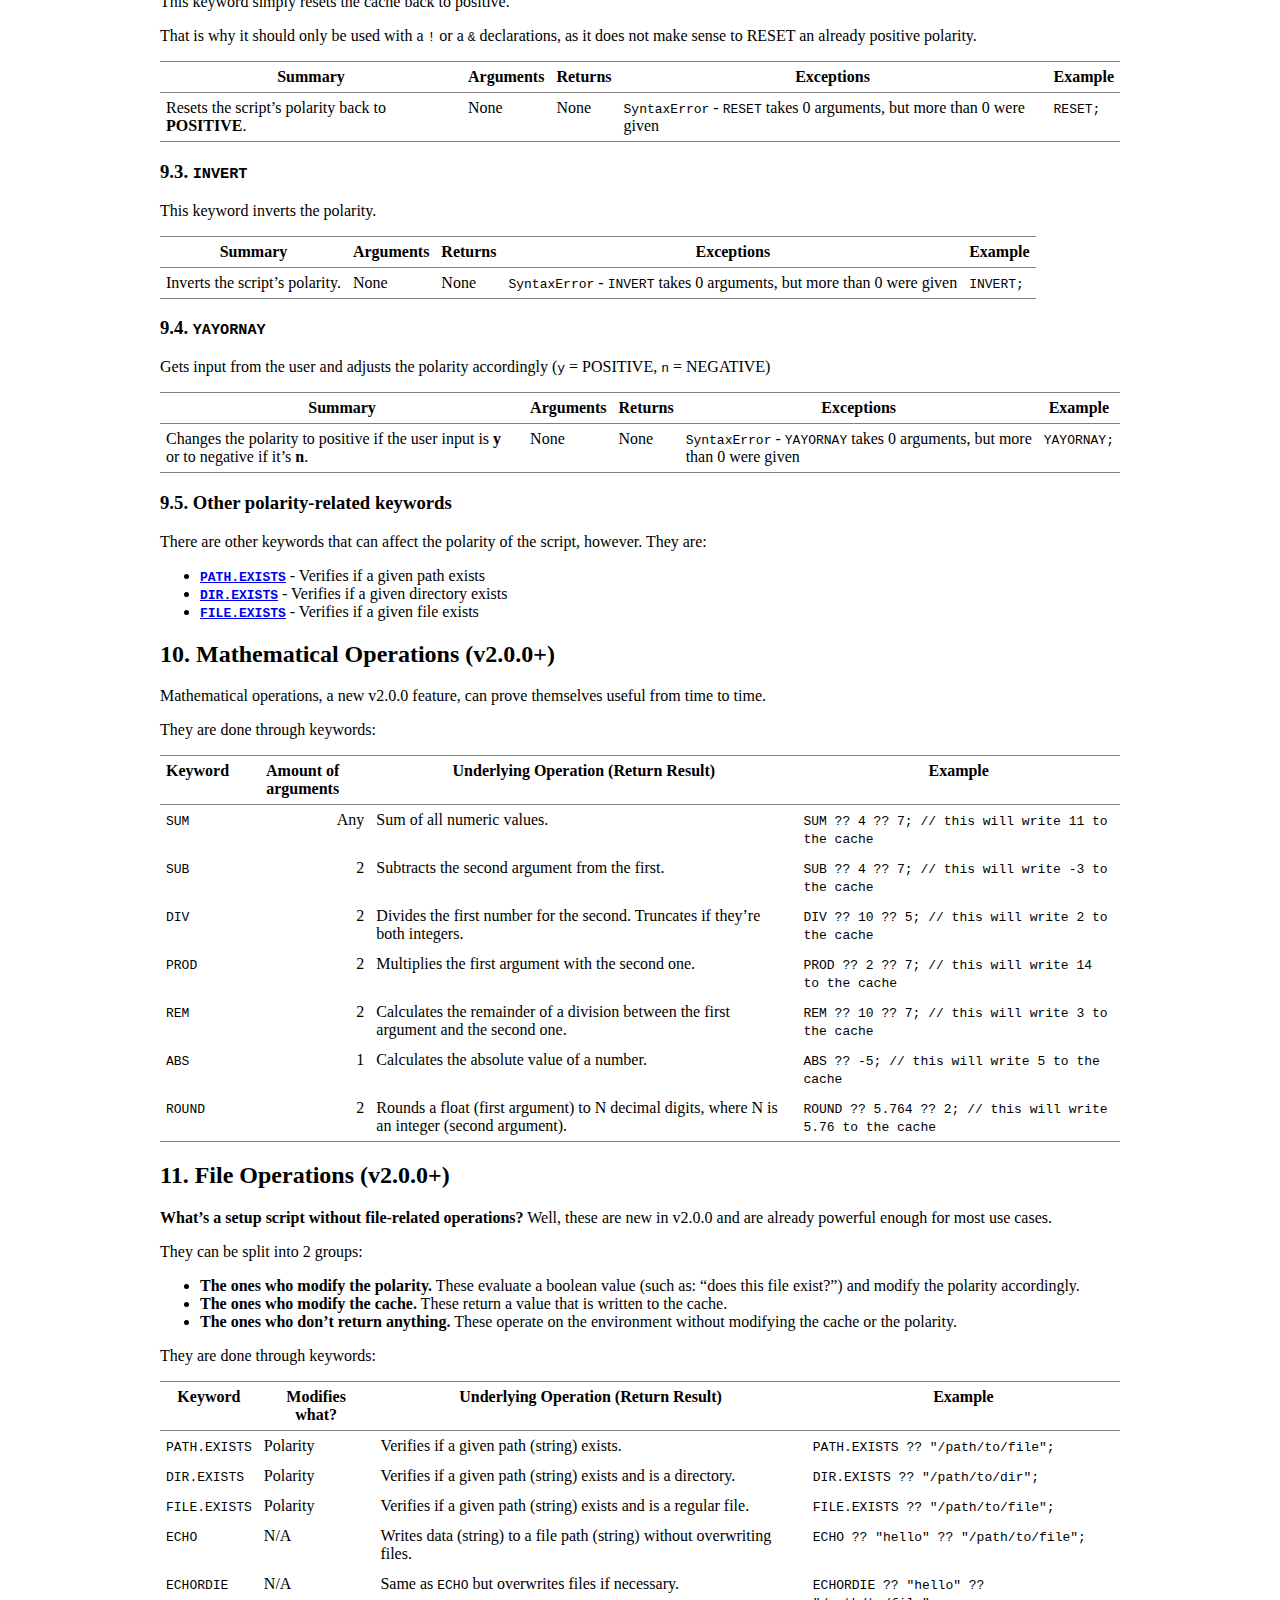
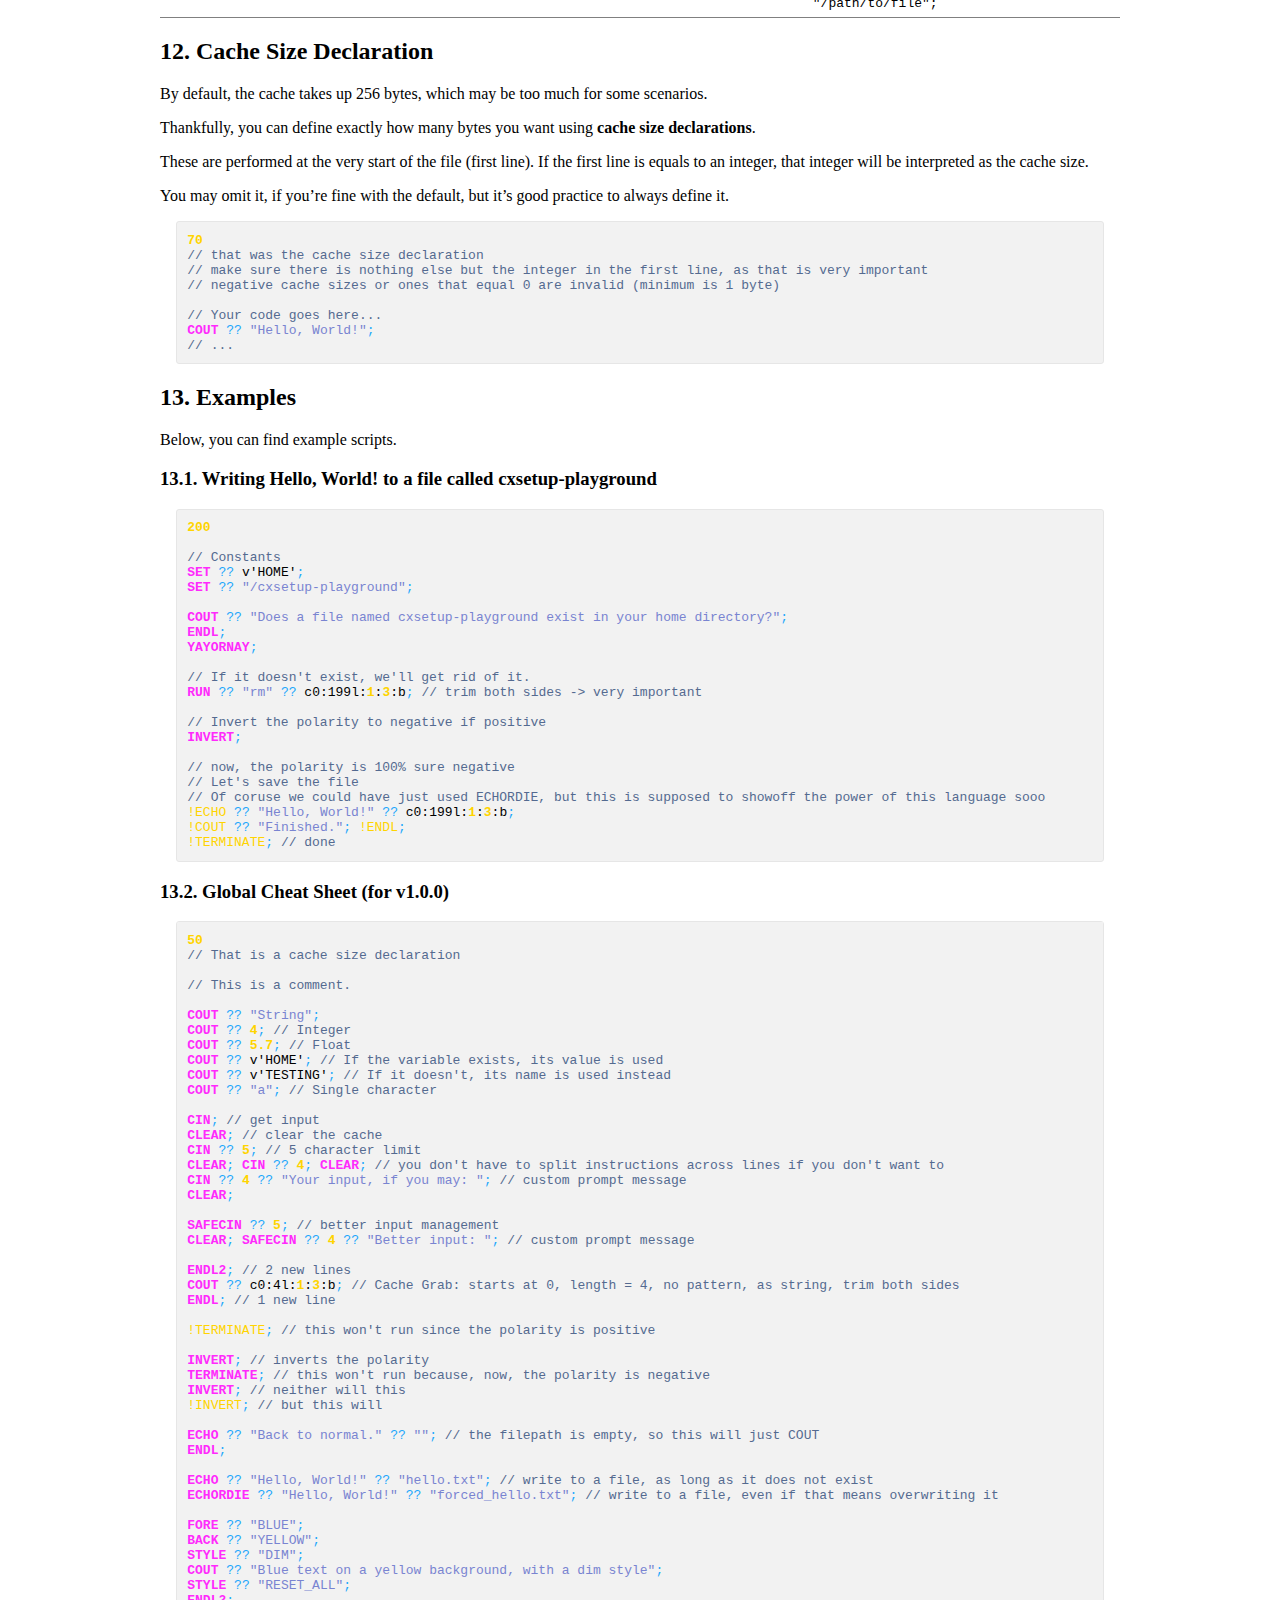
<file: documentation/cxsetup/cxsetup_2.0.html>
<?xml version="1.0" encoding="utf-8"?>
<!DOCTYPE html PUBLIC "-//W3C//DTD XHTML 1.0 Strict//EN"
"http://www.w3.org/TR/xhtml1/DTD/xhtml1-strict.dtd">
<html xmlns="http://www.w3.org/1999/xhtml" lang="en" xml:lang="en">
<head>
<!-- 2025-04-19 sáb 16:47 -->
<meta http-equiv="Content-Type" content="text/html;charset=utf-8" />
<meta name="viewport" content="width=device-width, initial-scale=1" />
<title>CX Setup Official Documentation (v2.0.N)</title>
<meta name="author" content="Matthew (MF366)" />
<meta name="description" content="The official documentation for the CX Setup language." />
<meta name="generator" content="Org Mode" />
<style type="text/css">
  #content { max-width: 60em; margin: auto; }
  .title  { text-align: center;
             margin-bottom: .2em; }
  .subtitle { text-align: center;
              font-size: medium;
              font-weight: bold;
              margin-top:0; }
  .todo   { font-family: monospace; color: red; }
  .done   { font-family: monospace; color: green; }
  .priority { font-family: monospace; color: orange; }
  .tag    { background-color: #eee; font-family: monospace;
            padding: 2px; font-size: 80%; font-weight: normal; }
  .timestamp { color: #bebebe; }
  .timestamp-kwd { color: #5f9ea0; }
  .org-right  { margin-left: auto; margin-right: 0px;  text-align: right; }
  .org-left   { margin-left: 0px;  margin-right: auto; text-align: left; }
  .org-center { margin-left: auto; margin-right: auto; text-align: center; }
  .underline { text-decoration: underline; }
  #postamble p, #preamble p { font-size: 90%; margin: .2em; }
  p.verse { margin-left: 3%; }
  pre {
    border: 1px solid #e6e6e6;
    border-radius: 3px;
    background-color: #f2f2f2;
    padding: 8pt;
    font-family: monospace;
    overflow: auto;
    margin: 1.2em;
  }
  pre.src {
    position: relative;
    overflow: auto;
  }
  pre.src:before {
    display: none;
    position: absolute;
    top: -8px;
    right: 12px;
    padding: 3px;
    color: #555;
    background-color: #f2f2f299;
  }
  pre.src:hover:before { display: inline; margin-top: 14px;}
  /* Languages per Org manual */
  pre.src-asymptote:before { content: 'Asymptote'; }
  pre.src-awk:before { content: 'Awk'; }
  pre.src-authinfo::before { content: 'Authinfo'; }
  pre.src-C:before { content: 'C'; }
  /* pre.src-C++ doesn't work in CSS */
  pre.src-clojure:before { content: 'Clojure'; }
  pre.src-css:before { content: 'CSS'; }
  pre.src-D:before { content: 'D'; }
  pre.src-ditaa:before { content: 'ditaa'; }
  pre.src-dot:before { content: 'Graphviz'; }
  pre.src-calc:before { content: 'Emacs Calc'; }
  pre.src-emacs-lisp:before { content: 'Emacs Lisp'; }
  pre.src-fortran:before { content: 'Fortran'; }
  pre.src-gnuplot:before { content: 'gnuplot'; }
  pre.src-haskell:before { content: 'Haskell'; }
  pre.src-hledger:before { content: 'hledger'; }
  pre.src-java:before { content: 'Java'; }
  pre.src-js:before { content: 'Javascript'; }
  pre.src-latex:before { content: 'LaTeX'; }
  pre.src-ledger:before { content: 'Ledger'; }
  pre.src-lisp:before { content: 'Lisp'; }
  pre.src-lilypond:before { content: 'Lilypond'; }
  pre.src-lua:before { content: 'Lua'; }
  pre.src-matlab:before { content: 'MATLAB'; }
  pre.src-mscgen:before { content: 'Mscgen'; }
  pre.src-ocaml:before { content: 'Objective Caml'; }
  pre.src-octave:before { content: 'Octave'; }
  pre.src-org:before { content: 'Org mode'; }
  pre.src-oz:before { content: 'OZ'; }
  pre.src-plantuml:before { content: 'Plantuml'; }
  pre.src-processing:before { content: 'Processing.js'; }
  pre.src-python:before { content: 'Python'; }
  pre.src-R:before { content: 'R'; }
  pre.src-ruby:before { content: 'Ruby'; }
  pre.src-sass:before { content: 'Sass'; }
  pre.src-scheme:before { content: 'Scheme'; }
  pre.src-screen:before { content: 'Gnu Screen'; }
  pre.src-sed:before { content: 'Sed'; }
  pre.src-sh:before { content: 'shell'; }
  pre.src-sql:before { content: 'SQL'; }
  pre.src-sqlite:before { content: 'SQLite'; }
  /* additional languages in org.el's org-babel-load-languages alist */
  pre.src-forth:before { content: 'Forth'; }
  pre.src-io:before { content: 'IO'; }
  pre.src-J:before { content: 'J'; }
  pre.src-makefile:before { content: 'Makefile'; }
  pre.src-maxima:before { content: 'Maxima'; }
  pre.src-perl:before { content: 'Perl'; }
  pre.src-picolisp:before { content: 'Pico Lisp'; }
  pre.src-scala:before { content: 'Scala'; }
  pre.src-shell:before { content: 'Shell Script'; }
  pre.src-ebnf2ps:before { content: 'ebfn2ps'; }
  /* additional language identifiers per "defun org-babel-execute"
       in ob-*.el */
  pre.src-cpp:before  { content: 'C++'; }
  pre.src-abc:before  { content: 'ABC'; }
  pre.src-coq:before  { content: 'Coq'; }
  pre.src-groovy:before  { content: 'Groovy'; }
  /* additional language identifiers from org-babel-shell-names in
     ob-shell.el: ob-shell is the only babel language using a lambda to put
     the execution function name together. */
  pre.src-bash:before  { content: 'bash'; }
  pre.src-csh:before  { content: 'csh'; }
  pre.src-ash:before  { content: 'ash'; }
  pre.src-dash:before  { content: 'dash'; }
  pre.src-ksh:before  { content: 'ksh'; }
  pre.src-mksh:before  { content: 'mksh'; }
  pre.src-posh:before  { content: 'posh'; }
  /* Additional Emacs modes also supported by the LaTeX listings package */
  pre.src-ada:before { content: 'Ada'; }
  pre.src-asm:before { content: 'Assembler'; }
  pre.src-caml:before { content: 'Caml'; }
  pre.src-delphi:before { content: 'Delphi'; }
  pre.src-html:before { content: 'HTML'; }
  pre.src-idl:before { content: 'IDL'; }
  pre.src-mercury:before { content: 'Mercury'; }
  pre.src-metapost:before { content: 'MetaPost'; }
  pre.src-modula-2:before { content: 'Modula-2'; }
  pre.src-pascal:before { content: 'Pascal'; }
  pre.src-ps:before { content: 'PostScript'; }
  pre.src-prolog:before { content: 'Prolog'; }
  pre.src-simula:before { content: 'Simula'; }
  pre.src-tcl:before { content: 'tcl'; }
  pre.src-tex:before { content: 'TeX'; }
  pre.src-plain-tex:before { content: 'Plain TeX'; }
  pre.src-verilog:before { content: 'Verilog'; }
  pre.src-vhdl:before { content: 'VHDL'; }
  pre.src-xml:before { content: 'XML'; }
  pre.src-nxml:before { content: 'XML'; }
  /* add a generic configuration mode; LaTeX export needs an additional
     (add-to-list 'org-latex-listings-langs '(conf " ")) in .emacs */
  pre.src-conf:before { content: 'Configuration File'; }

  table { border-collapse:collapse; }
  caption.t-above { caption-side: top; }
  caption.t-bottom { caption-side: bottom; }
  td, th { vertical-align:top;  }
  th.org-right  { text-align: center;  }
  th.org-left   { text-align: center;   }
  th.org-center { text-align: center; }
  td.org-right  { text-align: right;  }
  td.org-left   { text-align: left;   }
  td.org-center { text-align: center; }
  dt { font-weight: bold; }
  .footpara { display: inline; }
  .footdef  { margin-bottom: 1em; }
  .figure { padding: 1em; }
  .figure p { text-align: center; }
  .equation-container {
    display: table;
    text-align: center;
    width: 100%;
  }
  .equation {
    vertical-align: middle;
  }
  .equation-label {
    display: table-cell;
    text-align: right;
    vertical-align: middle;
  }
  .inlinetask {
    padding: 10px;
    border: 2px solid gray;
    margin: 10px;
    background: #ffffcc;
  }
  #org-div-home-and-up
   { text-align: right; font-size: 70%; white-space: nowrap; }
  textarea { overflow-x: auto; }
  .linenr { font-size: smaller }
  .code-highlighted { background-color: #ffff00; }
  .org-info-js_info-navigation { border-style: none; }
  #org-info-js_console-label
    { font-size: 10px; font-weight: bold; white-space: nowrap; }
  .org-info-js_search-highlight
    { background-color: #ffff00; color: #000000; font-weight: bold; }
  .org-svg { }
</style>
</head>
<body>
<div id="content" class="content">
<h1 class="title">CX Setup Official Documentation (v2.0.N)</h1>
<div id="table-of-contents" role="doc-toc">
<h2>Table of Contents</h2>
<div id="text-table-of-contents" role="doc-toc">
<ul>
<li><a href="#org9df94c4">1. About the Documentation</a>
<ul>
<li><a href="#orgb973ef3">1.1. Licensing (Docs)</a></li>
<li><a href="#orgb30e232">1.2. Contributing</a></li>
</ul>
</li>
<li><a href="#org6320148">2. Comments</a></li>
<li><a href="#org1e0e264">3. Data Types</a></li>
<li><a href="#orgb935af8">4. String Escape Characters (v2.0.0+)</a></li>
<li><a href="#orgc2ddde0">5. Keywords</a>
<ul>
<li><a href="#orgf8b2946">5.1. <code>COUT</code></a></li>
<li><a href="#orgfc07ebc">5.2. <code>ENDL</code> and <code>ENDL2</code></a></li>
<li><a href="#orgbcbef4a">5.3. <code>STYLE</code>, <code>FORE</code> and <code>BACK</code></a></li>
<li><a href="#orgfa49d84">5.4. <code>TERMINATE</code> (0/1 argument overload)</a></li>
<li><a href="#org691d5f5">5.5. <code>TERMINATE</code> (2 arguments overload - v2.0.0+)</a></li>
<li><a href="#org5718d0a">5.6. <code>CIN</code> (0 arguments overload)</a></li>
<li><a href="#orge887466">5.7. <code>CIN</code> (1 argument overload)</a></li>
<li><a href="#orgb999fde">5.8. <code>RUN</code></a>
<ul>
<li><a href="#orgca763dd">5.8.1. The Number 1 cause of error when using <code>RUN</code></a></li>
</ul>
</li>
<li><a href="#orgda4256f">5.9. <code>CIN</code> (2 arguments overload)</a></li>
<li><a href="#orgbdfe5d0">5.10. <code>GETPASS</code></a></li>
<li><a href="#org5449209">5.11. <code>SAFECIN</code> (1 argument overload)</a></li>
<li><a href="#org8e9c7a1">5.12. <code>SAFECIN</code> (2 arguments overload)</a></li>
<li><a href="#org0abf46d">5.13. <code>ECHO</code></a></li>
<li><a href="#orgcfdf6cf">5.14. <code>ECHORDIE</code></a></li>
<li><a href="#orgcd4d5b3">5.15. <code>PIPRUN</code>, <code>PKGRUN</code>, <code>NPMRUN</code></a></li>
<li><a href="#org7e2fe12">5.16. <code>REQUIRES</code></a></li>
<li><a href="#orga696051">5.17. <code>REQINSTALL</code></a></li>
</ul>
</li>
<li><a href="#org54590e0">6. Cache</a>
<ul>
<li><a href="#orgbdf96c7">6.1. Reading</a></li>
<li><a href="#org9d4d629">6.2. Writing</a>
<ul>
<li><a href="#org791c1a5">6.2.1. Keywords that Write to the Cache Directly</a></li>
<li><a href="#org3780a61">6.2.2. List of Keywords that Write to the Cache Indirectly</a></li>
</ul>
</li>
<li><a href="#orgdb8cd88">6.3. Benefits of caching</a></li>
</ul>
</li>
<li><a href="#org04646df">7. Environment Variables</a></li>
<li><a href="#org4d651a4">8. CX Vars (v2.0.0+)</a></li>
<li><a href="#org881df68">9. Polarity</a>
<ul>
<li><a href="#orgc3c98a3">9.1. Defining code paths</a></li>
<li><a href="#org3bff196">9.2. <code>RESET</code></a></li>
<li><a href="#org5401456">9.3. <code>INVERT</code></a></li>
<li><a href="#org10d0dc8">9.4. <code>YAYORNAY</code></a></li>
<li><a href="#orgdceecee">9.5. Other polarity-related keywords</a></li>
</ul>
</li>
<li><a href="#org02a6acc">10. Mathematical Operations (v2.0.0+)</a></li>
<li><a href="#org600f810">11. File Operations (v2.0.0+)</a></li>
<li><a href="#org06951c4">12. Cache Size Declaration</a></li>
<li><a href="#orgbf088d8">13. Examples</a>
<ul>
<li><a href="#org8ae5983">13.1. Writing Hello, World! to a file called cxsetup-playground</a></li>
<li><a href="#org776201a">13.2. Global Cheat Sheet (for v1.0.0)</a></li>
</ul>
</li>
<li><a href="#orgca8876e">14. Other tools</a></li>
</ul>
</div>
</div>
<div id="outline-container-org9df94c4" class="outline-2">
<h2 id="org9df94c4"><span class="section-number-2">1.</span> About the Documentation</h2>
<div class="outline-text-2" id="text-1">
<p>
The page/document you are currently looking at is the <b>Official Documentation for the CX Setup scripting language</b>. It was made primarily by Matthew (<a href="https://mf366-coding.github.io">MF366</a>) using <code>Org Mode</code> on <code>Emacs</code>, later exported to <code>HTML</code>.
</p>
</div>
<div id="outline-container-orgb973ef3" class="outline-3">
<h3 id="orgb973ef3"><span class="section-number-3">1.1.</span> Licensing (Docs)</h3>
<div class="outline-text-3" id="text-1-1">
<p>
This documentation is licensed under the <a href="https://www.gnu.org/licenses/fdl-1.3.txt"><b>GNU Free Documentation License (GFDL)</b></a>. Therefore, all edits, reuses and whatnot of this documentation (valid for both <code>Org</code> and <code>HTML</code> versions of the docs) must comply with GFDL&rsquo;s terms and conditions.
</p>
</div>
</div>
<div id="outline-container-orgb30e232" class="outline-3">
<h3 id="orgb30e232"><span class="section-number-3">1.2.</span> Contributing</h3>
<div class="outline-text-3" id="text-1-2">
<p>
If you wish to contribute to the documentation, I&rsquo;d really appreciate it. However, there are some rules and guidelines you must follow:
</p>
<ul class="org-ul">
<li><b>KISS: Keep It Simple, Stupid.</b> Make sure your changes do not affect the simplicity and readability of the documentation in a negative way.</li>
<li><b>If it ain’t broken, don’t redesign it.</b> Do not propose changes to how the UI should look, as the current combination of HTML and CSS aims for simplicity, due to the fact it&rsquo;s very objective.</li>
<li><b>Editing the HTML export is like painting a screenshot — impressive, but pointless.</b> Make <i>Pull Requests</i> for the <code>Org</code> files, not the <code>HTML</code> ones.</li>
<li><b>Fixing typos is noble; flooding PRs with them is chaos.</b> Typo squatting is perfectly fine and helpful, but don&rsquo;t make too many <i>Pull Requests</i> to fix typos in a row, as it causes unnecessary spam. The best alternative is to &ldquo;bundle&rdquo; several typo fixes in one PR.</li>
<li><b>There are no stupid questions — only unanswered ones (and I try to avoid those).</b> If you have any questions, don&rsquo;t hesitate to ask, as I try to reply to all. You can use the following e-mail: <a href="mailto:real_mf366@yahoo.com"><code>real_mf366@yahoo.com</code></a>.</li>
</ul>

<p>
If those rules did not scare you away, the GitHub repository is <a href="https://github.com/MF366-Coding/mf366-coding.github.io">right here</a>. Thanks ahead for your contributions.
</p>
</div>
</div>
</div>
<div id="outline-container-org6320148" class="outline-2">
<h2 id="org6320148"><span class="section-number-2">2.</span> Comments</h2>
<div class="outline-text-2" id="text-2">
<p>
Just like in any other scripting language, CXSetup allows comments, albeit only single-line ones.
</p>

<div class="org-src-container">
<pre class="src src-cxsetup"><span style="color: #546A90;">// </span><span style="color: #546A90;">This is a comment</span>
<span style="color: #546A90;">// </span><span style="color: #546A90;">This is another comment</span>
# This is a syntax error
&lt;!-- So is this --&gt;
<span style="color: #546A90;">// </span><span style="color: #546A90;">Comments must start with //</span>
<span style="color: #546A90;">// </span><span style="color: #546A90;">They also last until the end of the line, semicolon or not</span>
</pre>
</div>
</div>
</div>
<div id="outline-container-org1e0e264" class="outline-2">
<h2 id="org1e0e264"><span class="section-number-2">3.</span> Data Types</h2>
<div class="outline-text-2" id="text-3">
<p>
Keywords will be a matter of discussion later on, but they require arguments, which must be passed programatically. Each keyword argument must conform to a supported data type.
</p>

<p>
The available data types are:
</p>
<ul class="org-ul">
<li><b>Bytes</b> (rarely used - cannot be represented without a cache grab)</li>
<li><b>String</b> (text data - <code>"Hello, World"</code>)</li>
<li><b>Character</b> (single character - <code>"a"</code>)</li>
<li><b>Integer</b> (whole number, can be positive or negative - <code>5</code>)</li>
<li><b>Float</b> (decimal number - <code>3.14</code>)</li>
</ul>
</div>
</div>
<div id="outline-container-orgb935af8" class="outline-2">
<h2 id="orgb935af8"><span class="section-number-2">4.</span> String Escape Characters (v2.0.0+)</h2>
<div class="outline-text-2" id="text-4">
<p>
This new feature available in version 2.0.0 and above is extremely useful when you need to create strings with characters <b>CX Setup</b> would otherwise consider to be special.
</p>

<table border="2" cellspacing="0" cellpadding="6" rules="groups" frame="hsides">


<colgroup>
<col  class="org-left" />

<col  class="org-left" />
</colgroup>
<thead>
<tr>
<th scope="col" class="org-left">Escape Character</th>
<th scope="col" class="org-left">Conversion</th>
</tr>
</thead>
<tbody>
<tr>
<td class="org-left"><code>\S</code></td>
<td class="org-left"><b>Semicolon</b> (<code>;</code>)</td>
</tr>

<tr>
<td class="org-left"><code>\?</code></td>
<td class="org-left"><b>Question Mark</b> (<code>?</code>)</td>
</tr>

<tr>
<td class="org-left"><code>\2</code></td>
<td class="org-left"><b>Double Quotes</b> (<code>"</code>)</td>
</tr>

<tr>
<td class="org-left"><code>\\</code></td>
<td class="org-left"><b>Backslash</b> (<code>\</code>)</td>
</tr>
</tbody>
</table>
</div>
</div>
<div id="outline-container-orgc2ddde0" class="outline-2">
<h2 id="orgc2ddde0"><span class="section-number-2">5.</span> Keywords</h2>
<div class="outline-text-2" id="text-5">
<p>
In CXSetup, there are no functions, classes, or even variables. Scripts are built entirely from keywords — each acting like a mini-command that does one specific job.
</p>

<p>
Here is an example of keywords in use:
</p>
<div class="org-src-container">
<pre class="src src-cxsetup"><span style="color: #546A90;">// </span><span style="color: #546A90;">COUT outputs something to the screen with no newline</span>
<span style="color: #ff2afc; font-weight: bold;">COUT</span> <span style="color: #1ea8fc;">??</span> <span style="color: #7984D1;">"Hello, World!"</span><span style="color: #1ea8fc;">;</span>

<span style="color: #546A90;">// </span><span style="color: #546A90;">Let's try doing a neofetch</span>
<span style="color: #ff2afc; font-weight: bold;">RUN</span> <span style="color: #1ea8fc;">??</span> <span style="color: #7984D1;">"neofetch"</span><span style="color: #1ea8fc;">;</span>
</pre>
</div>

<p>
Below are the available keywords in CXSetup.
</p>

<hr />
</div>
<div id="outline-container-orgf8b2946" class="outline-3">
<h3 id="orgf8b2946"><span class="section-number-3">5.1.</span> <code>COUT</code></h3>
<div class="outline-text-3" id="text-5-1">
<p>
Quite possibly, one of the simplest keywords. Outputs something to the screen without a newline.
</p>

<table border="2" cellspacing="0" cellpadding="6" rules="groups" frame="hsides">


<colgroup>
<col  class="org-left" />

<col  class="org-left" />

<col  class="org-left" />

<col  class="org-left" />

<col  class="org-left" />
</colgroup>
<thead>
<tr>
<th scope="col" class="org-left">Summary</th>
<th scope="col" class="org-left">Arguments</th>
<th scope="col" class="org-left">Returns</th>
<th scope="col" class="org-left">Exceptions</th>
<th scope="col" class="org-left">Example</th>
</tr>
</thead>
<tbody>
<tr>
<td class="org-left">Outputs text to <code>stdout</code>.</td>
<td class="org-left">Accepts any amount of string arguments as the text to output.</td>
<td class="org-left">None</td>
<td class="org-left">None</td>
<td class="org-left"><code>COUT ?? "Hello, World!";</code></td>
</tr>
</tbody>
</table>
</div>
</div>
<div id="outline-container-orgfc07ebc" class="outline-3">
<h3 id="orgfc07ebc"><span class="section-number-3">5.2.</span> <code>ENDL</code> and <code>ENDL2</code></h3>
<div class="outline-text-3" id="text-5-2">
<p>
These ones are also extremely simple: all they do is output new lines to the screen. <code>ENDL</code> outputs 1 newline, while <code>ENDL2</code> outputs 2.
</p>

<table border="2" cellspacing="0" cellpadding="6" rules="groups" frame="hsides">


<colgroup>
<col  class="org-left" />

<col  class="org-left" />

<col  class="org-left" />

<col  class="org-left" />

<col  class="org-left" />
</colgroup>
<thead>
<tr>
<th scope="col" class="org-left">Summary</th>
<th scope="col" class="org-left">Arguments</th>
<th scope="col" class="org-left">Returns</th>
<th scope="col" class="org-left">Exceptions</th>
<th scope="col" class="org-left">Example</th>
</tr>
</thead>
<tbody>
<tr>
<td class="org-left">Outputs newlines to <code>stdout</code> (1 if <code>ENDL</code>, 2 if <code>ENDL2</code>).</td>
<td class="org-left">Does not accept or need any arguments.</td>
<td class="org-left">None</td>
<td class="org-left">None</td>
<td class="org-left"><code>ENDL; ENDL2;</code></td>
</tr>
</tbody>
</table>
</div>
</div>
<div id="outline-container-orgbcbef4a" class="outline-3">
<h3 id="orgbcbef4a"><span class="section-number-3">5.3.</span> <code>STYLE</code>, <code>FORE</code> and <code>BACK</code></h3>
<div class="outline-text-3" id="text-5-3">
<p>
These 3 keywords all serve the same general purpose: styling text. To better understand them, they&rsquo;ve been split into 3 tables, one for each.
</p>

<table border="2" cellspacing="0" cellpadding="6" rules="groups" frame="hsides">


<colgroup>
<col  class="org-left" />

<col  class="org-left" />

<col  class="org-left" />

<col  class="org-left" />

<col  class="org-left" />
</colgroup>
<thead>
<tr>
<th scope="col" class="org-left"><code>STYLE</code></th>
<th scope="col" class="org-left">Arguments</th>
<th scope="col" class="org-left">Returns</th>
<th scope="col" class="org-left">Exceptions</th>
<th scope="col" class="org-left">Example</th>
</tr>
</thead>
<tbody>
<tr>
<td class="org-left">Applies a style to <code>stdout</code> (lasts until <code>STYLE ?? "RESET_ALL";</code>).</td>
<td class="org-left">Accepts one string argument representing the style to apply (must be one of: <code>DIM</code>, <code>RESET</code>, <code>RESET_ALL</code>, <code>BRIGHT</code>, <code>NORMAL</code>). <code>RESET</code> is the same as <code>RESET_ALL</code>.</td>
<td class="org-left">None</td>
<td class="org-left"><code>ValueError</code> - invalid style argument</td>
<td class="org-left"><code>STYLE ?? "BRIGHT";</code></td>
</tr>
</tbody>
</table>

<table border="2" cellspacing="0" cellpadding="6" rules="groups" frame="hsides">


<colgroup>
<col  class="org-left" />

<col  class="org-left" />

<col  class="org-left" />

<col  class="org-left" />

<col  class="org-left" />
</colgroup>
<thead>
<tr>
<th scope="col" class="org-left"><code>FORE</code></th>
<th scope="col" class="org-left">Arguments</th>
<th scope="col" class="org-left">Returns</th>
<th scope="col" class="org-left">Exceptions</th>
<th scope="col" class="org-left">Example</th>
</tr>
</thead>
<tbody>
<tr>
<td class="org-left">Applies a foreground color to <code>stdout</code> (lasts until <code>STYLE ?? "RESET_ALL";</code> or <code>FORE ?? "RESET";</code>).</td>
<td class="org-left">Accepts one string argument representing the color to apply (must be one of: <code>RESET</code>, <code>BLACK</code>, <code>BLUE</code>, <code>GREEN</code>, <code>YELLOW</code>, <code>MAGENTA</code>, <code>RED</code>, <code>CYAN</code>, <code>WHITE</code>, <code>LIGHTBLACK_EX</code>, <code>LIGHTBLUE_EX</code>, <code>LIGHTGREEN_EX</code>, <code>LIGHTYELLOW_EX</code>, <code>LIGHTMAGENTA_EX</code>, <code>LIGHTRED_EX</code>, <code>LIGHTCYAN_EX</code>, <code>LIGHTWHITE_EX</code>).</td>
<td class="org-left">None</td>
<td class="org-left"><code>ValueError</code> - invalid foreground color argument</td>
<td class="org-left"><code>FORE ?? "YELLOW";</code></td>
</tr>
</tbody>
</table>

<table border="2" cellspacing="0" cellpadding="6" rules="groups" frame="hsides">


<colgroup>
<col  class="org-left" />

<col  class="org-left" />

<col  class="org-left" />

<col  class="org-left" />

<col  class="org-left" />
</colgroup>
<thead>
<tr>
<th scope="col" class="org-left"><code>BACK</code></th>
<th scope="col" class="org-left">Arguments</th>
<th scope="col" class="org-left">Returns</th>
<th scope="col" class="org-left">Exceptions</th>
<th scope="col" class="org-left">Example</th>
</tr>
</thead>
<tbody>
<tr>
<td class="org-left">Applies a background color to <code>stdout</code> (lasts until <code>STYLE ?? "RESET_ALL";</code> or <code>BACK ?? "RESET";</code>).</td>
<td class="org-left">Accepts one string argument representing the color to apply (must be one of: <code>RESET</code>, <code>BLACK</code>, <code>BLUE</code>, <code>GREEN</code>, <code>YELLOW</code>, <code>MAGENTA</code>, <code>RED</code>, <code>CYAN</code>, <code>WHITE</code>, <code>LIGHTBLACK_EX</code>, <code>LIGHTBLUE_EX</code>, <code>LIGHTGREEN_EX</code>, <code>LIGHTYELLOW_EX</code>, <code>LIGHTMAGENTA_EX</code>, <code>LIGHTRED_EX</code>, <code>LIGHTCYAN_EX</code>, <code>LIGHTWHITE_EX</code>).</td>
<td class="org-left">None</td>
<td class="org-left"><code>ValueError</code> - invalid background color argument</td>
<td class="org-left"><code>BACK ?? "LIGHTBLUE_EX";</code></td>
</tr>
</tbody>
</table>
</div>
</div>
<div id="outline-container-orgfa49d84" class="outline-3">
<h3 id="orgfa49d84"><span class="section-number-3">5.4.</span> <code>TERMINATE</code> (0/1 argument overload)</h3>
<div class="outline-text-3" id="text-5-4">
<p>
This is the keyword responsible for terminating the script safely instead of waiting for the end of the file.
</p>

<table border="2" cellspacing="0" cellpadding="6" rules="groups" frame="hsides">


<colgroup>
<col  class="org-left" />

<col  class="org-left" />

<col  class="org-left" />

<col  class="org-left" />

<col  class="org-left" />
</colgroup>
<thead>
<tr>
<th scope="col" class="org-left">Summary</th>
<th scope="col" class="org-left">Arguments</th>
<th scope="col" class="org-left">Returns</th>
<th scope="col" class="org-left">Exceptions</th>
<th scope="col" class="org-left">Example</th>
</tr>
</thead>
<tbody>
<tr>
<td class="org-left">Terminates the execution of the current CX Setup script.</td>
<td class="org-left"><code>ExitCode</code> - optional integer, defaults to 0</td>
<td class="org-left">None</td>
<td class="org-left"><code>TypeError</code> - <code>ExitCode</code> is not an integer</td>
<td class="org-left"><code>TERMINATE ?? 4; // error code 4</code></td>
</tr>
</tbody>
</table>
</div>
</div>
<div id="outline-container-org691d5f5" class="outline-3">
<h3 id="org691d5f5"><span class="section-number-3">5.5.</span> <code>TERMINATE</code> (2 arguments overload - v2.0.0+)</h3>
<div class="outline-text-3" id="text-5-5">
<p>
New in v2.0.0, this overload of <code>TERMINATE</code> allows for more verbosity.
</p>

<p>
It can be given a custom exit message that will be shown if the <code>ExitCode</code> is <b>not</b> 0.
</p>

<table border="2" cellspacing="0" cellpadding="6" rules="groups" frame="hsides">


<colgroup>
<col  class="org-left" />

<col  class="org-left" />

<col  class="org-left" />

<col  class="org-left" />

<col  class="org-left" />
</colgroup>
<thead>
<tr>
<th scope="col" class="org-left">Summary</th>
<th scope="col" class="org-left">Arguments</th>
<th scope="col" class="org-left">Returns</th>
<th scope="col" class="org-left">Exceptions</th>
<th scope="col" class="org-left">Example</th>
</tr>
</thead>
<tbody>
<tr>
<td class="org-left">Terminates the execution of the current CX Setup script.</td>
<td class="org-left"><code>ExitCode</code> - integer; <code>CustomMessage</code> - string;</td>
<td class="org-left">None</td>
<td class="org-left"><code>TypeError</code> - <code>ExitCode</code> is not an integer / <code>CustomMessage</code> is not a string/char</td>
<td class="org-left"><code>TERMINATE ?? 4 ?? "Something unexpected happened!"; // error code 4</code></td>
</tr>
</tbody>
</table>
</div>
</div>
<div id="outline-container-org5718d0a" class="outline-3">
<h3 id="org5718d0a"><span class="section-number-3">5.6.</span> <code>CIN</code> (0 arguments overload)</h3>
<div class="outline-text-3" id="text-5-6">
<p>
This is the overload of <code>CIN</code> that requires no arguments.
</p>

<p>
<code>CIN</code> is the most basic tool for getting input from the user (more specifically, <code>stdin</code>).
</p>

<table border="2" cellspacing="0" cellpadding="6" rules="groups" frame="hsides">


<colgroup>
<col  class="org-left" />

<col  class="org-left" />

<col  class="org-left" />

<col  class="org-left" />

<col  class="org-left" />
</colgroup>
<thead>
<tr>
<th scope="col" class="org-left">Summary</th>
<th scope="col" class="org-left">Arguments</th>
<th scope="col" class="org-left">Returns</th>
<th scope="col" class="org-left">Exceptions</th>
<th scope="col" class="org-left">Example</th>
</tr>
</thead>
<tbody>
<tr>
<td class="org-left">Reads input from the user (<code>stdin</code>).</td>
<td class="org-left">This is the 0 arguments overload. For the other overloads, look up <code>CIN (x arguments overload)</code> in the <b>Table of Contents</b>, where <code>x</code> is either 0, 1 or 2.</td>
<td class="org-left">The user input.</td>
<td class="org-left">None</td>
<td class="org-left"><code>CIN; // this will get input from the user</code></td>
</tr>
</tbody>
</table>
</div>
</div>
<div id="outline-container-orge887466" class="outline-3">
<h3 id="orge887466"><span class="section-number-3">5.7.</span> <code>CIN</code> (1 argument overload)</h3>
<div class="outline-text-3" id="text-5-7">
<p>
This is the overload of <code>CIN</code> that requires 1 argument.
</p>

<p>
Sometimes, you might need to set a character limit on a user&rsquo;s input. That way, even if they type more than that, only the first <code>x</code> characters actually get cached.
</p>

<div class="org-center">
<p>
If the character limit is set to <b>0 or a negative number</b>, it will be ignored and it&rsquo;ll be the same as calling <code>CIN</code> with no arguments at all.
</p>
</div>

<table border="2" cellspacing="0" cellpadding="6" rules="groups" frame="hsides">


<colgroup>
<col  class="org-left" />

<col  class="org-left" />

<col  class="org-left" />

<col  class="org-left" />

<col  class="org-left" />
</colgroup>
<thead>
<tr>
<th scope="col" class="org-left">Summary</th>
<th scope="col" class="org-left">Arguments</th>
<th scope="col" class="org-left">Returns</th>
<th scope="col" class="org-left">Exceptions</th>
<th scope="col" class="org-left">Example</th>
</tr>
</thead>
<tbody>
<tr>
<td class="org-left">Reads input from the user (<code>stdin</code>), while applying a character limit.</td>
<td class="org-left"><code>CharLimit</code> - integer, the character limit to apply</td>
<td class="org-left">The user input, with the character limit applied if greater than 0.</td>
<td class="org-left">None</td>
<td class="org-left"><code>CIN ?? 4; // this will cache the first 4 characters of the user's input</code></td>
</tr>
</tbody>
</table>
</div>
</div>
<div id="outline-container-orgb999fde" class="outline-3">
<h3 id="orgb999fde"><span class="section-number-3">5.8.</span> <code>RUN</code></h3>
<div class="outline-text-3" id="text-5-8">
<p>
Given CXSetup is used in ContenterX&rsquo;s setup scripts, it&rsquo;s kind of an obligation for it to allow the creator of the script to <b>run sub-processes</b> programatically.
</p>

<table border="2" cellspacing="0" cellpadding="6" rules="groups" frame="hsides">


<colgroup>
<col  class="org-left" />

<col  class="org-left" />

<col  class="org-left" />

<col  class="org-left" />

<col  class="org-left" />
</colgroup>
<thead>
<tr>
<th scope="col" class="org-left">Summary</th>
<th scope="col" class="org-left">Arguments</th>
<th scope="col" class="org-left">Returns</th>
<th scope="col" class="org-left">Exceptions</th>
<th scope="col" class="org-left">Example</th>
</tr>
</thead>
<tbody>
<tr>
<td class="org-left">Runs a command with arguments (optional).</td>
<td class="org-left">At least 1 argument must be given. The first argument is the <b>command/process</b> and the others are the arguments. Split the process&rsquo;s arguments across different <code>RUN</code> arguments.</td>
<td class="org-left">None</td>
<td class="org-left"><code>InternalError</code> - split process arguments across different arguments (see below)</td>
<td class="org-left"><code>RUN ?? "sudo" ?? "apt" ?? "install" ?? "emacs"; // this will install Emacs. If you're root, that is :)</code></td>
</tr>
</tbody>
</table>
</div>
<div id="outline-container-orgca763dd" class="outline-4">
<h4 id="orgca763dd"><span class="section-number-4">5.8.1.</span> The Number 1 cause of error when using <code>RUN</code></h4>
<div class="outline-text-4" id="text-5-8-1">
<p>
The following statements are all incorrect:
</p>
<div class="org-src-container">
<pre class="src src-cxsetup"><span style="color: #ff2afc; font-weight: bold;">RUN</span> <span style="color: #1ea8fc;">??</span> <span style="color: #7984D1;">"sudo apt install emacs"</span><span style="color: #1ea8fc;">;</span>
<span style="color: #ff2afc; font-weight: bold;">RUN</span> <span style="color: #1ea8fc;">??</span> <span style="color: #7984D1;">"sudo"</span> <span style="color: #1ea8fc;">??</span> <span style="color: #7984D1;">"apt install emacs"</span><span style="color: #1ea8fc;">;</span>
<span style="color: #ff2afc; font-weight: bold;">RUN</span> <span style="color: #1ea8fc;">??</span> <span style="color: #7984D1;">"sudo apt"</span> <span style="color: #1ea8fc;">??</span> <span style="color: #7984D1;">"install emacs"</span><span style="color: #1ea8fc;">;</span>
<span style="color: #ff2afc; font-weight: bold;">RUN</span> <span style="color: #1ea8fc;">??</span> <span style="color: #7984D1;">"sudo"</span> <span style="color: #1ea8fc;">??</span> <span style="color: #7984D1;">"apt"</span> <span style="color: #1ea8fc;">??</span> <span style="color: #7984D1;">"install emacs"</span><span style="color: #1ea8fc;">;</span>
<span style="color: #ff2afc; font-weight: bold;">RUN</span> <span style="color: #1ea8fc;">??</span> <span style="color: #7984D1;">"sudo"</span> <span style="color: #1ea8fc;">??</span> <span style="color: #7984D1;">"apt install"</span> <span style="color: #1ea8fc;">??</span> <span style="color: #7984D1;">"emacs"</span><span style="color: #1ea8fc;">;</span>
<span style="color: #ff2afc; font-weight: bold;">RUN</span> <span style="color: #1ea8fc;">??</span> <span style="color: #7984D1;">"sudo apt install"</span> <span style="color: #1ea8fc;">?</span> <span style="color: #7984D1;">"emacs"</span><span style="color: #1ea8fc;">;</span>
</pre>
</div>

<p>
The reason for it is that arguments for the process must be split across arguments for <code>RUN</code>.
</p>

<p>
The correct way to do this installation would be:
</p>
<div class="org-src-container">
<pre class="src src-cxsetup"><span style="color: #ff2afc; font-weight: bold;">RUN</span> <span style="color: #1ea8fc;">??</span> <span style="color: #7984D1;">"sudo"</span> <span style="color: #1ea8fc;">??</span> <span style="color: #7984D1;">"apt"</span> <span style="color: #1ea8fc;">??</span> <span style="color: #7984D1;">"install"</span> <span style="color: #1ea8fc;">??</span> <span style="color: #7984D1;">"emacs"</span><span style="color: #1ea8fc;">;</span>
</pre>
</div>
</div>
</div>
</div>
<div id="outline-container-orgda4256f" class="outline-3">
<h3 id="orgda4256f"><span class="section-number-3">5.9.</span> <code>CIN</code> (2 arguments overload)</h3>
<div class="outline-text-3" id="text-5-9">
<p>
This is the overload of <code>CIN</code> that requires 2 arguments.
</p>

<p>
Other than setting a character limit, this overload also allows you to set a custom prompt message for the input.
</p>

<p>
The only disadvantage is that applying a character limit becomes mandatory. However, you can get past that due to how the character limit works.
</p>

<div class="org-center">
<p>
If the character limit is <b>0 or a negative number</b>, no limit will be applied.
</p>
</div>

<table border="2" cellspacing="0" cellpadding="6" rules="groups" frame="hsides">


<colgroup>
<col  class="org-left" />

<col  class="org-left" />

<col  class="org-left" />

<col  class="org-left" />

<col  class="org-left" />
</colgroup>
<thead>
<tr>
<th scope="col" class="org-left">Summary</th>
<th scope="col" class="org-left">Arguments</th>
<th scope="col" class="org-left">Returns</th>
<th scope="col" class="org-left">Exceptions</th>
<th scope="col" class="org-left">Example</th>
</tr>
</thead>
<tbody>
<tr>
<td class="org-left">Reads input from the user (<code>stdin</code>), while applying a character limit (if applicable) and using a custom prompt message.</td>
<td class="org-left"><code>CharLimit</code> - integer; <code>PromptMessage</code> - string, the custom prompt message to use</td>
<td class="org-left">The user input, with the character limit applied if greater than 0.</td>
<td class="org-left">None</td>
<td class="org-left"><code>CIN ?? 4 ?? "Only 4 characters please: ";</code></td>
</tr>
</tbody>
</table>
</div>
</div>
<div id="outline-container-orgbdfe5d0" class="outline-3">
<h3 id="orgbdfe5d0"><span class="section-number-3">5.10.</span> <code>GETPASS</code></h3>
<div class="outline-text-3" id="text-5-10">
<p>
Sometimes, you may need to be more discreet with your inputs. For example, it&rsquo;s not really a great idea to get <b>passwords</b> with <code>CIN</code>, since it shows what is being typed.
</p>

<p>
<code>GETPASS</code> solves such issue. With this keyword, you can safely get passwords without showing them on screen. This keyword&rsquo;s only limitation is, unironically, the fact it cannot be limited to a certain number of characters (any amount is accepted).
</p>

<table border="2" cellspacing="0" cellpadding="6" rules="groups" frame="hsides">


<colgroup>
<col  class="org-left" />

<col  class="org-left" />

<col  class="org-left" />

<col  class="org-left" />

<col  class="org-left" />
</colgroup>
<thead>
<tr>
<th scope="col" class="org-left">Summary</th>
<th scope="col" class="org-left">Arguments</th>
<th scope="col" class="org-left">Returns</th>
<th scope="col" class="org-left">Exceptions</th>
<th scope="col" class="org-left">Example</th>
</tr>
</thead>
<tbody>
<tr>
<td class="org-left">Reads input from the user (<code>stdin</code>) with <code>echo</code> disabled, meaning it does not show on screen what is being typed by the user.</td>
<td class="org-left"><code>PromptMessage</code> - mandatory string, the custom prompt message to use</td>
<td class="org-left">The user input.</td>
<td class="org-left">None</td>
<td class="org-left"><code>GETPASS ?? "Insert your password, please: ";</code></td>
</tr>
</tbody>
</table>
</div>
</div>
<div id="outline-container-org5449209" class="outline-3">
<h3 id="org5449209"><span class="section-number-3">5.11.</span> <code>SAFECIN</code> (1 argument overload)</h3>
<div class="outline-text-3" id="text-5-11">
<p>
<code>CIN</code> has yet another big issue: when it is given a character limit, it makes sure the input doesn&rsquo;t go beyond the limit. However, it does <b>not</b> make sure the input has the specified length.
</p>

<p>
This might not seem problematic, but it becomes when <b>cache grabs</b> are involved. Cache grabs will be a matter of discussing later, due to their complexity. However, here is a small representation of the issue.
</p>

<div class="org-src-container">
<pre class="src src-cxsetup">&gt;&gt;&gt; <span style="color: #ff2afc; font-weight: bold;">CIN</span> <span style="color: #1ea8fc;">??</span> <span style="color: #ffd400; font-weight: bold;">4</span> <span style="color: #1ea8fc;">??</span> <span style="color: #7984D1;">"Your input please: "</span><span style="color: #1ea8fc;">;</span>
Your input please: Good
&gt;&gt;&gt; <span style="color: #ff2afc; font-weight: bold;">COUT</span> <span style="color: #1ea8fc;">??</span> c0:4l:<span style="color: #ffd400; font-weight: bold;">1</span>:<span style="color: #ffd400; font-weight: bold;">3</span>:n<span style="color: #1ea8fc;">;</span>
Good
</pre>
</div>

<p>
No issue at first. Well let&rsquo;s move on to the second example.
</p>
<div class="org-src-container">
<pre class="src src-cxsetup">&gt;&gt;&gt; <span style="color: #ff2afc; font-weight: bold;">CIN</span> <span style="color: #1ea8fc;">??</span> <span style="color: #ffd400; font-weight: bold;">4</span> <span style="color: #1ea8fc;">??</span> <span style="color: #7984D1;">"Input: "</span><span style="color: #1ea8fc;">;</span>
Input: Ok
&gt;&gt;&gt; <span style="color: #ff2afc; font-weight: bold;">COUT</span> <span style="color: #1ea8fc;">??</span> c0:4l:<span style="color: #ffd400; font-weight: bold;">1</span>:<span style="color: #ffd400; font-weight: bold;">3</span>:n<span style="color: #1ea8fc;">;</span>
Ok
&gt;&gt;&gt; <span style="color: #ff2afc; font-weight: bold;">CIN</span> <span style="color: #1ea8fc;">??</span> <span style="color: #ffd400; font-weight: bold;">1</span> <span style="color: #1ea8fc;">??</span> <span style="color: #7984D1;">"Input: "</span><span style="color: #1ea8fc;">;</span>
Input: A
&gt;&gt;&gt; <span style="color: #ff2afc; font-weight: bold;">COUT</span> <span style="color: #1ea8fc;">??</span> c0:4l:<span style="color: #ffd400; font-weight: bold;">1</span>:<span style="color: #ffd400; font-weight: bold;">3</span>:n<span style="color: #1ea8fc;">;</span>
OkA
</pre>
</div>

<p>
Now, imagine the first input was done to ask for the path of a very important file. But, before the file is used, another input is done.
</p>

<p>
Now, CXSetup would think the file is named <code>OkA</code>, when it is actually named <code>Ok</code>.
</p>

<p>
To avoid this issue, we can safely use <code>SAFECIN</code>. To make sure the input is as long as we want it to be, <code>SAFECIN</code> pads the right of the input with spaces (if necessary) until the length of the input matches.
</p>

<p>
Then, when doing the cache grab, we can trim the spaces if necessary.
</p>

<p>
Here&rsquo;s our example, but <i>refined</i>. To better illustrate it, the meaningful whitespace characters have been represented as <code>[SPACE]</code>.
</p>
<div class="org-src-container">
<pre class="src src-cxsetup">&gt;&gt;&gt; <span style="color: #ff2afc; font-weight: bold;">SAFECIN</span> <span style="color: #1ea8fc;">??</span> <span style="color: #ffd400; font-weight: bold;">4</span><span style="color: #1ea8fc;">;</span>
An input is required (press Enter to ignore it): Ok
&gt;&gt;&gt; <span style="color: #ff2afc; font-weight: bold;">CIN</span><span style="color: #1ea8fc;">;</span>
An input is required (press Enter to ignore it): A
&gt;&gt;&gt; <span style="color: #ff2afc; font-weight: bold;">COUT</span> <span style="color: #1ea8fc;">??</span> c0:4l:<span style="color: #ffd400; font-weight: bold;">1</span>:<span style="color: #ffd400; font-weight: bold;">3</span>:n<span style="color: #1ea8fc;">;</span>
Ok[SPACE][SPACE]
&gt;&gt; <span style="color: #ff2afc; font-weight: bold;">COUT</span> <span style="color: #1ea8fc;">??</span> c0:4l:<span style="color: #ffd400; font-weight: bold;">1</span>:<span style="color: #ffd400; font-weight: bold;">3</span>:b<span style="color: #1ea8fc;">;</span> <span style="color: #546A90;">// </span><span style="color: #546A90;">the little b means trim both sides - we'll talk about it soon</span>
Ok
</pre>
</div>

<table border="2" cellspacing="0" cellpadding="6" rules="groups" frame="hsides">


<colgroup>
<col  class="org-left" />

<col  class="org-left" />

<col  class="org-left" />

<col  class="org-left" />

<col  class="org-left" />
</colgroup>
<thead>
<tr>
<th scope="col" class="org-left">Summary</th>
<th scope="col" class="org-left">Arguments</th>
<th scope="col" class="org-left">Returns</th>
<th scope="col" class="org-left">Exceptions</th>
<th scope="col" class="org-left">Example</th>
</tr>
</thead>
<tbody>
<tr>
<td class="org-left">Reads input from the user (<code>stdin</code>), making sure its length matches the character limit we apply.</td>
<td class="org-left"><code>CharLimit</code> - integer, length of the input</td>
<td class="org-left">The user input, with length matching the <code>CharLimit</code>.</td>
<td class="org-left">None</td>
<td class="org-left"><code>SAFECIN ?? 4;</code></td>
</tr>
</tbody>
</table>
</div>
</div>
<div id="outline-container-org8e9c7a1" class="outline-3">
<h3 id="org8e9c7a1"><span class="section-number-3">5.12.</span> <code>SAFECIN</code> (2 arguments overload)</h3>
<div class="outline-text-3" id="text-5-12">
<p>
Sometimes, it might also be useful to specify exactly what input must be given.
</p>

<p>
For example, which of these scenarios is clearer from the user side (a.k.a. by someone who doesn&rsquo;t see the underlying script), A or B?
</p>

<p>
<b>Scenario A:</b>
</p>
<div class="org-src-container">
<pre class="src src-cxsetup">Your input, please:
</pre>
</div>

<p>
<b>Scenario B:</b>
</p>
<div class="org-src-container">
<pre class="src src-cxsetup">Please insert a valid path to the configuration file:
</pre>
</div>

<table border="2" cellspacing="0" cellpadding="6" rules="groups" frame="hsides">


<colgroup>
<col  class="org-left" />

<col  class="org-left" />

<col  class="org-left" />

<col  class="org-left" />

<col  class="org-left" />
</colgroup>
<thead>
<tr>
<th scope="col" class="org-left">Summary</th>
<th scope="col" class="org-left">Arguments</th>
<th scope="col" class="org-left">Returns</th>
<th scope="col" class="org-left">Exceptions</th>
<th scope="col" class="org-left">Example</th>
</tr>
</thead>
<tbody>
<tr>
<td class="org-left">Reads input from the user (<code>stdin</code>), making sure its length matches the character limit we apply. Is compatible with custom prompt messages.</td>
<td class="org-left"><code>CharLimit</code> - integer; <code>PromptMessage</code> - string, the prompt message to show to the user</td>
<td class="org-left">The user input, with length matching the <code>CharLimit</code>.</td>
<td class="org-left">None</td>
<td class="org-left"><code>SAFECIN ?? 8 ?? "Your username please: ";</code></td>
</tr>
</tbody>
</table>
</div>
</div>
<div id="outline-container-org0abf46d" class="outline-3">
<h3 id="org0abf46d"><span class="section-number-3">5.13.</span> <code>ECHO</code></h3>
<div class="outline-text-3" id="text-5-13">
<blockquote>
<p>
<code>ECHO</code> does not write to the screen by default. It is used to write to a file instead. If you wish to output to <code>stdout</code>, please use <a href="#orgf8b2946">the <code>COUT</code> keyword</a>.
</p>
</blockquote>

<p>
Another useful feature in a scripting language is the ability to write to a file. Even though <code>ECHO</code> is limited, it is still a very good option when it comes to writing to files.
</p>

<p>
Note that <b><code>ECHO</code> does not overwrite files</b>. In fact, there are 2 special cases and a more generic one:
</p>
<ol class="org-ol">
<li><b>Generic Case:</b> <code>ECHO</code> successfully writes to a file.</li>
<li><b><code>FileExistsError</code>:</b> <code>ECHO</code> fails and throws an Exception. This happens if the file already exists.</li>
<li><b>Reverts to <code>COUT</code>:</b> Yes, in theory, you <i>can</i> use <code>ECHO</code> instead of <code>COUT</code>, if you give <code>ECHO</code> an empty string instead of an actual file path. However, it&rsquo;s not really that good of an idea.</li>
</ol>

<table border="2" cellspacing="0" cellpadding="6" rules="groups" frame="hsides">


<colgroup>
<col  class="org-left" />

<col  class="org-left" />

<col  class="org-left" />

<col  class="org-left" />

<col  class="org-left" />
</colgroup>
<thead>
<tr>
<th scope="col" class="org-left">Summary</th>
<th scope="col" class="org-left">Arguments</th>
<th scope="col" class="org-left">Returns</th>
<th scope="col" class="org-left">Exceptions</th>
<th scope="col" class="org-left">Example</th>
</tr>
</thead>
<tbody>
<tr>
<td class="org-left">Writes to a file or reverts back to <code>COUT</code> if the file path is an empty string.</td>
<td class="org-left"><code>DataToWrite</code> - string, the data to write; <code>FilePath</code> - string, the file path to write to (if empty, reverts back to <code>COUT ?? /DataToWrite/;</code>)</td>
<td class="org-left">None</td>
<td class="org-left"><code>FileExistsError</code> - the file exists</td>
<td class="org-left"><code>ECHO ?? "Hello, World!" ?? "hello.txt";</code></td>
</tr>
</tbody>
</table>
</div>
</div>
<div id="outline-container-orgcfdf6cf" class="outline-3">
<h3 id="orgcfdf6cf"><span class="section-number-3">5.14.</span> <code>ECHORDIE</code></h3>
<div class="outline-text-3" id="text-5-14">
<p>
A more extreme version of <code>ECHO</code>, this one is fine with the possibility of overwriting files. Due to this fact, it ought to be used carefully.
</p>

<table border="2" cellspacing="0" cellpadding="6" rules="groups" frame="hsides">


<colgroup>
<col  class="org-left" />

<col  class="org-left" />

<col  class="org-left" />

<col  class="org-left" />

<col  class="org-left" />
</colgroup>
<thead>
<tr>
<th scope="col" class="org-left">Summary</th>
<th scope="col" class="org-left">Arguments</th>
<th scope="col" class="org-left">Returns</th>
<th scope="col" class="org-left">Exceptions</th>
<th scope="col" class="org-left">Example</th>
</tr>
</thead>
<tbody>
<tr>
<td class="org-left">Writes to a file or reverts back to <code>COUT</code> if the file path is an empty string.</td>
<td class="org-left"><code>DataToWrite</code> - string, the data to write; <code>FilePath</code> - string, the file path to write to (if empty, reverts back to <code>COUT ?? /DataToWrite/;</code>)</td>
<td class="org-left">None</td>
<td class="org-left">None</td>
<td class="org-left"><code>ECHO ?? "Hello, World!" ?? "hello.txt";</code></td>
</tr>
</tbody>
</table>
</div>
</div>
<div id="outline-container-orgcd4d5b3" class="outline-3">
<h3 id="orgcd4d5b3"><span class="section-number-3">5.15.</span> <code>PIPRUN</code>, <code>PKGRUN</code>, <code>NPMRUN</code></h3>
<div class="outline-text-3" id="text-5-15">
<p>
The main issue with <code>RUN</code> is the fact it ends up <b>hardcoding</b> values.
</p>

<p>
For example:
</p>
<div class="org-src-container">
<pre class="src src-cxsetup"><span style="color: #ff2afc; font-weight: bold;">RUN</span> <span style="color: #1ea8fc;">??</span> <span style="color: #7984D1;">"pip"</span> <span style="color: #1ea8fc;">??</span> <span style="color: #7984D1;">"install"</span> <span style="color: #1ea8fc;">??</span> <span style="color: #7984D1;">"simple_webbrowser"</span><span style="color: #1ea8fc;">;</span>
</pre>
</div>

<p>
What if we want the system to tells us exactly what version of <code>pip</code>, <code>npm</code> or the package manager to use?
The solution is extremely easy.
</p>
<div class="org-src-container">
<pre class="src src-cxsetup"><span style="color: #ff2afc; font-weight: bold;">PIPRUN</span> <span style="color: #1ea8fc;">??</span> <span style="color: #7984D1;">"install"</span> <span style="color: #1ea8fc;">??</span> <span style="color: #7984D1;">"simple_webbrowser"</span><span style="color: #1ea8fc;">;</span>
</pre>
</div>

<p>
All of these work essentially the same way as <code>RUN</code> (they&rsquo;re wrappers), so their tables have been omitted (see <a href="#orgb999fde">the <code>RUN</code> command</a> for more information).
</p>
</div>
</div>
<div id="outline-container-org7e2fe12" class="outline-3">
<h3 id="org7e2fe12"><span class="section-number-3">5.16.</span> <code>REQUIRES</code></h3>
<div class="outline-text-3" id="text-5-16">
<p>
Another important thing when it comes to installing software are requirements!
</p>

<p>
Note that <code>REQUIRES</code> merely defines requirements, it does not install them.
</p>

<p>
Due to the slight complexity of one of its arguments, instead of just showing the table we&rsquo;ll also show a demonstration with comments.
</p>
<div class="org-src-container">
<pre class="src src-cxsetup">&gt;&gt;&gt; <span style="color: #ff2afc; font-weight: bold;">REQUIRES</span> <span style="color: #1ea8fc;">??</span> <span style="color: #ffd400; font-weight: bold;">0</span> <span style="color: #1ea8fc;">??</span> <span style="color: #7984D1;">"neofetch"</span><span style="color: #1ea8fc;">;</span> <span style="color: #546A90;">// </span><span style="color: #546A90;">the 0 stands for "Install using system package manager"</span>
&gt;&gt;&gt; <span style="color: #ff2afc; font-weight: bold;">REQUIRES</span> <span style="color: #1ea8fc;">??</span> <span style="color: #ffd400; font-weight: bold;">0</span> <span style="color: #1ea8fc;">??</span> <span style="color: #7984D1;">"cowsay"</span><span style="color: #1ea8fc;">;</span> <span style="color: #546A90;">// </span><span style="color: #546A90;">worth mentioning the command does not output anything or install anything</span>
&gt;&gt;&gt; <span style="color: #ff2afc; font-weight: bold;">REQUIRES</span> <span style="color: #1ea8fc;">??</span> <span style="color: #ffd400; font-weight: bold;">1</span> <span style="color: #1ea8fc;">??</span> <span style="color: #7984D1;">"MF366-Coding/WPlugZ-CLI"</span><span style="color: #1ea8fc;">;</span> <span style="color: #546A90;">// </span><span style="color: #546A90;">the 1 uses ContenterX itself to install ("Install using ContenterX")</span>
&gt;&gt;&gt; <span style="color: #ff2afc; font-weight: bold;">REQUIRES</span> <span style="color: #1ea8fc;">??</span> <span style="color: #ffd400; font-weight: bold;">2</span> <span style="color: #1ea8fc;">??</span> <span style="color: #7984D1;">"NCapybaraLib"</span><span style="color: #1ea8fc;">;</span> <span style="color: #546A90;">// </span><span style="color: #546A90;">the 2 stands for "Install using pip"</span>
&gt;&gt;&gt; <span style="color: #ff2afc; font-weight: bold;">REQUIRES</span> <span style="color: #1ea8fc;">??</span> <span style="color: #ffd400; font-weight: bold;">3</span> <span style="color: #1ea8fc;">??</span> <span style="color: #7984D1;">"express"</span><span style="color: #1ea8fc;">;</span> <span style="color: #546A90;">// </span><span style="color: #546A90;">source number 3 stands for "Install using npm"</span>
&gt;&gt;&gt; <span style="color: #ff2afc; font-weight: bold;">REQUIRES</span> <span style="color: #1ea8fc;">??</span> <span style="color: #ffd400; font-weight: bold;">4</span> <span style="color: #1ea8fc;">??</span> <span style="color: #7984D1;">"https://github.com/MF366-Coding/WriterClassic/releases/download/v11.0.0/WriterClassic_v11.0.0_SetupWizard_x64.exe"</span><span style="color: #1ea8fc;">;</span> <span style="color: #546A90;">// </span><span style="color: #546A90;">source number 4 stands for "Get binary from a direct link" - you'll be using this a lot in Windows</span>
&gt;&gt;&gt; <span style="color: #ff2afc; font-weight: bold;">REQUIRES</span> <span style="color: #1ea8fc;">??</span> <span style="color: #ffd400; font-weight: bold;">5</span> <span style="color: #1ea8fc;">??</span> <span style="color: #7984D1;">"sl"</span><span style="color: #1ea8fc;">;</span> <span style="color: #546A90;">// </span><span style="color: #546A90;">this is a ValueError - only sources [0,4] are available</span>
</pre>
</div>

<p>
So, in summary:
</p>
<table border="2" cellspacing="0" cellpadding="6" rules="groups" frame="hsides">


<colgroup>
<col  class="org-right" />

<col  class="org-left" />
</colgroup>
<thead>
<tr>
<th scope="col" class="org-right">First Argument</th>
<th scope="col" class="org-left">Meaning</th>
</tr>
</thead>
<tbody>
<tr>
<td class="org-right">0</td>
<td class="org-left">Install using the system&rsquo;s package manager.</td>
</tr>

<tr>
<td class="org-right">1</td>
<td class="org-left">Install using ContenterX.</td>
</tr>

<tr>
<td class="org-right">2</td>
<td class="org-left">Install using <code>pip.</code></td>
</tr>

<tr>
<td class="org-right">3</td>
<td class="org-left">Install using <code>npm</code>.</td>
</tr>

<tr>
<td class="org-right">4</td>
<td class="org-left">Download a binary via a direct link.</td>
</tr>

<tr>
<td class="org-right">Anything else</td>
<td class="org-left"><code>ValueError</code>: only sources 0 to 4 are available.</td>
</tr>
</tbody>
</table>

<hr />

<table border="2" cellspacing="0" cellpadding="6" rules="groups" frame="hsides">


<colgroup>
<col  class="org-left" />

<col  class="org-left" />

<col  class="org-left" />

<col  class="org-left" />

<col  class="org-left" />
</colgroup>
<thead>
<tr>
<th scope="col" class="org-left">Summary</th>
<th scope="col" class="org-left">Arguments</th>
<th scope="col" class="org-left">Returns</th>
<th scope="col" class="org-left">Exceptions</th>
<th scope="col" class="org-left">Example</th>
</tr>
</thead>
<tbody>
<tr>
<td class="org-left">Marks something as a dependency but does not install it.</td>
<td class="org-left"><code>Source</code> - integer, the <i>source</i> to use; <code>DependencyName</code> - string, the name of the dependency (or its link if the <code>Source</code> is <code>4</code>).</td>
<td class="org-left">None</td>
<td class="org-left"><code>ValueError</code> - invalid source ID</td>
<td class="org-left"><code>REQUIRES ?? 0 ?? "neofetch";</code></td>
</tr>
</tbody>
</table>
</div>
</div>
<div id="outline-container-orga696051" class="outline-3">
<h3 id="orga696051"><span class="section-number-3">5.17.</span> <code>REQINSTALL</code></h3>
<div class="outline-text-3" id="text-5-17">
<p>
After marking all the dependencies you need, it&rsquo;s time to install them. And that&rsquo;s exactly what this command does. Now, you can call <code>REQINSTALL</code> more than once in the same script, but keep in mind that after each call, the list of dependencies is wiped clean.
</p>

<table border="2" cellspacing="0" cellpadding="6" rules="groups" frame="hsides">


<colgroup>
<col  class="org-left" />

<col  class="org-left" />

<col  class="org-left" />

<col  class="org-left" />

<col  class="org-left" />
</colgroup>
<thead>
<tr>
<th scope="col" class="org-left">Summary</th>
<th scope="col" class="org-left">Arguments</th>
<th scope="col" class="org-left">Returns</th>
<th scope="col" class="org-left">Exceptions</th>
<th scope="col" class="org-left">Example</th>
</tr>
</thead>
<tbody>
<tr>
<td class="org-left">Installs previously marked dependencies.</td>
<td class="org-left">None</td>
<td class="org-left">None</td>
<td class="org-left"><code>SyntaxError</code> - <code>REQINSTALL</code> takes 0 arguments, but more than 0 were given</td>
<td class="org-left"><code>REQINSTALL;</code></td>
</tr>
</tbody>
</table>
</div>
</div>
</div>
<div id="outline-container-org54590e0" class="outline-2">
<h2 id="org54590e0"><span class="section-number-2">6.</span> Cache</h2>
<div class="outline-text-2" id="text-6">
<p>
We have not discussed all keywords yet, but they operate on something slightly more complex: <b>cache</b>.
</p>

<p>
Instead of variables, in CXSetup, you have cache. We&rsquo;ve already discussed certain commands that modify it (such as <code>CIN</code>), but what more can be done with it?
</p>
</div>
<div id="outline-container-orgbdf96c7" class="outline-3">
<h3 id="orgbdf96c7"><span class="section-number-3">6.1.</span> Reading</h3>
<div class="outline-text-3" id="text-6-1">
<p>
There&rsquo;s a whole new syntax when it comes to accessing caches. Its official name is <b>cache grabbing</b>.
</p>

<p>
A cache grab can have any data type, since it does not matter which command saved the cache.
</p>

<p>
For example, you can do a <code>CIN</code> operation, which saves a <b>string</b>. But that hardly matters, because you can access that same cache as if it were an integer.
</p>

<p>
The syntax for cache grabs is the following and can be used as arguments for keywords:
</p>
<div class="org-src-container">
<pre class="src src-cxsetup">AB:CD:E:F:G
</pre>
</div>

<p>
So what does each letter stand for? Let&rsquo;s see:
</p>
<ul class="org-ul">
<li><b>A:</b> this must always be set to a lowercase <b>C</b> (<code>c</code>).</li>
<li><b>B:</b> an integer. This is used as the start index for the cache grab. For example, <code>0</code> in this case means <b>start from the beginning</b>.</li>
<li><b>C:</b> an integer. Can be an <b>end index</b> or the <b>length of the cache grab</b>. For example, <code>5</code> can either mean <b>end at the index before 5 (4)</b> or <b>end 5 bytes after the starting index (with 0 as the starting index, it would be 5)</b>.</li>
<li><b>D:</b> a single character, must be one of <code>l</code> or <code>e</code>. This is the value that decides whether value <b>C</b> is interpreted as the <b>end index</b> (<code>e</code>) or the <b>length of the cache grab</b> (<code>l</code>).</li>
<li><b>E:</b> an integer. Represents the <b>step value</b>. This represents the pattern to perform. Let&rsquo;s say we&rsquo;re cache grabbing <code>Hello, World!</code>. Using a <b>step value</b> of 1 (default), we&rsquo;d get <code>Hello, World!</code> but a <b>step value of 2</b> would give us the same string, but skipping each odd-indexed character (indexing starts at 0). So, <code>Hlo ol!</code>.</li>
<li><b>F:</b> an integer. Represents the data type the cache grab must be casted as. (See table below.)</li>
<li><b>G:</b> a single character, must be one of <code>b</code>, <code>r</code>, <code>l</code>, <code>n</code>, <code>B</code>, <code>R</code>, <code>L</code>, <code>N</code>, <code>v</code>, <code>e</code>, <code>k</code>, <code>m</code>. This value must always be set to <code>n</code> if we&rsquo;re not dealing with cache grabbed strings. If it&rsquo;s strings we&rsquo;re dealing with, however, we can use this value to decide whether spaces should be trimmed or not (<code>n</code> is trim none), and from what direction (<code>r</code> is trim right, <code>l</code> is trim left and <code>b</code> is trim both sides). This is useful when used alongside <code>SAFECIN</code>, for example (since it pads the input with spaces).</li>
</ul>

<p>
Here&rsquo;s an example:
</p>
<div class="org-src-container">
<pre class="src src-cxsetup">&gt;&gt;&gt; <span style="color: #ff2afc; font-weight: bold;">SAFECIN</span> <span style="color: #1ea8fc;">??</span> <span style="color: #ffd400; font-weight: bold;">6</span> <span style="color: #1ea8fc;">??</span> <span style="color: #7984D1;">"6 characters only please: "</span><span style="color: #1ea8fc;">;</span>
<span style="color: #ffd400; font-weight: bold;">6</span> characters only please: Hello!
&gt;&gt;&gt; <span style="color: #ff2afc; font-weight: bold;">COUT</span> <span style="color: #1ea8fc;">??</span> c0:6l:<span style="color: #ffd400; font-weight: bold;">1</span>:<span style="color: #ffd400; font-weight: bold;">3</span>:b<span style="color: #1ea8fc;">;</span> <span style="color: #546A90;">// </span><span style="color: #546A90;">the first 6 characters, no pattern, output as string, trim both sides</span>
Hello!
</pre>
</div>

<table border="2" cellspacing="0" cellpadding="6" rules="groups" frame="hsides">


<colgroup>
<col  class="org-left" />

<col  class="org-left" />
</colgroup>
<thead>
<tr>
<th scope="col" class="org-left"><b>D</b> Value (Interpret Value <b>C</b> as)</th>
<th scope="col" class="org-left">Meaning</th>
</tr>
</thead>
<tbody>
<tr>
<td class="org-left"><code>l</code></td>
<td class="org-left"><b>Length of the cache grab.</b></td>
</tr>

<tr>
<td class="org-left"><code>e</code></td>
<td class="org-left"><b>End index.</b></td>
</tr>

<tr>
<td class="org-left">Anything Else</td>
<td class="org-left"><code>ValueError</code>: only <code>l</code> and <code>e</code> are allowed as values</td>
</tr>
</tbody>
</table>

<hr />

<table border="2" cellspacing="0" cellpadding="6" rules="groups" frame="hsides">


<colgroup>
<col  class="org-right" />

<col  class="org-left" />
</colgroup>
<thead>
<tr>
<th scope="col" class="org-right"><b>F</b> Value (Data Type Conversion)</th>
<th scope="col" class="org-left">Meaning</th>
</tr>
</thead>
<tbody>
<tr>
<td class="org-right">0</td>
<td class="org-left"><b>Void</b> - incompatible, will throw an error.</td>
</tr>

<tr>
<td class="org-right">1</td>
<td class="org-left"><b>Integer</b> - a whole number</td>
</tr>

<tr>
<td class="org-right">2</td>
<td class="org-left"><b>Floating point</b> - requires <b>EXACTLY</b> 4 bytes for a successful cache grab conversion. Any more or any less will throw an error.</td>
</tr>

<tr>
<td class="org-right">3</td>
<td class="org-left"><b>String</b></td>
</tr>

<tr>
<td class="org-right">4</td>
<td class="org-left"><b>Boolean</b> - a True or False value. If the bytes are not empty, it will <b>ALWAYS</b> be True.</td>
</tr>

<tr>
<td class="org-right">5</td>
<td class="org-left"><b>Single Character</b> - a single character, not widely used</td>
</tr>

<tr>
<td class="org-right">6+</td>
<td class="org-left"><b>Bytes/Garbage Values</b> - the bytes themselves - not widely used</td>
</tr>

<tr>
<td class="org-right">-1 or lower</td>
<td class="org-left"><code>ValueError</code>: only positive values are allowed</td>
</tr>
</tbody>
</table>

<hr />

<table border="2" cellspacing="0" cellpadding="6" rules="groups" frame="hsides">


<colgroup>
<col  class="org-left" />

<col  class="org-left" />
</colgroup>
<thead>
<tr>
<th scope="col" class="org-left"><b>G</b> Value (Trim Direction)</th>
<th scope="col" class="org-left">Meaning</th>
</tr>
</thead>
<tbody>
<tr>
<td class="org-left"><code>n</code></td>
<td class="org-left"><b>Don&rsquo;t trim.</b> If dealing with anything other than strings, this is the only option that won&rsquo;t raise an error.</td>
</tr>

<tr>
<td class="org-left"><code>l</code></td>
<td class="org-left"><b>Trim left.</b> Trim whitespace characters to the left of the string.</td>
</tr>

<tr>
<td class="org-left"><code>r</code></td>
<td class="org-left"><b>Trim right.</b> Trim whitespace characters to the right of the string.</td>
</tr>

<tr>
<td class="org-left"><code>b</code></td>
<td class="org-left"><b>Trim both sides.</b> Trim whitespace characters at both ends of the string.</td>
</tr>

<tr>
<td class="org-left"><code>N</code></td>
<td class="org-left"><b>Don&rsquo;t trim, but change to uppercase.</b></td>
</tr>

<tr>
<td class="org-left"><code>L</code></td>
<td class="org-left"><b>Trim left, but change to uppercase.</b></td>
</tr>

<tr>
<td class="org-left"><code>R</code></td>
<td class="org-left"><b>Trim right, but change to uppercase.</b></td>
</tr>

<tr>
<td class="org-left"><code>B</code></td>
<td class="org-left"><b>Trim both sides, but change to uppercase.</b></td>
</tr>

<tr>
<td class="org-left"><code>m</code></td>
<td class="org-left"><b>Don&rsquo;t trim, but change to lowercase.</b></td>
</tr>

<tr>
<td class="org-left"><code>k</code></td>
<td class="org-left"><b>Trim left, but change to lowercase.</b></td>
</tr>

<tr>
<td class="org-left"><code>e</code></td>
<td class="org-left"><b>Trim right, but change to lowercase.</b></td>
</tr>

<tr>
<td class="org-left"><code>v</code></td>
<td class="org-left"><b>Trim both sides, but change to lowercase.</b></td>
</tr>

<tr>
<td class="org-left">Anything Else</td>
<td class="org-left"><code>ValueError</code>: only the above specified values are allowed</td>
</tr>
</tbody>
</table>
</div>
</div>
<div id="outline-container-org9d4d629" class="outline-3">
<h3 id="org9d4d629"><span class="section-number-3">6.2.</span> Writing</h3>
<div class="outline-text-3" id="text-6-2">
<p>
Writing can only be done through keywords, albeit in 2 different ways:
</p>
<ul class="org-ul">
<li><b>Directly:</b> A direct modification involves the script creator themselves using a method that does not require any sort of confirmation from the user when it comes to modifying the cache.</li>
<li><b>Indirectly:</b> An indirect modification involves obtaining input from the user or the environment.</li>
</ul>
</div>
<div id="outline-container-org791c1a5" class="outline-4">
<h4 id="org791c1a5"><span class="section-number-4">6.2.1.</span> Keywords that Write to the Cache Directly</h4>
<div class="outline-text-4" id="text-6-2-1">
<ul class="org-ul">
<li><a href="#org8875f97"><b><code>CLEAR</code></b></a> - clears the cache</li>
<li><a href="#org008bcd2"><b><code>SET</code></b></a> - writes to the cache</li>
<li><a href="#org02a6acc"><b>All Mathematical Operations</b> (new in version 2)</a> - all of them write the result to the cache</li>
</ul>
</div>
<ol class="org-ol">
<li><a id="org8875f97"></a><code>CLEAR</code><br />
<div class="outline-text-5" id="text-6-2-1-1">
<p>
This command clears the cache (fills it with empty bytes).
</p>

<table border="2" cellspacing="0" cellpadding="6" rules="groups" frame="hsides">


<colgroup>
<col  class="org-left" />

<col  class="org-left" />

<col  class="org-left" />

<col  class="org-left" />

<col  class="org-left" />
</colgroup>
<thead>
<tr>
<th scope="col" class="org-left">Summary</th>
<th scope="col" class="org-left">Arguments</th>
<th scope="col" class="org-left">Returns</th>
<th scope="col" class="org-left">Exceptions</th>
<th scope="col" class="org-left">Example</th>
</tr>
</thead>
<tbody>
<tr>
<td class="org-left">Clears the cache.</td>
<td class="org-left">None</td>
<td class="org-left">None</td>
<td class="org-left"><code>SyntaxError</code> - <code>CLEAR</code> takes 0 arguments, but more than 0 were given</td>
<td class="org-left"><code>CLEAR;</code></td>
</tr>
</tbody>
</table>
</div>
</li>
<li><a id="org008bcd2"></a><code>SET</code><br />
<div class="outline-text-5" id="text-6-2-1-2">
<p>
This command writes a value to the cache.
</p>

<table border="2" cellspacing="0" cellpadding="6" rules="groups" frame="hsides">


<colgroup>
<col  class="org-left" />

<col  class="org-left" />

<col  class="org-left" />

<col  class="org-left" />

<col  class="org-left" />
</colgroup>
<thead>
<tr>
<th scope="col" class="org-left">Summary</th>
<th scope="col" class="org-left">Arguments</th>
<th scope="col" class="org-left">Returns</th>
<th scope="col" class="org-left">Exceptions</th>
<th scope="col" class="org-left">Example</th>
</tr>
</thead>
<tbody>
<tr>
<td class="org-left">Writes a value to the cache.</td>
<td class="org-left"><code>Value</code> - the value to write to the cache, can be of any data type</td>
<td class="org-left">None</td>
<td class="org-left">None</td>
<td class="org-left"><code>SET ?? 44.5;</code></td>
</tr>
</tbody>
</table>
</div>
</li>
</ol>
</div>
<div id="outline-container-org3780a61" class="outline-4">
<h4 id="org3780a61"><span class="section-number-4">6.2.2.</span> List of Keywords that Write to the Cache Indirectly</h4>
<div class="outline-text-4" id="text-6-2-2">
<ul class="org-ul">
<li><a href="#orgda4256f"><b><code>CIN</code> (any of the overloads)</b></a> - writes user input to cache</li>
<li><a href="#orgbdfe5d0"><b><code>GETPASS</code></b></a> - writes user input to cache</li>
<li><a href="#org8e9c7a1"><b><code>SAFECIN</code> (any of the overloads)</b></a> - writes user input to cache</li>
</ul>
</div>
</div>
</div>
<div id="outline-container-orgdb8cd88" class="outline-3">
<h3 id="orgdb8cd88"><span class="section-number-3">6.3.</span> Benefits of caching</h3>
<div class="outline-text-3" id="text-6-3">
<p>
Cache is an extremely powerful tool, as it allows for many things. 2 examples are shown below:
</p>
<ul class="org-ul">
<li><b>Constants.</b> The equivalent to constants would be this (at the start of the script): <code>SET ?? 7;</code> and accessing it like this: <code>c0:1l:1:1:n</code>.</li>
<li><b>User Feedback.</b> Hey, the user knows best, right? You can obtain file paths, make decisions and much more, based on the user input.</li>
</ul>
</div>
</div>
</div>
<div id="outline-container-org04646df" class="outline-2">
<h2 id="org04646df"><span class="section-number-2">7.</span> Environment Variables</h2>
<div class="outline-text-2" id="text-7">
<p>
Environment variables are yet another useful tool at your disposal as a creator of a CXSetup script. These are strings, but their syntax is different.
</p>

<p>
Example:
</p>
<div class="org-src-container">
<pre class="src src-cxsetup">&gt;&gt;&gt; <span style="color: #ff2afc; font-weight: bold;">COUT</span> <span style="color: #1ea8fc;">??</span> v'HOME'<span style="color: #1ea8fc;">;</span> <span style="color: #546A90;">// </span><span style="color: #546A90;">For this example, we're on Linux</span>
/home/username
&gt;&gt;&gt; <span style="color: #ff2afc; font-weight: bold;">COUT</span> <span style="color: #1ea8fc;">??</span> v'VAR_THAT_DOESNT_EXIST'<span style="color: #1ea8fc;">;</span>
VAR_THAT_DOESNT_EXIST
</pre>
</div>

<p>
Syntax:
</p>
<div class="org-src-container">
<pre class="src src-python">v<span style="color: #A875FF;">'VARNAME'</span>
</pre>
</div>

<p>
This is a great way to find values such as home directories, that are OS and usually machine-dependent.
</p>
</div>
</div>
<div id="outline-container-org4d651a4" class="outline-2">
<h2 id="org4d651a4"><span class="section-number-2">8.</span> CX Vars (v2.0.0+)</h2>
<div class="outline-text-2" id="text-8">
<p>
Other than environment variables, there are also <b>CX Setup Variables</b>, new to v2.0.0.
</p>

<p>
While the feature is still pretty limited, the next versions will have more variables.
</p>

<p>
Variables can be used as arguments. In such case, they&rsquo;re written WITHOUT double quotes, just like regular text. They will be recognized as variables in case they are valid ones.
</p>

<table border="2" cellspacing="0" cellpadding="6" rules="groups" frame="hsides">


<colgroup>
<col  class="org-left" />

<col  class="org-left" />

<col  class="org-left" />

<col  class="org-left" />
</colgroup>
<thead>
<tr>
<th scope="col" class="org-left">Variable</th>
<th scope="col" class="org-left">Data Type</th>
<th scope="col" class="org-left">Value</th>
<th scope="col" class="org-left">Example</th>
</tr>
</thead>
<tbody>
<tr>
<td class="org-left"><code>polarity</code></td>
<td class="org-left">Boolean/integer</td>
<td class="org-left">The polarity of the script.</td>
<td class="org-left"><code>PROD ?? 7 ?? polarity; // 0 if negative</code></td>
</tr>

<tr>
<td class="org-left"><code>cxSetup.Version</code></td>
<td class="org-left">String</td>
<td class="org-left">The version of CX Setup.</td>
<td class="org-left"><code>COUT ?? "You're running: CXSetup "; COUT ?? cxSetup.Version;</code></td>
</tr>
</tbody>
</table>
</div>
</div>
<div id="outline-container-org881df68" class="outline-2">
<h2 id="org881df68"><span class="section-number-2">9.</span> Polarity</h2>
<div class="outline-text-2" id="text-9">
<p>
Alongside cache, there&rsquo;s yet one more extremely useful feature that needs to be discussed: <b>polarity</b>. Its official name is <b>Specialized Boolean Cache</b> and it allows for <b>code paths</b>, kind of the same way <b>if/else</b> allows for different operations based on a comparison, in other languages.
</p>

<p>
There are exactly 2 commands that can modify the <b>polarity</b> of the script, but before we discuss them, we should discuss how to add polarity to our scripts.
</p>
</div>
<div id="outline-container-orgc3c98a3" class="outline-3">
<h3 id="orgc3c98a3"><span class="section-number-3">9.1.</span> Defining code paths</h3>
<div class="outline-text-3" id="text-9-1">
<p>
Let&rsquo;s say, for example, there&rsquo;s a dependency our setup script needs, but in a version of the OS, it&rsquo;s named <code>x-dev</code> and in another version of the very same OS, it&rsquo;s named <code>x-pkg</code>. Clearly, this is going to raise issues. Thankfully, we can instruct the user on how to check what the name is and then ask them if it&rsquo;s one or the other. The only problem is that we cannot achieve comparisons.
</p>

<p>
Sure, we could do something like this, since both package names have exactly 5 characters:
</p>
<div class="org-src-container">
<pre class="src src-cxsetup"><span style="color: #ff2afc; font-weight: bold;">COUT</span> <span style="color: #1ea8fc;">??</span> <span style="color: #7984D1;">"Here's how to check whether the name is x-dev or x-pkg: etc etc etc..."</span><span style="color: #1ea8fc;">;</span>
<span style="color: #ff2afc; font-weight: bold;">ENDL</span><span style="color: #1ea8fc;">;</span>
<span style="color: #ff2afc; font-weight: bold;">SAFECIN</span> <span style="color: #1ea8fc;">??</span> <span style="color: #ffd400; font-weight: bold;">5</span> <span style="color: #1ea8fc;">??</span> <span style="color: #7984D1;">"The name: "</span><span style="color: #1ea8fc;">;</span>
<span style="color: #ff2afc; font-weight: bold;">PKGRUN</span> <span style="color: #1ea8fc;">??</span> <span style="color: #7984D1;">"install"</span> <span style="color: #1ea8fc;">??</span> c0:5l:<span style="color: #ffd400; font-weight: bold;">1</span>:<span style="color: #ffd400; font-weight: bold;">3</span>:b<span style="color: #1ea8fc;">;</span>
<span style="color: #ff2afc; font-weight: bold;">TERMINATE</span><span style="color: #1ea8fc;">;</span>
</pre>
</div>

<p>
However, there are several issues with this script.
</p>
<ol class="org-ol">
<li>The user can input <b>ANY</b> name, which is problematic: they could be installing something they don&rsquo;t know is safe.</li>
<li>The user isn&rsquo;t restricted to 5 characters, they can insert a string with 1, 2, 3, etc.</li>
</ol>

<p>
So, how can we fix this code? Using <b>polarity</b>. Polarity has quite an unusual syntax.
</p>

<p>
In a script, <b>polarity</b> always starts off positive. Here&rsquo;s an example of a positive keyword:
</p>
<div class="org-src-container">
<pre class="src src-cxsetup">+<span style="color: #ff2afc; font-weight: bold;">ENDL</span><span style="color: #1ea8fc;">;</span> <span style="color: #546A90;">// </span><span style="color: #546A90;">positive keyword - can only be done like this in v2.0.0 and above</span>
</pre>
</div>

<p>
You can, however, omit the <code>+</code> sign and it will still be interpreted as a positive keyword:
</p>
<div class="org-src-container">
<pre class="src src-cxsetup"><span style="color: #ff2afc; font-weight: bold;">ENDL</span><span style="color: #1ea8fc;">;</span> <span style="color: #546A90;">// </span><span style="color: #546A90;">still a positive keyword - the only correct way to use one in v1.0.0</span>
</pre>
</div>

<p>
A negative keyword would look like this:
</p>
<div class="org-src-container">
<pre class="src src-cxsetup"><span style="color: #ffd400;">!ENDL</span><span style="color: #1ea8fc;">;</span> <span style="color: #546A90;">// </span><span style="color: #546A90;">negative keyword</span>
</pre>
</div>

<p>
There is also another <b>behavior declaration</b> available - the <b>indifferent</b> declaration, <b>introduced in v2.0.0</b>:
</p>
<div class="org-src-container">
<pre class="src src-cxsetup"><span style="color: #df85ff; font-weight: bold;">&amp;ENDL</span><span style="color: #1ea8fc;">;</span> <span style="color: #546A90;">// </span><span style="color: #546A90;">indifferent keyword - new in v2.0.0</span>
</pre>
</div>

<p>
Indifferent keywords will run no matter what: they&rsquo;re indifferent to the <b>polarity</b>.
</p>

<p>
Getting back to our script, here&rsquo;s a refined version:
</p>
<div class="org-src-container">
<pre class="src src-cxsetup"><span style="color: #546A90;">// </span><span style="color: #546A90;">the polarity starts off positive so we don't have to worry about COUT not running</span>
<span style="color: #ff2afc; font-weight: bold;">COUT</span> <span style="color: #1ea8fc;">??</span> <span style="color: #7984D1;">"Here's how to check whether the name is x-dev or x-pkg: etc etc etc..."</span><span style="color: #1ea8fc;">;</span>
<span style="color: #ff2afc; font-weight: bold;">ENDL</span><span style="color: #1ea8fc;">;</span> <span style="color: #546A90;">// </span><span style="color: #546A90;">command is positive so it runs, because the polarity is also positive</span>
<span style="color: #ff2afc; font-weight: bold;">COUT</span> <span style="color: #1ea8fc;">??</span> <span style="color: #7984D1;">"Is the correct name 'x-dev'?"</span><span style="color: #1ea8fc;">;</span> <span style="color: #ff2afc; font-weight: bold;">ENDL</span><span style="color: #1ea8fc;">;</span>
<span style="color: #ff2afc; font-weight: bold;">YAYORNAY</span><span style="color: #1ea8fc;">;</span>
<span style="color: #546A90;">// </span><span style="color: #546A90;">polarity has now changed: YAYORNAY modified it</span>
<span style="color: #ff2afc; font-weight: bold;">PKGRUN</span> <span style="color: #1ea8fc;">??</span> <span style="color: #7984D1;">"install"</span> <span style="color: #1ea8fc;">??</span> <span style="color: #7984D1;">"x-dev"</span><span style="color: #1ea8fc;">;</span>
<span style="color: #546A90;">// </span><span style="color: #546A90;">the command above is positive so it will only run if the polairty is positive (if the user pressed 'y')</span>
<span style="color: #ffd400;">!PKGRUN</span> <span style="color: #1ea8fc;">??</span> <span style="color: #7984D1;">"install"</span> <span style="color: #1ea8fc;">??</span> <span style="color: #7984D1;">"x-pkg"</span><span style="color: #1ea8fc;">;</span>
<span style="color: #546A90;">// </span><span style="color: #546A90;">the command above is negative so it will only run if the polarity is negative (if the user pressed 'n')</span>

<span style="color: #546A90;">// </span><span style="color: #546A90;">we can clear the polarity by doing an indifferent reset</span>
<span style="color: #df85ff; font-weight: bold;">&amp;RESET</span><span style="color: #1ea8fc;">;</span>

<span style="color: #546A90;">// </span><span style="color: #546A90;">That way, we don't have to do TERMINATE; !TERMINATE;, because we already know the polarity is going to be positive</span>
<span style="color: #ff2afc; font-weight: bold;">TERMINATE</span><span style="color: #1ea8fc;">;</span>

<span style="color: #546A90;">// </span><span style="color: #546A90;">or, better: we could have just done &amp;TERMINATE;</span>
<span style="color: #546A90;">// </span><span style="color: #546A90;">Done!</span>
</pre>
</div>

<p>
Quite a complex example, I admit. Any command can be negated.
</p>
</div>
</div>
<div id="outline-container-org3bff196" class="outline-3">
<h3 id="org3bff196"><span class="section-number-3">9.2.</span> <code>RESET</code></h3>
<div class="outline-text-3" id="text-9-2">
<p>
This keyword simply resets the cache back to positive.
</p>

<p>
That is why it should only be used with a <code>!</code> or a <code>&amp;</code> declarations, as it does not make sense to RESET an already positive polarity.
</p>

<table border="2" cellspacing="0" cellpadding="6" rules="groups" frame="hsides">


<colgroup>
<col  class="org-left" />

<col  class="org-left" />

<col  class="org-left" />

<col  class="org-left" />

<col  class="org-left" />
</colgroup>
<thead>
<tr>
<th scope="col" class="org-left">Summary</th>
<th scope="col" class="org-left">Arguments</th>
<th scope="col" class="org-left">Returns</th>
<th scope="col" class="org-left">Exceptions</th>
<th scope="col" class="org-left">Example</th>
</tr>
</thead>
<tbody>
<tr>
<td class="org-left">Resets the script&rsquo;s polarity back to <b>POSITIVE</b>.</td>
<td class="org-left">None</td>
<td class="org-left">None</td>
<td class="org-left"><code>SyntaxError</code> - <code>RESET</code> takes 0 arguments, but more than 0 were given</td>
<td class="org-left"><code>RESET;</code></td>
</tr>
</tbody>
</table>
</div>
</div>
<div id="outline-container-org5401456" class="outline-3">
<h3 id="org5401456"><span class="section-number-3">9.3.</span> <code>INVERT</code></h3>
<div class="outline-text-3" id="text-9-3">
<p>
This keyword inverts the polarity.
</p>

<table border="2" cellspacing="0" cellpadding="6" rules="groups" frame="hsides">


<colgroup>
<col  class="org-left" />

<col  class="org-left" />

<col  class="org-left" />

<col  class="org-left" />

<col  class="org-left" />
</colgroup>
<thead>
<tr>
<th scope="col" class="org-left">Summary</th>
<th scope="col" class="org-left">Arguments</th>
<th scope="col" class="org-left">Returns</th>
<th scope="col" class="org-left">Exceptions</th>
<th scope="col" class="org-left">Example</th>
</tr>
</thead>
<tbody>
<tr>
<td class="org-left">Inverts the script&rsquo;s polarity.</td>
<td class="org-left">None</td>
<td class="org-left">None</td>
<td class="org-left"><code>SyntaxError</code> - <code>INVERT</code> takes 0 arguments, but more than 0 were given</td>
<td class="org-left"><code>INVERT;</code></td>
</tr>
</tbody>
</table>
</div>
</div>
<div id="outline-container-org10d0dc8" class="outline-3">
<h3 id="org10d0dc8"><span class="section-number-3">9.4.</span> <code>YAYORNAY</code></h3>
<div class="outline-text-3" id="text-9-4">
<p>
Gets input from the user and adjusts the polarity accordingly (<code>y</code> = POSITIVE, <code>n</code> = NEGATIVE)
</p>

<table border="2" cellspacing="0" cellpadding="6" rules="groups" frame="hsides">


<colgroup>
<col  class="org-left" />

<col  class="org-left" />

<col  class="org-left" />

<col  class="org-left" />

<col  class="org-left" />
</colgroup>
<thead>
<tr>
<th scope="col" class="org-left">Summary</th>
<th scope="col" class="org-left">Arguments</th>
<th scope="col" class="org-left">Returns</th>
<th scope="col" class="org-left">Exceptions</th>
<th scope="col" class="org-left">Example</th>
</tr>
</thead>
<tbody>
<tr>
<td class="org-left">Changes the polarity to positive if the user input is <b>y</b> or to negative if it&rsquo;s <b>n</b>.</td>
<td class="org-left">None</td>
<td class="org-left">None</td>
<td class="org-left"><code>SyntaxError</code> - <code>YAYORNAY</code> takes 0 arguments, but more than 0 were given</td>
<td class="org-left"><code>YAYORNAY;</code></td>
</tr>
</tbody>
</table>
</div>
</div>
<div id="outline-container-orgdceecee" class="outline-3">
<h3 id="orgdceecee"><span class="section-number-3">9.5.</span> Other polarity-related keywords</h3>
<div class="outline-text-3" id="text-9-5">
<p>
There are other keywords that can affect the polarity of the script, however. They are:
</p>

<ul class="org-ul">
<li><a href="#org600f810"><b><code>PATH.EXISTS</code></b></a> - Verifies if a given path exists</li>
<li><a href="#org600f810"><b><code>DIR.EXISTS</code></b></a> - Verifies if a given directory exists</li>
<li><a href="#org600f810"><b><code>FILE.EXISTS</code></b></a> - Verifies if a given file exists</li>
</ul>
</div>
</div>
</div>
<div id="outline-container-org02a6acc" class="outline-2">
<h2 id="org02a6acc"><span class="section-number-2">10.</span> Mathematical Operations (v2.0.0+)</h2>
<div class="outline-text-2" id="text-10">
<p>
Mathematical operations, a new v2.0.0 feature, can prove themselves useful from time to time.
</p>

<p>
They are done through keywords:
</p>
<table border="2" cellspacing="0" cellpadding="6" rules="groups" frame="hsides">


<colgroup>
<col  class="org-left" />

<col  class="org-right" />

<col  class="org-left" />

<col  class="org-left" />
</colgroup>
<thead>
<tr>
<th scope="col" class="org-left">Keyword</th>
<th scope="col" class="org-right">Amount of arguments</th>
<th scope="col" class="org-left">Underlying Operation (Return Result)</th>
<th scope="col" class="org-left">Example</th>
</tr>
</thead>
<tbody>
<tr>
<td class="org-left"><code>SUM</code></td>
<td class="org-right">Any</td>
<td class="org-left">Sum of all numeric values.</td>
<td class="org-left"><code>SUM ?? 4 ?? 7; // this will write 11 to the cache</code></td>
</tr>

<tr>
<td class="org-left"><code>SUB</code></td>
<td class="org-right">2</td>
<td class="org-left">Subtracts the second argument from the first.</td>
<td class="org-left"><code>SUB ?? 4 ?? 7; // this will write -3 to the cache</code></td>
</tr>

<tr>
<td class="org-left"><code>DIV</code></td>
<td class="org-right">2</td>
<td class="org-left">Divides the first number for the second. Truncates if they&rsquo;re both integers.</td>
<td class="org-left"><code>DIV ?? 10 ?? 5; // this will write 2 to the cache</code></td>
</tr>

<tr>
<td class="org-left"><code>PROD</code></td>
<td class="org-right">2</td>
<td class="org-left">Multiplies the first argument with the second one.</td>
<td class="org-left"><code>PROD ?? 2 ?? 7; // this will write 14 to the cache</code></td>
</tr>

<tr>
<td class="org-left"><code>REM</code></td>
<td class="org-right">2</td>
<td class="org-left">Calculates the remainder of a division between the first argument and the second one.</td>
<td class="org-left"><code>REM ?? 10 ?? 7; // this will write 3 to the cache</code></td>
</tr>

<tr>
<td class="org-left"><code>ABS</code></td>
<td class="org-right">1</td>
<td class="org-left">Calculates the absolute value of a number.</td>
<td class="org-left"><code>ABS ?? -5; // this will write 5 to the cache</code></td>
</tr>

<tr>
<td class="org-left"><code>ROUND</code></td>
<td class="org-right">2</td>
<td class="org-left">Rounds a float (first argument) to N decimal digits, where N is an integer (second argument).</td>
<td class="org-left"><code>ROUND ?? 5.764 ?? 2; // this will write 5.76 to the cache</code></td>
</tr>
</tbody>
</table>
</div>
</div>
<div id="outline-container-org600f810" class="outline-2">
<h2 id="org600f810"><span class="section-number-2">11.</span> File Operations (v2.0.0+)</h2>
<div class="outline-text-2" id="text-11">
<p>
<b>What&rsquo;s a setup script without file-related operations?</b> Well, these are new in v2.0.0 and are already powerful enough for most use cases.
</p>

<p>
They can be split into 2 groups:
</p>
<ul class="org-ul">
<li><b>The ones who modify the polarity.</b> These evaluate a boolean value (such as: &ldquo;does this file exist?&rdquo;) and modify the polarity accordingly.</li>
<li><b>The ones who modify the cache.</b> These return a value that is written to the cache.</li>
<li><b>The ones who don&rsquo;t return anything.</b> These operate on the environment without modifying the cache or the polarity.</li>
</ul>

<p>
They are done through keywords:
</p>
<table border="2" cellspacing="0" cellpadding="6" rules="groups" frame="hsides">


<colgroup>
<col  class="org-left" />

<col  class="org-left" />

<col  class="org-left" />

<col  class="org-left" />
</colgroup>
<thead>
<tr>
<th scope="col" class="org-left">Keyword</th>
<th scope="col" class="org-left">Modifies what?</th>
<th scope="col" class="org-left">Underlying Operation (Return Result)</th>
<th scope="col" class="org-left">Example</th>
</tr>
</thead>
<tbody>
<tr>
<td class="org-left"><code>PATH.EXISTS</code></td>
<td class="org-left">Polarity</td>
<td class="org-left">Verifies if a given path (string) exists.</td>
<td class="org-left"><code>PATH.EXISTS ?? "/path/to/file";</code></td>
</tr>

<tr>
<td class="org-left"><code>DIR.EXISTS</code></td>
<td class="org-left">Polarity</td>
<td class="org-left">Verifies if a given path (string) exists and is a directory.</td>
<td class="org-left"><code>DIR.EXISTS ?? "/path/to/dir";</code></td>
</tr>

<tr>
<td class="org-left"><code>FILE.EXISTS</code></td>
<td class="org-left">Polarity</td>
<td class="org-left">Verifies if a given path (string) exists and is a regular file.</td>
<td class="org-left"><code>FILE.EXISTS ?? "/path/to/file";</code></td>
</tr>

<tr>
<td class="org-left"><code>ECHO</code></td>
<td class="org-left">N/A</td>
<td class="org-left">Writes data (string) to a file path (string) without overwriting files.</td>
<td class="org-left"><code>ECHO ?? "hello" ?? "/path/to/file";</code></td>
</tr>

<tr>
<td class="org-left"><code>ECHORDIE</code></td>
<td class="org-left">N/A</td>
<td class="org-left">Same as <code>ECHO</code> but overwrites files if necessary.</td>
<td class="org-left"><code>ECHORDIE ?? "hello" ?? "/path/to/file";</code></td>
</tr>
</tbody>
</table>
</div>
</div>
<div id="outline-container-org06951c4" class="outline-2">
<h2 id="org06951c4"><span class="section-number-2">12.</span> Cache Size Declaration</h2>
<div class="outline-text-2" id="text-12">
<p>
By default, the cache takes up 256 bytes, which may be too much for some scenarios.
</p>

<p>
Thankfully, you can define exactly how many bytes you want using <b>cache size declarations</b>.
</p>

<p>
These are performed at the very start of the file (first line). If the first line is equals to an integer, that integer will be interpreted as the cache size.
</p>

<p>
You may omit it, if you&rsquo;re fine with the default, but it&rsquo;s good practice to always define it.
</p>

<div class="org-src-container">
<pre class="src src-cxsetup"><span style="color: #ffd400; font-weight: bold;">70</span>
<span style="color: #546A90;">// </span><span style="color: #546A90;">that was the cache size declaration</span>
<span style="color: #546A90;">// </span><span style="color: #546A90;">make sure there is nothing else but the integer in the first line, as that is very important</span>
<span style="color: #546A90;">// </span><span style="color: #546A90;">negative cache sizes or ones that equal 0 are invalid (minimum is 1 byte)</span>

<span style="color: #546A90;">// </span><span style="color: #546A90;">Your code goes here...</span>
<span style="color: #ff2afc; font-weight: bold;">COUT</span> <span style="color: #1ea8fc;">??</span> <span style="color: #7984D1;">"Hello, World!"</span><span style="color: #1ea8fc;">;</span>
<span style="color: #546A90;">// </span><span style="color: #546A90;">...</span>
</pre>
</div>
</div>
</div>
<div id="outline-container-orgbf088d8" class="outline-2">
<h2 id="orgbf088d8"><span class="section-number-2">13.</span> Examples</h2>
<div class="outline-text-2" id="text-13">
<p>
Below, you can find example scripts.
</p>
</div>
<div id="outline-container-org8ae5983" class="outline-3">
<h3 id="org8ae5983"><span class="section-number-3">13.1.</span> Writing Hello, World! to a file called cxsetup-playground</h3>
<div class="outline-text-3" id="text-13-1">
<div class="org-src-container">
<pre class="src src-cxsetup"><span style="color: #ffd400; font-weight: bold;">200</span>

<span style="color: #546A90;">// </span><span style="color: #546A90;">Constants</span>
<span style="color: #ff2afc; font-weight: bold;">SET</span> <span style="color: #1ea8fc;">??</span> v'HOME'<span style="color: #1ea8fc;">;</span>
<span style="color: #ff2afc; font-weight: bold;">SET</span> <span style="color: #1ea8fc;">??</span> <span style="color: #7984D1;">"/cxsetup-playground"</span><span style="color: #1ea8fc;">;</span>

<span style="color: #ff2afc; font-weight: bold;">COUT</span> <span style="color: #1ea8fc;">??</span> <span style="color: #7984D1;">"Does a file named cxsetup-playground exist in your home directory?"</span><span style="color: #1ea8fc;">;</span>
<span style="color: #ff2afc; font-weight: bold;">ENDL</span><span style="color: #1ea8fc;">;</span>
<span style="color: #ff2afc; font-weight: bold;">YAYORNAY</span><span style="color: #1ea8fc;">;</span>

<span style="color: #546A90;">// </span><span style="color: #546A90;">If it doesn't exist, we'll get rid of it.</span>
<span style="color: #ff2afc; font-weight: bold;">RUN</span> <span style="color: #1ea8fc;">??</span> <span style="color: #7984D1;">"rm"</span> <span style="color: #1ea8fc;">??</span> c0:199l:<span style="color: #ffd400; font-weight: bold;">1</span>:<span style="color: #ffd400; font-weight: bold;">3</span>:b<span style="color: #1ea8fc;">;</span> <span style="color: #546A90;">// </span><span style="color: #546A90;">trim both sides -&gt; very important</span>

<span style="color: #546A90;">// </span><span style="color: #546A90;">Invert the polarity to negative if positive</span>
<span style="color: #ff2afc; font-weight: bold;">INVERT</span><span style="color: #1ea8fc;">;</span>

<span style="color: #546A90;">// </span><span style="color: #546A90;">now, the polarity is 100% sure negative</span>
<span style="color: #546A90;">// </span><span style="color: #546A90;">Let's save the file</span>
<span style="color: #546A90;">// </span><span style="color: #546A90;">Of coruse we could have just used ECHORDIE, but this is supposed to showoff the power of this language sooo</span>
<span style="color: #ffd400;">!ECHO</span> <span style="color: #1ea8fc;">??</span> <span style="color: #7984D1;">"Hello, World!"</span> <span style="color: #1ea8fc;">??</span> c0:199l:<span style="color: #ffd400; font-weight: bold;">1</span>:<span style="color: #ffd400; font-weight: bold;">3</span>:b<span style="color: #1ea8fc;">;</span>
<span style="color: #ffd400;">!COUT</span> <span style="color: #1ea8fc;">??</span> <span style="color: #7984D1;">"Finished."</span><span style="color: #1ea8fc;">;</span> <span style="color: #ffd400;">!ENDL</span><span style="color: #1ea8fc;">;</span>
<span style="color: #ffd400;">!TERMINATE</span><span style="color: #1ea8fc;">;</span> <span style="color: #546A90;">// </span><span style="color: #546A90;">done</span>
</pre>
</div>
</div>
</div>
<div id="outline-container-org776201a" class="outline-3">
<h3 id="org776201a"><span class="section-number-3">13.2.</span> Global Cheat Sheet (for v1.0.0)</h3>
<div class="outline-text-3" id="text-13-2">
<div class="org-src-container">
<pre class="src src-cxsetup"><span style="color: #ffd400; font-weight: bold;">50</span>
<span style="color: #546A90;">// </span><span style="color: #546A90;">That is a cache size declaration</span>

<span style="color: #546A90;">// </span><span style="color: #546A90;">This is a comment.</span>

<span style="color: #ff2afc; font-weight: bold;">COUT</span> <span style="color: #1ea8fc;">??</span> <span style="color: #7984D1;">"String"</span><span style="color: #1ea8fc;">;</span>
<span style="color: #ff2afc; font-weight: bold;">COUT</span> <span style="color: #1ea8fc;">??</span> <span style="color: #ffd400; font-weight: bold;">4</span><span style="color: #1ea8fc;">;</span> <span style="color: #546A90;">// </span><span style="color: #546A90;">Integer</span>
<span style="color: #ff2afc; font-weight: bold;">COUT</span> <span style="color: #1ea8fc;">??</span> <span style="color: #ffd400; font-weight: bold;">5.7</span><span style="color: #1ea8fc;">;</span> <span style="color: #546A90;">// </span><span style="color: #546A90;">Float</span>
<span style="color: #ff2afc; font-weight: bold;">COUT</span> <span style="color: #1ea8fc;">??</span> v'HOME'<span style="color: #1ea8fc;">;</span> <span style="color: #546A90;">// </span><span style="color: #546A90;">If the variable exists, its value is used</span>
<span style="color: #ff2afc; font-weight: bold;">COUT</span> <span style="color: #1ea8fc;">??</span> v'TESTING'<span style="color: #1ea8fc;">;</span> <span style="color: #546A90;">// </span><span style="color: #546A90;">If it doesn't, its name is used instead</span>
<span style="color: #ff2afc; font-weight: bold;">COUT</span> <span style="color: #1ea8fc;">??</span> <span style="color: #7984D1;">"a"</span><span style="color: #1ea8fc;">;</span> <span style="color: #546A90;">// </span><span style="color: #546A90;">Single character</span>

<span style="color: #ff2afc; font-weight: bold;">CIN</span><span style="color: #1ea8fc;">;</span> <span style="color: #546A90;">// </span><span style="color: #546A90;">get input</span>
<span style="color: #ff2afc; font-weight: bold;">CLEAR</span><span style="color: #1ea8fc;">;</span> <span style="color: #546A90;">// </span><span style="color: #546A90;">clear the cache</span>
<span style="color: #ff2afc; font-weight: bold;">CIN</span> <span style="color: #1ea8fc;">??</span> <span style="color: #ffd400; font-weight: bold;">5</span><span style="color: #1ea8fc;">;</span> <span style="color: #546A90;">// </span><span style="color: #546A90;">5 character limit</span>
<span style="color: #ff2afc; font-weight: bold;">CLEAR</span><span style="color: #1ea8fc;">;</span> <span style="color: #ff2afc; font-weight: bold;">CIN</span> <span style="color: #1ea8fc;">??</span> <span style="color: #ffd400; font-weight: bold;">4</span><span style="color: #1ea8fc;">;</span> <span style="color: #ff2afc; font-weight: bold;">CLEAR</span><span style="color: #1ea8fc;">;</span> <span style="color: #546A90;">// </span><span style="color: #546A90;">you don't have to split instructions across lines if you don't want to</span>
<span style="color: #ff2afc; font-weight: bold;">CIN</span> <span style="color: #1ea8fc;">??</span> <span style="color: #ffd400; font-weight: bold;">4</span> <span style="color: #1ea8fc;">??</span> <span style="color: #7984D1;">"Your input, if you may: "</span><span style="color: #1ea8fc;">;</span> <span style="color: #546A90;">// </span><span style="color: #546A90;">custom prompt message</span>
<span style="color: #ff2afc; font-weight: bold;">CLEAR</span><span style="color: #1ea8fc;">;</span>

<span style="color: #ff2afc; font-weight: bold;">SAFECIN</span> <span style="color: #1ea8fc;">??</span> <span style="color: #ffd400; font-weight: bold;">5</span><span style="color: #1ea8fc;">;</span> <span style="color: #546A90;">// </span><span style="color: #546A90;">better input management</span>
<span style="color: #ff2afc; font-weight: bold;">CLEAR</span><span style="color: #1ea8fc;">;</span> <span style="color: #ff2afc; font-weight: bold;">SAFECIN</span> <span style="color: #1ea8fc;">??</span> <span style="color: #ffd400; font-weight: bold;">4</span> <span style="color: #1ea8fc;">??</span> <span style="color: #7984D1;">"Better input: "</span><span style="color: #1ea8fc;">;</span> <span style="color: #546A90;">// </span><span style="color: #546A90;">custom prompt message</span>

<span style="color: #ff2afc; font-weight: bold;">ENDL2</span><span style="color: #1ea8fc;">;</span> <span style="color: #546A90;">// </span><span style="color: #546A90;">2 new lines</span>
<span style="color: #ff2afc; font-weight: bold;">COUT</span> <span style="color: #1ea8fc;">??</span> c0:4l:<span style="color: #ffd400; font-weight: bold;">1</span>:<span style="color: #ffd400; font-weight: bold;">3</span>:b<span style="color: #1ea8fc;">;</span> <span style="color: #546A90;">// </span><span style="color: #546A90;">Cache Grab: starts at 0, length = 4, no pattern, as string, trim both sides</span>
<span style="color: #ff2afc; font-weight: bold;">ENDL</span><span style="color: #1ea8fc;">;</span> <span style="color: #546A90;">// </span><span style="color: #546A90;">1 new line</span>

<span style="color: #ffd400;">!TERMINATE</span><span style="color: #1ea8fc;">;</span> <span style="color: #546A90;">// </span><span style="color: #546A90;">this won't run since the polarity is positive</span>

<span style="color: #ff2afc; font-weight: bold;">INVERT</span><span style="color: #1ea8fc;">;</span> <span style="color: #546A90;">// </span><span style="color: #546A90;">inverts the polarity</span>
<span style="color: #ff2afc; font-weight: bold;">TERMINATE</span><span style="color: #1ea8fc;">;</span> <span style="color: #546A90;">// </span><span style="color: #546A90;">this won't run because, now, the polarity is negative</span>
<span style="color: #ff2afc; font-weight: bold;">INVERT</span><span style="color: #1ea8fc;">;</span> <span style="color: #546A90;">// </span><span style="color: #546A90;">neither will this</span>
<span style="color: #ffd400;">!INVERT</span><span style="color: #1ea8fc;">;</span> <span style="color: #546A90;">// </span><span style="color: #546A90;">but this will</span>

<span style="color: #ff2afc; font-weight: bold;">ECHO</span> <span style="color: #1ea8fc;">??</span> <span style="color: #7984D1;">"Back to normal."</span> <span style="color: #1ea8fc;">??</span> <span style="color: #7984D1;">""</span><span style="color: #1ea8fc;">;</span> <span style="color: #546A90;">// </span><span style="color: #546A90;">the filepath is empty, so this will just COUT</span>
<span style="color: #ff2afc; font-weight: bold;">ENDL</span><span style="color: #1ea8fc;">;</span>

<span style="color: #ff2afc; font-weight: bold;">ECHO</span> <span style="color: #1ea8fc;">??</span> <span style="color: #7984D1;">"Hello, World!"</span> <span style="color: #1ea8fc;">??</span> <span style="color: #7984D1;">"hello.txt"</span><span style="color: #1ea8fc;">;</span> <span style="color: #546A90;">// </span><span style="color: #546A90;">write to a file, as long as it does not exist</span>
<span style="color: #ff2afc; font-weight: bold;">ECHORDIE</span> <span style="color: #1ea8fc;">??</span> <span style="color: #7984D1;">"Hello, World!"</span> <span style="color: #1ea8fc;">??</span> <span style="color: #7984D1;">"forced_hello.txt"</span><span style="color: #1ea8fc;">;</span> <span style="color: #546A90;">// </span><span style="color: #546A90;">write to a file, even if that means overwriting it</span>

<span style="color: #ff2afc; font-weight: bold;">FORE</span> <span style="color: #1ea8fc;">??</span> <span style="color: #7984D1;">"BLUE"</span><span style="color: #1ea8fc;">;</span>
<span style="color: #ff2afc; font-weight: bold;">BACK</span> <span style="color: #1ea8fc;">??</span> <span style="color: #7984D1;">"YELLOW"</span><span style="color: #1ea8fc;">;</span>
<span style="color: #ff2afc; font-weight: bold;">STYLE</span> <span style="color: #1ea8fc;">??</span> <span style="color: #7984D1;">"DIM"</span><span style="color: #1ea8fc;">;</span>
<span style="color: #ff2afc; font-weight: bold;">COUT</span> <span style="color: #1ea8fc;">??</span> <span style="color: #7984D1;">"Blue text on a yellow background, with a dim style"</span><span style="color: #1ea8fc;">;</span>
<span style="color: #ff2afc; font-weight: bold;">STYLE</span> <span style="color: #1ea8fc;">??</span> <span style="color: #7984D1;">"RESET_ALL"</span><span style="color: #1ea8fc;">;</span>
<span style="color: #ff2afc; font-weight: bold;">ENDL2</span><span style="color: #1ea8fc;">;</span>

<span style="color: #ff2afc; font-weight: bold;">GETPASS</span> <span style="color: #1ea8fc;">??</span> <span style="color: #7984D1;">"Enter the secret code: "</span><span style="color: #1ea8fc;">;</span> <span style="color: #546A90;">// </span><span style="color: #546A90;">Same as CIN ?? 0 ?? "Enter the secret code: " but hides the characters that are being typed</span>

<span style="color: #ff2afc; font-weight: bold;">CLEAR</span><span style="color: #1ea8fc;">;</span>

<span style="color: #ff2afc; font-weight: bold;">RUN</span> <span style="color: #1ea8fc;">??</span> <span style="color: #7984D1;">"neofetch"</span><span style="color: #1ea8fc;">;</span> <span style="color: #546A90;">// </span><span style="color: #546A90;">runs a subprocess</span>
<span style="color: #ff2afc; font-weight: bold;">RUN</span> <span style="color: #1ea8fc;">??</span> <span style="color: #7984D1;">"clear"</span><span style="color: #1ea8fc;">;</span> <span style="color: #546A90;">// </span><span style="color: #546A90;">this will clear the screen, for example</span>

<span style="color: #ff2afc; font-weight: bold;">PKGRUN</span> <span style="color: #1ea8fc;">??</span> <span style="color: #7984D1;">"install"</span> <span style="color: #1ea8fc;">??</span> <span style="color: #7984D1;">"figlet"</span><span style="color: #1ea8fc;">;</span> <span style="color: #546A90;">// </span><span style="color: #546A90;">on Debian, this would be the same as RUN ?? "apt" ?? "install" ?? "figlet";</span>
<span style="color: #ff2afc; font-weight: bold;">PIPRUN</span> <span style="color: #1ea8fc;">??</span> <span style="color: #7984D1;">"install"</span> <span style="color: #1ea8fc;">??</span> <span style="color: #7984D1;">"PyLocalizer"</span><span style="color: #1ea8fc;">;</span> <span style="color: #546A90;">// </span><span style="color: #546A90;">same as RUN ?? "pip" ?? "install" ?? "PyLocalizer", but uses the pip version recommended by the system</span>
<span style="color: #ff2afc; font-weight: bold;">NPMRUN</span> <span style="color: #1ea8fc;">??</span> <span style="color: #7984D1;">"install"</span> <span style="color: #1ea8fc;">??</span> <span style="color: #7984D1;">"express"</span><span style="color: #1ea8fc;">;</span> <span style="color: #546A90;">// </span><span style="color: #546A90;">same as RUN ?? "npm" ?? "install" ?? "express", but makes sure the global npm installation is used</span>

<span style="color: #ff2afc; font-weight: bold;">CLEAR</span><span style="color: #1ea8fc;">;</span>
<span style="color: #ff2afc; font-weight: bold;">SET</span> <span style="color: #1ea8fc;">??</span> <span style="color: #7984D1;">"sl"</span><span style="color: #1ea8fc;">;</span> <span style="color: #546A90;">// </span><span style="color: #546A90;">save PyLocalizer as a constant to the cache</span>
<span style="color: #ff2afc; font-weight: bold;">REQUIRES</span> <span style="color: #1ea8fc;">??</span> <span style="color: #ffd400; font-weight: bold;">0</span> <span style="color: #1ea8fc;">??</span> c0:2l:<span style="color: #ffd400; font-weight: bold;">1</span>:<span style="color: #ffd400; font-weight: bold;">3</span>:b<span style="color: #1ea8fc;">;</span> <span style="color: #546A90;">// </span><span style="color: #546A90;">mark sl as a requirement for the package manager</span>
<span style="color: #ff2afc; font-weight: bold;">REQUIRES</span> <span style="color: #1ea8fc;">??</span> <span style="color: #ffd400; font-weight: bold;">1</span> <span style="color: #1ea8fc;">??</span> <span style="color: #7984D1;">"PyLocalizer"</span><span style="color: #1ea8fc;">;</span> <span style="color: #546A90;">// </span><span style="color: #546A90;">mark PyLocalizer as a requirement for PIP</span>

<span style="color: #ff2afc; font-weight: bold;">REQINSTALL</span><span style="color: #1ea8fc;">;</span> <span style="color: #546A90;">// </span><span style="color: #546A90;">install all previously marked requirements</span>

<span style="color: #ff2afc; font-weight: bold;">YAYORNAY</span><span style="color: #1ea8fc;">;</span> <span style="color: #546A90;">// </span><span style="color: #546A90;">if the user inputs y, the polarity becomes positive. Otherwise, it becomes negative</span>

<span style="color: #ffd400;">!COUT</span> <span style="color: #1ea8fc;">??</span> <span style="color: #7984D1;">"Polarity is negative. Exiting with error code 1"</span><span style="color: #1ea8fc;">;</span>
<span style="color: #ffd400;">!ENDL</span><span style="color: #1ea8fc;">;</span>
<span style="color: #ffd400;">!TERMINATE</span> <span style="color: #1ea8fc;">??</span> <span style="color: #ffd400; font-weight: bold;">1</span><span style="color: #1ea8fc;">;</span> <span style="color: #546A90;">// </span><span style="color: #546A90;">terminate with error code 1</span>

<span style="color: #ff2afc; font-weight: bold;">TERMINATE</span><span style="color: #1ea8fc;">;</span> <span style="color: #546A90;">// </span><span style="color: #546A90;">terminate with success code 0, same as TERMINATE ?? 0;</span>
<span style="color: #ff2afc; font-weight: bold;">COUT</span> <span style="color: #1ea8fc;">??</span> <span style="color: #7984D1;">"Hi"</span><span style="color: #1ea8fc;">;</span> <span style="color: #546A90;">// </span><span style="color: #546A90;">this won't run</span>
</pre>
</div>
</div>
</div>
</div>
<div id="outline-container-orgca8876e" class="outline-2">
<h2 id="orgca8876e"><span class="section-number-2">14.</span> Other tools</h2>
<div class="outline-text-2" id="text-14">
<p>
CXSetup isn&rsquo;t limited to the interpreter.
</p>
<ul class="org-ul">
<li><a href="https://github.com/MF366-Coding/CXSetup/blob/main/cxhighlight.py"><b>CX Setup Syntax Highlighter</b></a> (can be used in the terminal or imported and used from a Python file)</li>
<li><b>CX Setup Linter</b> (coming soon)</li>
<li><a href="https://marketplace.visualstudio.com/items/?itemName=MF366.cxsetup"><b>CX Setup Language for VSCode</b></a> (syntax highlighting for Visual Studio Code)</li>
<li><a href="https://gist.github.com/MF366-Coding/6b65eeb415e3e6bfe86783b496193850"><b>CX Setup Language Major Mode for Emacs</b></a> (syntax highlighting for Emacs)</li>
</ul>
</div>
</div>
</div>
<div id="postamble" class="status">
<p class="author">Author: Matthew (MF366)</p>
<p class="date">Created: 2025-04-19 sáb 16:47</p>
</div>
</body>
</html>
</file>
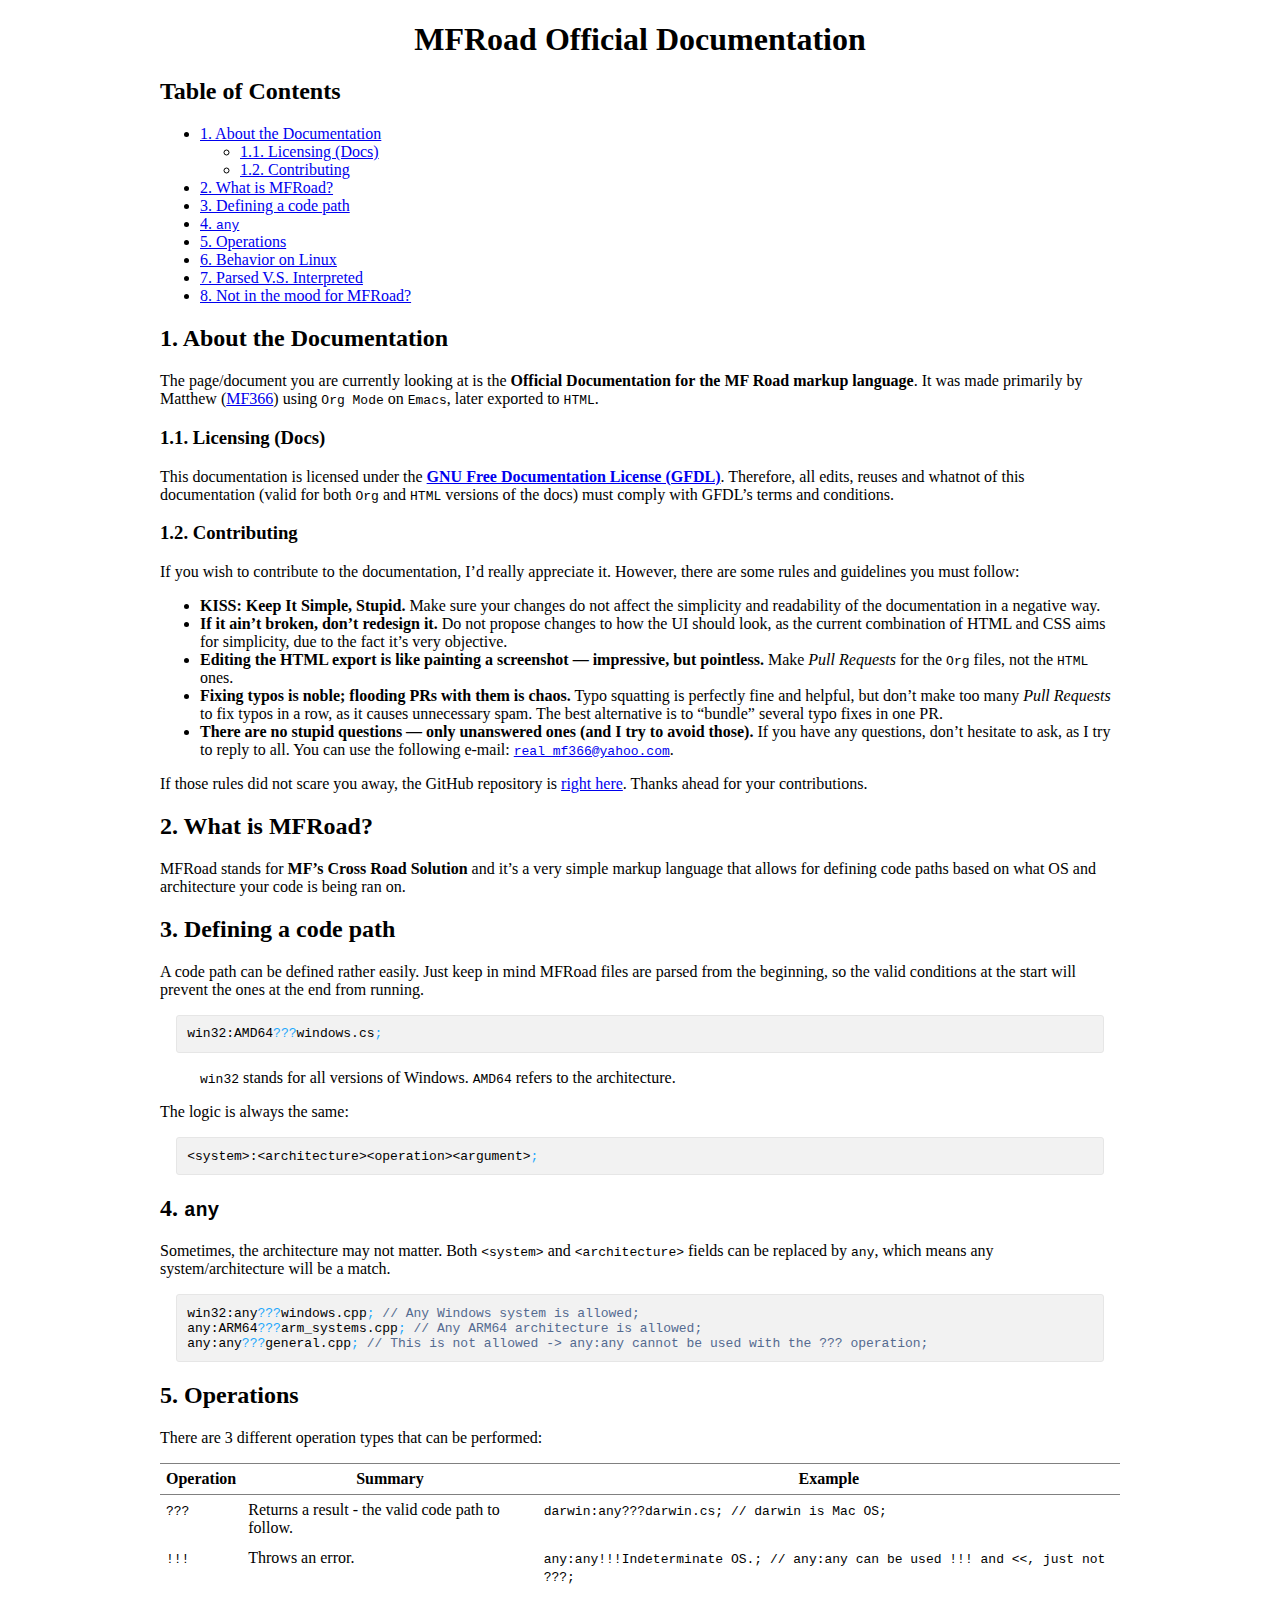
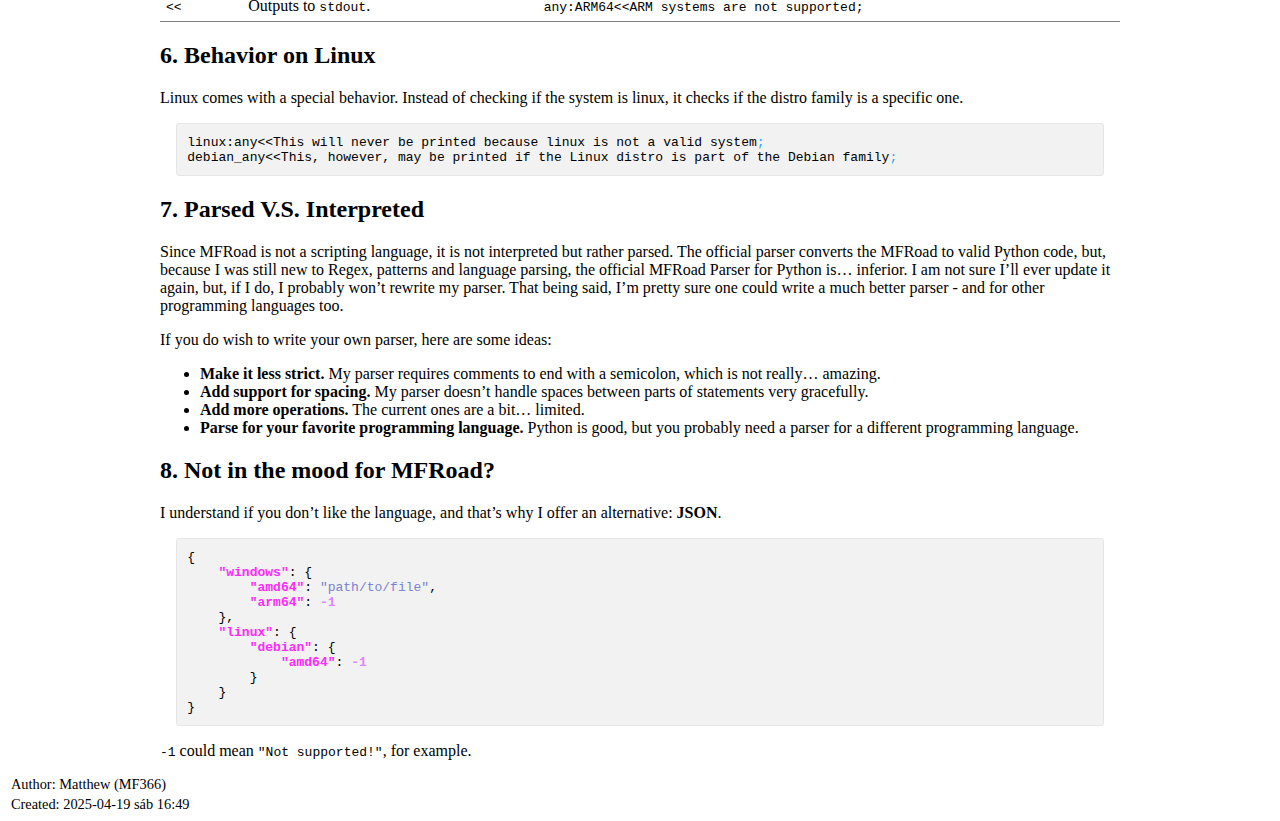
<file: documentation/mfroad/mfroad_1.0.html>
<?xml version="1.0" encoding="utf-8"?>
<!DOCTYPE html PUBLIC "-//W3C//DTD XHTML 1.0 Strict//EN"
"http://www.w3.org/TR/xhtml1/DTD/xhtml1-strict.dtd">
<html xmlns="http://www.w3.org/1999/xhtml" lang="en" xml:lang="en">
<head>
<!-- 2025-04-19 sáb 16:49 -->
<meta http-equiv="Content-Type" content="text/html;charset=utf-8" />
<meta name="viewport" content="width=device-width, initial-scale=1" />
<title>MFRoad Official Documentation</title>
<meta name="author" content="Matthew (MF366)" />
<meta name="description" content="The official documentation for the MFRoad language." />
<meta name="generator" content="Org Mode" />
<style type="text/css">
  #content { max-width: 60em; margin: auto; }
  .title  { text-align: center;
             margin-bottom: .2em; }
  .subtitle { text-align: center;
              font-size: medium;
              font-weight: bold;
              margin-top:0; }
  .todo   { font-family: monospace; color: red; }
  .done   { font-family: monospace; color: green; }
  .priority { font-family: monospace; color: orange; }
  .tag    { background-color: #eee; font-family: monospace;
            padding: 2px; font-size: 80%; font-weight: normal; }
  .timestamp { color: #bebebe; }
  .timestamp-kwd { color: #5f9ea0; }
  .org-right  { margin-left: auto; margin-right: 0px;  text-align: right; }
  .org-left   { margin-left: 0px;  margin-right: auto; text-align: left; }
  .org-center { margin-left: auto; margin-right: auto; text-align: center; }
  .underline { text-decoration: underline; }
  #postamble p, #preamble p { font-size: 90%; margin: .2em; }
  p.verse { margin-left: 3%; }
  pre {
    border: 1px solid #e6e6e6;
    border-radius: 3px;
    background-color: #f2f2f2;
    padding: 8pt;
    font-family: monospace;
    overflow: auto;
    margin: 1.2em;
  }
  pre.src {
    position: relative;
    overflow: auto;
  }
  pre.src:before {
    display: none;
    position: absolute;
    top: -8px;
    right: 12px;
    padding: 3px;
    color: #555;
    background-color: #f2f2f299;
  }
  pre.src:hover:before { display: inline; margin-top: 14px;}
  /* Languages per Org manual */
  pre.src-asymptote:before { content: 'Asymptote'; }
  pre.src-awk:before { content: 'Awk'; }
  pre.src-authinfo::before { content: 'Authinfo'; }
  pre.src-C:before { content: 'C'; }
  /* pre.src-C++ doesn't work in CSS */
  pre.src-clojure:before { content: 'Clojure'; }
  pre.src-css:before { content: 'CSS'; }
  pre.src-D:before { content: 'D'; }
  pre.src-ditaa:before { content: 'ditaa'; }
  pre.src-dot:before { content: 'Graphviz'; }
  pre.src-calc:before { content: 'Emacs Calc'; }
  pre.src-emacs-lisp:before { content: 'Emacs Lisp'; }
  pre.src-fortran:before { content: 'Fortran'; }
  pre.src-gnuplot:before { content: 'gnuplot'; }
  pre.src-haskell:before { content: 'Haskell'; }
  pre.src-hledger:before { content: 'hledger'; }
  pre.src-java:before { content: 'Java'; }
  pre.src-js:before { content: 'Javascript'; }
  pre.src-latex:before { content: 'LaTeX'; }
  pre.src-ledger:before { content: 'Ledger'; }
  pre.src-lisp:before { content: 'Lisp'; }
  pre.src-lilypond:before { content: 'Lilypond'; }
  pre.src-lua:before { content: 'Lua'; }
  pre.src-matlab:before { content: 'MATLAB'; }
  pre.src-mscgen:before { content: 'Mscgen'; }
  pre.src-ocaml:before { content: 'Objective Caml'; }
  pre.src-octave:before { content: 'Octave'; }
  pre.src-org:before { content: 'Org mode'; }
  pre.src-oz:before { content: 'OZ'; }
  pre.src-plantuml:before { content: 'Plantuml'; }
  pre.src-processing:before { content: 'Processing.js'; }
  pre.src-python:before { content: 'Python'; }
  pre.src-R:before { content: 'R'; }
  pre.src-ruby:before { content: 'Ruby'; }
  pre.src-sass:before { content: 'Sass'; }
  pre.src-scheme:before { content: 'Scheme'; }
  pre.src-screen:before { content: 'Gnu Screen'; }
  pre.src-sed:before { content: 'Sed'; }
  pre.src-sh:before { content: 'shell'; }
  pre.src-sql:before { content: 'SQL'; }
  pre.src-sqlite:before { content: 'SQLite'; }
  /* additional languages in org.el's org-babel-load-languages alist */
  pre.src-forth:before { content: 'Forth'; }
  pre.src-io:before { content: 'IO'; }
  pre.src-J:before { content: 'J'; }
  pre.src-makefile:before { content: 'Makefile'; }
  pre.src-maxima:before { content: 'Maxima'; }
  pre.src-perl:before { content: 'Perl'; }
  pre.src-picolisp:before { content: 'Pico Lisp'; }
  pre.src-scala:before { content: 'Scala'; }
  pre.src-shell:before { content: 'Shell Script'; }
  pre.src-ebnf2ps:before { content: 'ebfn2ps'; }
  /* additional language identifiers per "defun org-babel-execute"
       in ob-*.el */
  pre.src-cpp:before  { content: 'C++'; }
  pre.src-abc:before  { content: 'ABC'; }
  pre.src-coq:before  { content: 'Coq'; }
  pre.src-groovy:before  { content: 'Groovy'; }
  /* additional language identifiers from org-babel-shell-names in
     ob-shell.el: ob-shell is the only babel language using a lambda to put
     the execution function name together. */
  pre.src-bash:before  { content: 'bash'; }
  pre.src-csh:before  { content: 'csh'; }
  pre.src-ash:before  { content: 'ash'; }
  pre.src-dash:before  { content: 'dash'; }
  pre.src-ksh:before  { content: 'ksh'; }
  pre.src-mksh:before  { content: 'mksh'; }
  pre.src-posh:before  { content: 'posh'; }
  /* Additional Emacs modes also supported by the LaTeX listings package */
  pre.src-ada:before { content: 'Ada'; }
  pre.src-asm:before { content: 'Assembler'; }
  pre.src-caml:before { content: 'Caml'; }
  pre.src-delphi:before { content: 'Delphi'; }
  pre.src-html:before { content: 'HTML'; }
  pre.src-idl:before { content: 'IDL'; }
  pre.src-mercury:before { content: 'Mercury'; }
  pre.src-metapost:before { content: 'MetaPost'; }
  pre.src-modula-2:before { content: 'Modula-2'; }
  pre.src-pascal:before { content: 'Pascal'; }
  pre.src-ps:before { content: 'PostScript'; }
  pre.src-prolog:before { content: 'Prolog'; }
  pre.src-simula:before { content: 'Simula'; }
  pre.src-tcl:before { content: 'tcl'; }
  pre.src-tex:before { content: 'TeX'; }
  pre.src-plain-tex:before { content: 'Plain TeX'; }
  pre.src-verilog:before { content: 'Verilog'; }
  pre.src-vhdl:before { content: 'VHDL'; }
  pre.src-xml:before { content: 'XML'; }
  pre.src-nxml:before { content: 'XML'; }
  /* add a generic configuration mode; LaTeX export needs an additional
     (add-to-list 'org-latex-listings-langs '(conf " ")) in .emacs */
  pre.src-conf:before { content: 'Configuration File'; }

  table { border-collapse:collapse; }
  caption.t-above { caption-side: top; }
  caption.t-bottom { caption-side: bottom; }
  td, th { vertical-align:top;  }
  th.org-right  { text-align: center;  }
  th.org-left   { text-align: center;   }
  th.org-center { text-align: center; }
  td.org-right  { text-align: right;  }
  td.org-left   { text-align: left;   }
  td.org-center { text-align: center; }
  dt { font-weight: bold; }
  .footpara { display: inline; }
  .footdef  { margin-bottom: 1em; }
  .figure { padding: 1em; }
  .figure p { text-align: center; }
  .equation-container {
    display: table;
    text-align: center;
    width: 100%;
  }
  .equation {
    vertical-align: middle;
  }
  .equation-label {
    display: table-cell;
    text-align: right;
    vertical-align: middle;
  }
  .inlinetask {
    padding: 10px;
    border: 2px solid gray;
    margin: 10px;
    background: #ffffcc;
  }
  #org-div-home-and-up
   { text-align: right; font-size: 70%; white-space: nowrap; }
  textarea { overflow-x: auto; }
  .linenr { font-size: smaller }
  .code-highlighted { background-color: #ffff00; }
  .org-info-js_info-navigation { border-style: none; }
  #org-info-js_console-label
    { font-size: 10px; font-weight: bold; white-space: nowrap; }
  .org-info-js_search-highlight
    { background-color: #ffff00; color: #000000; font-weight: bold; }
  .org-svg { }
</style>
</head>
<body>
<div id="content" class="content">
<h1 class="title">MFRoad Official Documentation</h1>
<div id="table-of-contents" role="doc-toc">
<h2>Table of Contents</h2>
<div id="text-table-of-contents" role="doc-toc">
<ul>
<li><a href="#org754c95d">1. About the Documentation</a>
<ul>
<li><a href="#orgc01110a">1.1. Licensing (Docs)</a></li>
<li><a href="#orgec87b52">1.2. Contributing</a></li>
</ul>
</li>
<li><a href="#orgfe33800">2. What is MFRoad?</a></li>
<li><a href="#org31ac6e4">3. Defining a code path</a></li>
<li><a href="#orge14e795">4. <code>any</code></a></li>
<li><a href="#org140b70d">5. Operations</a></li>
<li><a href="#org9f9c07f">6. Behavior on Linux</a></li>
<li><a href="#org640bd63">7. Parsed V.S. Interpreted</a></li>
<li><a href="#orgb2cba07">8. Not in the mood for MFRoad?</a></li>
</ul>
</div>
</div>
<div id="outline-container-org754c95d" class="outline-2">
<h2 id="org754c95d"><span class="section-number-2">1.</span> About the Documentation</h2>
<div class="outline-text-2" id="text-1">
<p>
The page/document you are currently looking at is the <b>Official Documentation for the MF Road markup language</b>. It was made primarily by Matthew (<a href="https://mf366-coding.github.io">MF366</a>) using <code>Org Mode</code> on <code>Emacs</code>, later exported to <code>HTML</code>.
</p>
</div>
<div id="outline-container-orgc01110a" class="outline-3">
<h3 id="orgc01110a"><span class="section-number-3">1.1.</span> Licensing (Docs)</h3>
<div class="outline-text-3" id="text-1-1">
<p>
This documentation is licensed under the <a href="https://www.gnu.org/licenses/fdl-1.3.txt"><b>GNU Free Documentation License (GFDL)</b></a>. Therefore, all edits, reuses and whatnot of this documentation (valid for both <code>Org</code> and <code>HTML</code> versions of the docs) must comply with GFDL&rsquo;s terms and conditions.
</p>
</div>
</div>
<div id="outline-container-orgec87b52" class="outline-3">
<h3 id="orgec87b52"><span class="section-number-3">1.2.</span> Contributing</h3>
<div class="outline-text-3" id="text-1-2">
<p>
If you wish to contribute to the documentation, I&rsquo;d really appreciate it. However, there are some rules and guidelines you must follow:
</p>
<ul class="org-ul">
<li><b>KISS: Keep It Simple, Stupid.</b> Make sure your changes do not affect the simplicity and readability of the documentation in a negative way.</li>
<li><b>If it ain’t broken, don’t redesign it.</b> Do not propose changes to how the UI should look, as the current combination of HTML and CSS aims for simplicity, due to the fact it&rsquo;s very objective.</li>
<li><b>Editing the HTML export is like painting a screenshot — impressive, but pointless.</b> Make <i>Pull Requests</i> for the <code>Org</code> files, not the <code>HTML</code> ones.</li>
<li><b>Fixing typos is noble; flooding PRs with them is chaos.</b> Typo squatting is perfectly fine and helpful, but don&rsquo;t make too many <i>Pull Requests</i> to fix typos in a row, as it causes unnecessary spam. The best alternative is to &ldquo;bundle&rdquo; several typo fixes in one PR.</li>
<li><b>There are no stupid questions — only unanswered ones (and I try to avoid those).</b> If you have any questions, don&rsquo;t hesitate to ask, as I try to reply to all. You can use the following e-mail: <a href="mailto:real_mf366@yahoo.com"><code>real_mf366@yahoo.com</code></a>.</li>
</ul>

<p>
If those rules did not scare you away, the GitHub repository is <a href="https://github.com/MF366-Coding/mf366-coding.github.io">right here</a>. Thanks ahead for your contributions.
</p>
</div>
</div>
</div>
<div id="outline-container-orgfe33800" class="outline-2">
<h2 id="orgfe33800"><span class="section-number-2">2.</span> What is MFRoad?</h2>
<div class="outline-text-2" id="text-2">
<p>
MFRoad stands for <b>MF&rsquo;s Cross Road Solution</b> and it&rsquo;s a very simple markup language that allows for defining code paths based on what OS and architecture your code is being ran on.
</p>
</div>
</div>
<div id="outline-container-org31ac6e4" class="outline-2">
<h2 id="org31ac6e4"><span class="section-number-2">3.</span> Defining a code path</h2>
<div class="outline-text-2" id="text-3">
<p>
A code path can be defined rather easily. Just keep in mind MFRoad files are parsed from the beginning, so the valid conditions at the start will prevent the ones at the end from running.
</p>

<div class="org-src-container">
<pre class="src src-cxsetup">win32:AMD64<span style="color: #1ea8fc;">???</span>windows.cs<span style="color: #1ea8fc;">;</span>
</pre>
</div>

<blockquote>
<p>
<code>win32</code> stands for all versions of Windows. <code>AMD64</code> refers to the architecture.
</p>
</blockquote>

<p>
The logic is always the same:
</p>
<div class="org-src-container">
<pre class="src src-cxsetup">&lt;system&gt;:&lt;architecture&gt;&lt;operation&gt;&lt;argument&gt;<span style="color: #1ea8fc;">;</span>
</pre>
</div>
</div>
</div>
<div id="outline-container-orge14e795" class="outline-2">
<h2 id="orge14e795"><span class="section-number-2">4.</span> <code>any</code></h2>
<div class="outline-text-2" id="text-4">
<p>
Sometimes, the architecture may not matter. Both <code>&lt;system&gt;</code> and <code>&lt;architecture&gt;</code> fields can be replaced by <code>any</code>, which means any system/architecture will be a match.
</p>
<div class="org-src-container">
<pre class="src src-cxsetup">win32:any<span style="color: #1ea8fc;">???</span>windows.cpp<span style="color: #1ea8fc;">;</span> <span style="color: #546A90;">// </span><span style="color: #546A90;">Any Windows system is allowed;</span>
any:ARM64<span style="color: #1ea8fc;">???</span>arm_systems.cpp<span style="color: #1ea8fc;">;</span> <span style="color: #546A90;">// </span><span style="color: #546A90;">Any ARM64 architecture is allowed;</span>
any:any<span style="color: #1ea8fc;">???</span>general.cpp<span style="color: #1ea8fc;">;</span> <span style="color: #546A90;">// </span><span style="color: #546A90;">This is not allowed -&gt; any:any cannot be used with the ??? operation;</span>
</pre>
</div>
</div>
</div>
<div id="outline-container-org140b70d" class="outline-2">
<h2 id="org140b70d"><span class="section-number-2">5.</span> Operations</h2>
<div class="outline-text-2" id="text-5">
<p>
There are 3 different operation types that can be performed:
</p>
<table border="2" cellspacing="0" cellpadding="6" rules="groups" frame="hsides">


<colgroup>
<col  class="org-left" />

<col  class="org-left" />

<col  class="org-left" />
</colgroup>
<thead>
<tr>
<th scope="col" class="org-left">Operation</th>
<th scope="col" class="org-left">Summary</th>
<th scope="col" class="org-left">Example</th>
</tr>
</thead>
<tbody>
<tr>
<td class="org-left"><code>???</code></td>
<td class="org-left">Returns a result - the valid code path to follow.</td>
<td class="org-left"><code>darwin:any???darwin.cs; // darwin is Mac OS;</code></td>
</tr>

<tr>
<td class="org-left"><code>!!!</code></td>
<td class="org-left">Throws an error.</td>
<td class="org-left"><code>any:any!!!Indeterminate OS.; // any:any can be used !!! and &lt;&lt;, just not ???;</code></td>
</tr>

<tr>
<td class="org-left"><code>&lt;&lt;</code></td>
<td class="org-left">Outputs to <code>stdout</code>.</td>
<td class="org-left"><code>any:ARM64&lt;&lt;ARM systems are not supported;</code></td>
</tr>
</tbody>
</table>
</div>
</div>
<div id="outline-container-org9f9c07f" class="outline-2">
<h2 id="org9f9c07f"><span class="section-number-2">6.</span> Behavior on Linux</h2>
<div class="outline-text-2" id="text-6">
<p>
Linux comes with a special behavior. Instead of checking if the system is linux, it checks if the distro family is a specific one.
</p>
<div class="org-src-container">
<pre class="src src-cxsetup">linux:any&lt;&lt;This will never be printed because linux is not a valid system<span style="color: #1ea8fc;">;</span>
debian_any&lt;&lt;This, however, may be printed if the Linux distro is part of the Debian family<span style="color: #1ea8fc;">;</span>
</pre>
</div>
</div>
</div>
<div id="outline-container-org640bd63" class="outline-2">
<h2 id="org640bd63"><span class="section-number-2">7.</span> Parsed V.S. Interpreted</h2>
<div class="outline-text-2" id="text-7">
<p>
Since MFRoad is not a scripting language, it is not interpreted but rather parsed. The official parser converts the MFRoad to valid Python code, but, because I was still new to Regex, patterns and language parsing, the official MFRoad Parser for Python is&#x2026; inferior. I am not sure I&rsquo;ll ever update it again, but, if I do, I probably won&rsquo;t rewrite my parser. That being said, I&rsquo;m pretty sure one could write a much better parser - and for other programming languages too.
</p>

<p>
If you do wish to write your own parser, here are some ideas:
</p>
<ul class="org-ul">
<li><b>Make it less strict.</b> My parser requires comments to end with a semicolon, which is not really&#x2026; amazing.</li>
<li><b>Add support for spacing.</b> My parser doesn&rsquo;t handle spaces between parts of statements very gracefully.</li>
<li><b>Add more operations.</b> The current ones are a bit&#x2026; limited.</li>
<li><b>Parse for your favorite programming language.</b> Python is good, but you probably need a parser for a different programming language.</li>
</ul>
</div>
</div>
<div id="outline-container-orgb2cba07" class="outline-2">
<h2 id="orgb2cba07"><span class="section-number-2">8.</span> Not in the mood for MFRoad?</h2>
<div class="outline-text-2" id="text-8">
<p>
I understand if you don&rsquo;t like the language, and that&rsquo;s why I offer an alternative: <b>JSON</b>.
</p>

<div class="org-src-container">
<pre class="src src-json">{
<span style="color: #2ac432ff4fe9;"> </span>   <span style="color: #ff2afc; font-weight: bold;">"windows"</span>: {
<span style="color: #2ac432ff4fe9;"> </span>   <span style="color: #2ac432ff4fe9;"> </span>   <span style="color: #ff2afc; font-weight: bold;">"amd64"</span>: <span style="color: #7984D1;">"path/to/file"</span>,
<span style="color: #2ac432ff4fe9;"> </span>   <span style="color: #2ac432ff4fe9;"> </span>   <span style="color: #ff2afc; font-weight: bold;">"arm64"</span>: <span style="color: #df85ff; font-weight: bold;">-1</span>
<span style="color: #2ac432ff4fe9;"> </span>   },
<span style="color: #2ac432ff4fe9;"> </span>   <span style="color: #ff2afc; font-weight: bold;">"linux"</span>: {
<span style="color: #2ac432ff4fe9;"> </span>   <span style="color: #2ac432ff4fe9;"> </span>   <span style="color: #ff2afc; font-weight: bold;">"debian"</span>: {
<span style="color: #2ac432ff4fe9;"> </span>   <span style="color: #2ac432ff4fe9;"> </span>   <span style="color: #2ac432ff4fe9;"> </span>   <span style="color: #ff2afc; font-weight: bold;">"amd64"</span>: <span style="color: #df85ff; font-weight: bold;">-1</span>
<span style="color: #2ac432ff4fe9;"> </span>   <span style="color: #2ac432ff4fe9;"> </span>   }
<span style="color: #2ac432ff4fe9;"> </span>   }
}
</pre>
</div>

<p>
<code>-1</code> could mean <code>"Not supported!"</code>, for example.
</p>
</div>
</div>
</div>
<div id="postamble" class="status">
<p class="author">Author: Matthew (MF366)</p>
<p class="date">Created: 2025-04-19 sáb 16:49</p>
</div>
</body>
</html>
</file>
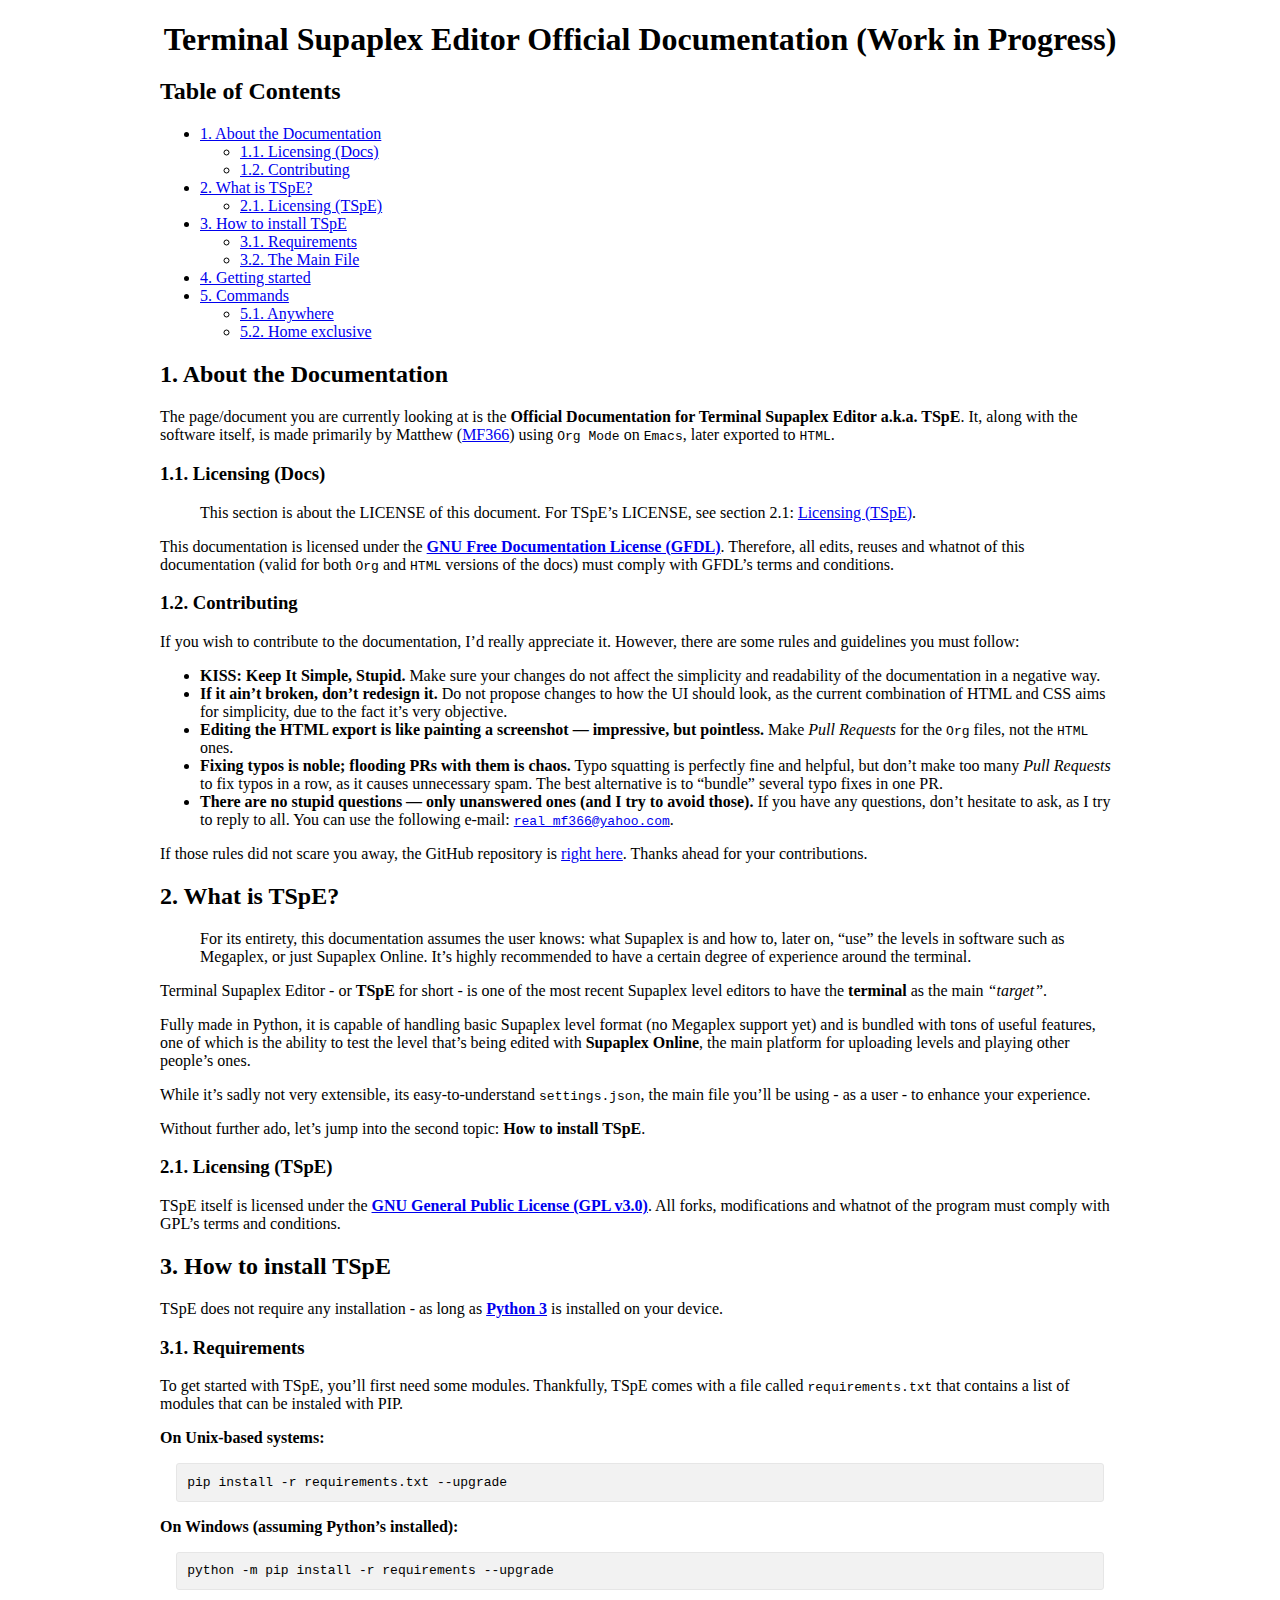
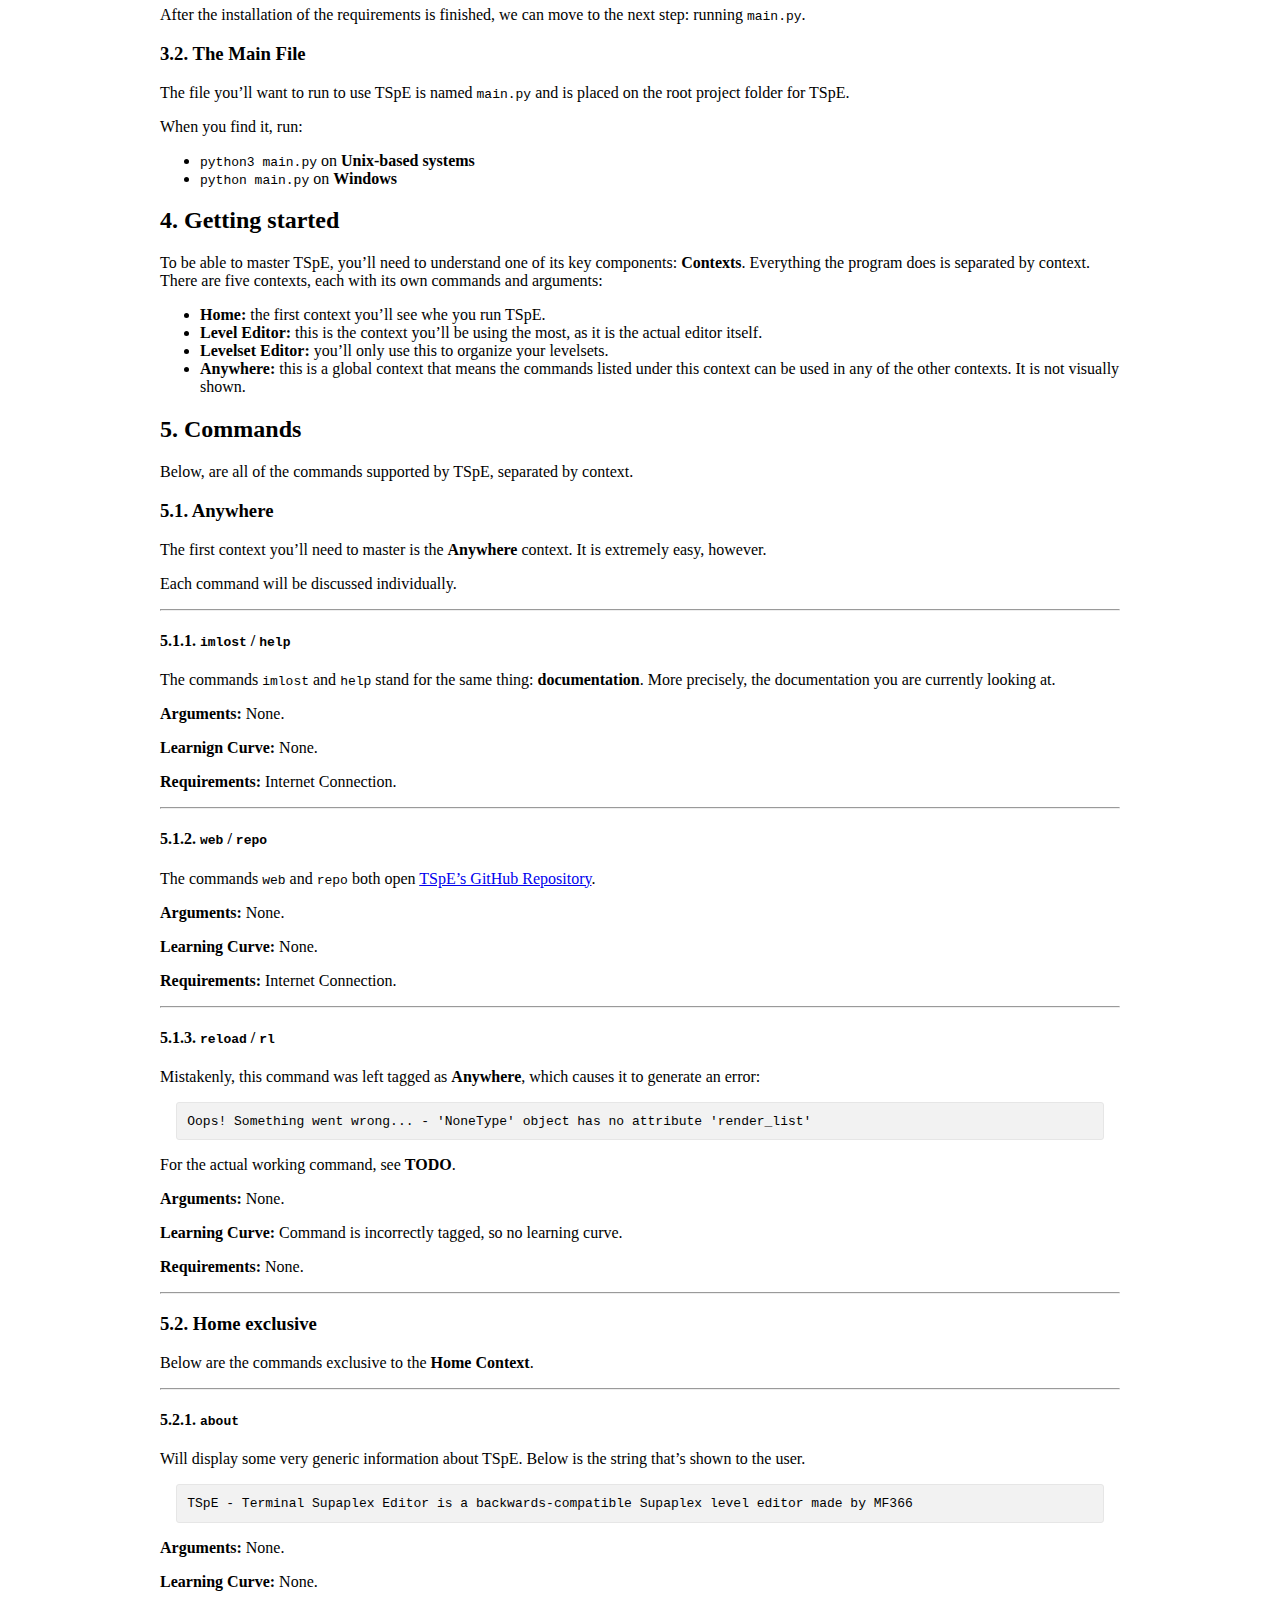
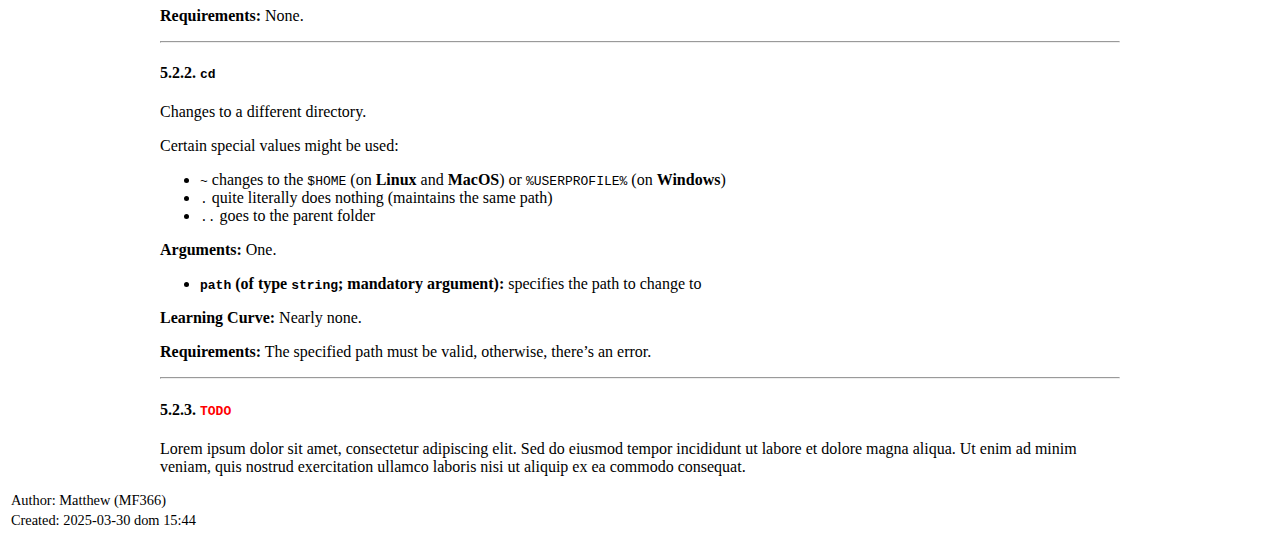
<file: documentation/tspe/tspe_1.1.html>
<?xml version="1.0" encoding="utf-8"?>
<!DOCTYPE html PUBLIC "-//W3C//DTD XHTML 1.0 Strict//EN"
"http://www.w3.org/TR/xhtml1/DTD/xhtml1-strict.dtd">
<html xmlns="http://www.w3.org/1999/xhtml" lang="en" xml:lang="en">
<head>
<!-- 2025-03-30 dom 15:44 -->
<meta http-equiv="Content-Type" content="text/html;charset=utf-8" />
<meta name="viewport" content="width=device-width, initial-scale=1" />
<title>Terminal Supaplex Editor Official Documentation (Work in Progress)</title>
<meta name="author" content="Matthew (MF366)" />
<meta name="description" content="The official documentation for TSpE - Terminal Supaplex Editor." />
<meta name="generator" content="Org Mode" />
<style type="text/css">
  #content { max-width: 60em; margin: auto; }
  .title  { text-align: center;
             margin-bottom: .2em; }
  .subtitle { text-align: center;
              font-size: medium;
              font-weight: bold;
              margin-top:0; }
  .todo   { font-family: monospace; color: red; }
  .done   { font-family: monospace; color: green; }
  .priority { font-family: monospace; color: orange; }
  .tag    { background-color: #eee; font-family: monospace;
            padding: 2px; font-size: 80%; font-weight: normal; }
  .timestamp { color: #bebebe; }
  .timestamp-kwd { color: #5f9ea0; }
  .org-right  { margin-left: auto; margin-right: 0px;  text-align: right; }
  .org-left   { margin-left: 0px;  margin-right: auto; text-align: left; }
  .org-center { margin-left: auto; margin-right: auto; text-align: center; }
  .underline { text-decoration: underline; }
  #postamble p, #preamble p { font-size: 90%; margin: .2em; }
  p.verse { margin-left: 3%; }
  pre {
    border: 1px solid #e6e6e6;
    border-radius: 3px;
    background-color: #f2f2f2;
    padding: 8pt;
    font-family: monospace;
    overflow: auto;
    margin: 1.2em;
  }
  pre.src {
    position: relative;
    overflow: auto;
  }
  pre.src:before {
    display: none;
    position: absolute;
    top: -8px;
    right: 12px;
    padding: 3px;
    color: #555;
    background-color: #f2f2f299;
  }
  pre.src:hover:before { display: inline; margin-top: 14px;}
  /* Languages per Org manual */
  pre.src-asymptote:before { content: 'Asymptote'; }
  pre.src-awk:before { content: 'Awk'; }
  pre.src-authinfo::before { content: 'Authinfo'; }
  pre.src-C:before { content: 'C'; }
  /* pre.src-C++ doesn't work in CSS */
  pre.src-clojure:before { content: 'Clojure'; }
  pre.src-css:before { content: 'CSS'; }
  pre.src-D:before { content: 'D'; }
  pre.src-ditaa:before { content: 'ditaa'; }
  pre.src-dot:before { content: 'Graphviz'; }
  pre.src-calc:before { content: 'Emacs Calc'; }
  pre.src-emacs-lisp:before { content: 'Emacs Lisp'; }
  pre.src-fortran:before { content: 'Fortran'; }
  pre.src-gnuplot:before { content: 'gnuplot'; }
  pre.src-haskell:before { content: 'Haskell'; }
  pre.src-hledger:before { content: 'hledger'; }
  pre.src-java:before { content: 'Java'; }
  pre.src-js:before { content: 'Javascript'; }
  pre.src-latex:before { content: 'LaTeX'; }
  pre.src-ledger:before { content: 'Ledger'; }
  pre.src-lisp:before { content: 'Lisp'; }
  pre.src-lilypond:before { content: 'Lilypond'; }
  pre.src-lua:before { content: 'Lua'; }
  pre.src-matlab:before { content: 'MATLAB'; }
  pre.src-mscgen:before { content: 'Mscgen'; }
  pre.src-ocaml:before { content: 'Objective Caml'; }
  pre.src-octave:before { content: 'Octave'; }
  pre.src-org:before { content: 'Org mode'; }
  pre.src-oz:before { content: 'OZ'; }
  pre.src-plantuml:before { content: 'Plantuml'; }
  pre.src-processing:before { content: 'Processing.js'; }
  pre.src-python:before { content: 'Python'; }
  pre.src-R:before { content: 'R'; }
  pre.src-ruby:before { content: 'Ruby'; }
  pre.src-sass:before { content: 'Sass'; }
  pre.src-scheme:before { content: 'Scheme'; }
  pre.src-screen:before { content: 'Gnu Screen'; }
  pre.src-sed:before { content: 'Sed'; }
  pre.src-sh:before { content: 'shell'; }
  pre.src-sql:before { content: 'SQL'; }
  pre.src-sqlite:before { content: 'SQLite'; }
  /* additional languages in org.el's org-babel-load-languages alist */
  pre.src-forth:before { content: 'Forth'; }
  pre.src-io:before { content: 'IO'; }
  pre.src-J:before { content: 'J'; }
  pre.src-makefile:before { content: 'Makefile'; }
  pre.src-maxima:before { content: 'Maxima'; }
  pre.src-perl:before { content: 'Perl'; }
  pre.src-picolisp:before { content: 'Pico Lisp'; }
  pre.src-scala:before { content: 'Scala'; }
  pre.src-shell:before { content: 'Shell Script'; }
  pre.src-ebnf2ps:before { content: 'ebfn2ps'; }
  /* additional language identifiers per "defun org-babel-execute"
       in ob-*.el */
  pre.src-cpp:before  { content: 'C++'; }
  pre.src-abc:before  { content: 'ABC'; }
  pre.src-coq:before  { content: 'Coq'; }
  pre.src-groovy:before  { content: 'Groovy'; }
  /* additional language identifiers from org-babel-shell-names in
     ob-shell.el: ob-shell is the only babel language using a lambda to put
     the execution function name together. */
  pre.src-bash:before  { content: 'bash'; }
  pre.src-csh:before  { content: 'csh'; }
  pre.src-ash:before  { content: 'ash'; }
  pre.src-dash:before  { content: 'dash'; }
  pre.src-ksh:before  { content: 'ksh'; }
  pre.src-mksh:before  { content: 'mksh'; }
  pre.src-posh:before  { content: 'posh'; }
  /* Additional Emacs modes also supported by the LaTeX listings package */
  pre.src-ada:before { content: 'Ada'; }
  pre.src-asm:before { content: 'Assembler'; }
  pre.src-caml:before { content: 'Caml'; }
  pre.src-delphi:before { content: 'Delphi'; }
  pre.src-html:before { content: 'HTML'; }
  pre.src-idl:before { content: 'IDL'; }
  pre.src-mercury:before { content: 'Mercury'; }
  pre.src-metapost:before { content: 'MetaPost'; }
  pre.src-modula-2:before { content: 'Modula-2'; }
  pre.src-pascal:before { content: 'Pascal'; }
  pre.src-ps:before { content: 'PostScript'; }
  pre.src-prolog:before { content: 'Prolog'; }
  pre.src-simula:before { content: 'Simula'; }
  pre.src-tcl:before { content: 'tcl'; }
  pre.src-tex:before { content: 'TeX'; }
  pre.src-plain-tex:before { content: 'Plain TeX'; }
  pre.src-verilog:before { content: 'Verilog'; }
  pre.src-vhdl:before { content: 'VHDL'; }
  pre.src-xml:before { content: 'XML'; }
  pre.src-nxml:before { content: 'XML'; }
  /* add a generic configuration mode; LaTeX export needs an additional
     (add-to-list 'org-latex-listings-langs '(conf " ")) in .emacs */
  pre.src-conf:before { content: 'Configuration File'; }

  table { border-collapse:collapse; }
  caption.t-above { caption-side: top; }
  caption.t-bottom { caption-side: bottom; }
  td, th { vertical-align:top;  }
  th.org-right  { text-align: center;  }
  th.org-left   { text-align: center;   }
  th.org-center { text-align: center; }
  td.org-right  { text-align: right;  }
  td.org-left   { text-align: left;   }
  td.org-center { text-align: center; }
  dt { font-weight: bold; }
  .footpara { display: inline; }
  .footdef  { margin-bottom: 1em; }
  .figure { padding: 1em; }
  .figure p { text-align: center; }
  .equation-container {
    display: table;
    text-align: center;
    width: 100%;
  }
  .equation {
    vertical-align: middle;
  }
  .equation-label {
    display: table-cell;
    text-align: right;
    vertical-align: middle;
  }
  .inlinetask {
    padding: 10px;
    border: 2px solid gray;
    margin: 10px;
    background: #ffffcc;
  }
  #org-div-home-and-up
   { text-align: right; font-size: 70%; white-space: nowrap; }
  textarea { overflow-x: auto; }
  .linenr { font-size: smaller }
  .code-highlighted { background-color: #ffff00; }
  .org-info-js_info-navigation { border-style: none; }
  #org-info-js_console-label
    { font-size: 10px; font-weight: bold; white-space: nowrap; }
  .org-info-js_search-highlight
    { background-color: #ffff00; color: #000000; font-weight: bold; }
  .org-svg { }
</style>
</head>
<body>
<div id="content" class="content">
<h1 class="title">Terminal Supaplex Editor Official Documentation (Work in Progress)</h1>
<div id="table-of-contents" role="doc-toc">
<h2>Table of Contents</h2>
<div id="text-table-of-contents" role="doc-toc">
<ul>
<li><a href="#org63926f1">1. About the Documentation</a>
<ul>
<li><a href="#org9cea861">1.1. Licensing (Docs)</a></li>
<li><a href="#orgb1bf99c">1.2. Contributing</a></li>
</ul>
</li>
<li><a href="#org1c53a69">2. What is TSpE?</a>
<ul>
<li><a href="#orgda3fc0d">2.1. Licensing (TSpE)</a></li>
</ul>
</li>
<li><a href="#org35618fe">3. How to install TSpE</a>
<ul>
<li><a href="#orgce9afc5">3.1. Requirements</a></li>
<li><a href="#orgec92a10">3.2. The Main File</a></li>
</ul>
</li>
<li><a href="#org941ced9">4. Getting started</a></li>
<li><a href="#org1e28e83">5. Commands</a>
<ul>
<li><a href="#org735cc35">5.1. Anywhere</a></li>
<li><a href="#orgddde54e">5.2. Home exclusive</a></li>
</ul>
</li>
</ul>
</div>
</div>
<div id="outline-container-org63926f1" class="outline-2">
<h2 id="org63926f1"><span class="section-number-2">1.</span> About the Documentation</h2>
<div class="outline-text-2" id="text-1">
<p>
The page/document you are currently looking at is the <b>Official Documentation for Terminal Supaplex Editor a.k.a. TSpE</b>. It, along with the software itself, is made primarily by Matthew (<a href="https://mf366-coding.github.io">MF366</a>) using <code>Org Mode</code> on <code>Emacs</code>, later exported to <code>HTML</code>.
</p>
</div>
<div id="outline-container-org9cea861" class="outline-3">
<h3 id="org9cea861"><span class="section-number-3">1.1.</span> Licensing (Docs)</h3>
<div class="outline-text-3" id="text-1-1">
<blockquote>
<p>
This section is about the LICENSE of this document. For TSpE&rsquo;s LICENSE, see section 2.1: <a href="#orgda3fc0d">Licensing (TSpE)</a>.
</p>
</blockquote>

<p>
This documentation is licensed under the <a href="https://www.gnu.org/licenses/fdl-1.3.txt"><b>GNU Free Documentation License (GFDL)</b></a>. Therefore, all edits, reuses and whatnot of this documentation (valid for both <code>Org</code> and <code>HTML</code> versions of the docs) must comply with GFDL&rsquo;s terms and conditions.
</p>
</div>
</div>
<div id="outline-container-orgb1bf99c" class="outline-3">
<h3 id="orgb1bf99c"><span class="section-number-3">1.2.</span> Contributing</h3>
<div class="outline-text-3" id="text-1-2">
<p>
If you wish to contribute to the documentation, I&rsquo;d really appreciate it. However, there are some rules and guidelines you must follow:
</p>
<ul class="org-ul">
<li><b>KISS: Keep It Simple, Stupid.</b> Make sure your changes do not affect the simplicity and readability of the documentation in a negative way.</li>
<li><b>If it ain’t broken, don’t redesign it.</b> Do not propose changes to how the UI should look, as the current combination of HTML and CSS aims for simplicity, due to the fact it&rsquo;s very objective.</li>
<li><b>Editing the HTML export is like painting a screenshot — impressive, but pointless.</b> Make <i>Pull Requests</i> for the <code>Org</code> files, not the <code>HTML</code> ones.</li>
<li><b>Fixing typos is noble; flooding PRs with them is chaos.</b> Typo squatting is perfectly fine and helpful, but don&rsquo;t make too many <i>Pull Requests</i> to fix typos in a row, as it causes unnecessary spam. The best alternative is to &ldquo;bundle&rdquo; several typo fixes in one PR.</li>
<li><b>There are no stupid questions — only unanswered ones (and I try to avoid those).</b> If you have any questions, don&rsquo;t hesitate to ask, as I try to reply to all. You can use the following e-mail: <a href="mailto:real_mf366@yahoo.com"><code>real_mf366@yahoo.com</code></a>.</li>
</ul>

<p>
If those rules did not scare you away, the GitHub repository is <a href="https://github.com/MF366-Coding/mf366-coding.github.io">right here</a>. Thanks ahead for your contributions.
</p>
</div>
</div>
</div>
<div id="outline-container-org1c53a69" class="outline-2">
<h2 id="org1c53a69"><span class="section-number-2">2.</span> What is TSpE?</h2>
<div class="outline-text-2" id="text-2">
<blockquote>
<p>
For its entirety, this documentation assumes the user knows: what Supaplex is and how to, later on, &ldquo;use&rdquo; the levels in software such as Megaplex, or just Supaplex Online. It&rsquo;s highly recommended to have a certain degree of experience around the terminal.
</p>
</blockquote>

<p>
Terminal Supaplex Editor - or <b>TSpE</b> for short - is one of the most recent Supaplex level editors to have the <b>terminal</b> as the main <i>&ldquo;target&rdquo;</i>.
</p>

<p>
Fully made in Python, it is capable of handling basic Supaplex level format (no Megaplex support yet) and is bundled with tons of useful features, one of which is the ability to test the level that&rsquo;s being edited with <b>Supaplex Online</b>, the main platform for uploading levels and playing other people&rsquo;s ones.
</p>

<p>
While it&rsquo;s sadly not very extensible, its easy-to-understand <code>settings.json</code>, the main file you&rsquo;ll be using - as a user - to enhance your experience.
</p>

<p>
Without further ado, let&rsquo;s jump into the second topic: <b>How to install TSpE</b>.
</p>
</div>
<div id="outline-container-orgda3fc0d" class="outline-3">
<h3 id="orgda3fc0d"><span class="section-number-3">2.1.</span> Licensing (TSpE)</h3>
<div class="outline-text-3" id="text-2-1">
<p>
TSpE itself is licensed under the <a href="https://www.gnu.org/licenses/gpl-3.0.txt"><b>GNU General Public License (GPL v3.0)</b></a>. All forks, modifications and whatnot of the program must comply with GPL&rsquo;s terms and conditions.
</p>
</div>
</div>
</div>
<div id="outline-container-org35618fe" class="outline-2">
<h2 id="org35618fe"><span class="section-number-2">3.</span> How to install TSpE</h2>
<div class="outline-text-2" id="text-3">
<p>
TSpE does not require any installation - as long as <a href="https://python.org"><b>Python 3</b></a> is installed on your device.
</p>
</div>
<div id="outline-container-orgce9afc5" class="outline-3">
<h3 id="orgce9afc5"><span class="section-number-3">3.1.</span> Requirements</h3>
<div class="outline-text-3" id="text-3-1">
<p>
To get started with TSpE, you&rsquo;ll first need some modules. Thankfully, TSpE comes with a file called <code>requirements.txt</code> that contains a list of modules that can be instaled with PIP.
</p>

<p>
<b>On Unix-based systems:</b>
</p>
<div class="org-src-container">
<pre class="src src-shell">pip install -r requirements.txt --upgrade
</pre>
</div>

<p>
<b>On Windows (assuming Python&rsquo;s installed):</b>
</p>
<div class="org-src-container">
<pre class="src src-shell">python -m pip install -r requirements --upgrade
</pre>
</div>

<p>
After the installation of the requirements is finished, we can move to the next step: running <code>main.py</code>.
</p>
</div>
</div>
<div id="outline-container-orgec92a10" class="outline-3">
<h3 id="orgec92a10"><span class="section-number-3">3.2.</span> The Main File</h3>
<div class="outline-text-3" id="text-3-2">
<p>
The file you&rsquo;ll want to run to use TSpE is named <code>main.py</code> and is placed on the root project folder for TSpE.
</p>

<p>
When you find it, run:
</p>
<ul class="org-ul">
<li><code>python3 main.py</code> on <b>Unix-based systems</b></li>
<li><code>python main.py</code> on <b>Windows</b></li>
</ul>
</div>
</div>
</div>
<div id="outline-container-org941ced9" class="outline-2">
<h2 id="org941ced9"><span class="section-number-2">4.</span> Getting started</h2>
<div class="outline-text-2" id="text-4">
<p>
To be able to master TSpE, you&rsquo;ll need to understand one of its key components: <b>Contexts</b>. Everything the program does is separated by context. There are five contexts, each with its own commands and arguments:
</p>
<ul class="org-ul">
<li><b>Home:</b> the first context you&rsquo;ll see whe you run TSpE.</li>
<li><b>Level Editor:</b> this is the context you&rsquo;ll be using the most, as it is the actual editor itself.</li>
<li><b>Levelset Editor:</b> you&rsquo;ll only use this to organize your levelsets.</li>
<li><b>Anywhere:</b> this is a global context that means the commands listed under this context can be used in any of the other contexts. It is not visually shown.</li>
</ul>
</div>
</div>
<div id="outline-container-org1e28e83" class="outline-2">
<h2 id="org1e28e83"><span class="section-number-2">5.</span> Commands</h2>
<div class="outline-text-2" id="text-5">
<p>
Below, are all of the commands supported by TSpE, separated by context.
</p>
</div>
<div id="outline-container-org735cc35" class="outline-3">
<h3 id="org735cc35"><span class="section-number-3">5.1.</span> Anywhere</h3>
<div class="outline-text-3" id="text-5-1">
<p>
The first context you&rsquo;ll need to master is the <b>Anywhere</b> context. It is extremely easy, however.
</p>

<p>
Each command will be discussed individually.
</p>

<hr />
</div>
<div id="outline-container-orgdd04bc2" class="outline-4">
<h4 id="orgdd04bc2"><span class="section-number-4">5.1.1.</span> <code>imlost</code> / <code>help</code></h4>
<div class="outline-text-4" id="text-5-1-1">
<p>
The commands <code>imlost</code> and <code>help</code> stand for the same thing: <b>documentation</b>. More precisely, the documentation you are currently looking at.
</p>

<p>
<b>Arguments:</b> None.
</p>

<p>
<b>Learnign Curve:</b> None.
</p>

<p>
<b>Requirements:</b> Internet Connection.
</p>

<hr />
</div>
</div>
<div id="outline-container-org5ce3d30" class="outline-4">
<h4 id="org5ce3d30"><span class="section-number-4">5.1.2.</span> <code>web</code> / <code>repo</code></h4>
<div class="outline-text-4" id="text-5-1-2">
<p>
The commands <code>web</code> and <code>repo</code> both open <a href="https://github.com/MF366-Coding/TSpE">TSpE&rsquo;s GitHub Repository</a>.
</p>

<p>
<b>Arguments:</b> None.
</p>

<p>
<b>Learning Curve:</b> None.
</p>

<p>
<b>Requirements:</b> Internet Connection.
</p>

<hr />
</div>
</div>
<div id="outline-container-orgc1ef4a4" class="outline-4">
<h4 id="orgc1ef4a4"><span class="section-number-4">5.1.3.</span> <code>reload</code> / <code>rl</code></h4>
<div class="outline-text-4" id="text-5-1-3">
<p>
Mistakenly, this command was left tagged as <b>Anywhere</b>, which causes it to generate an error:
</p>
<pre class="example" id="orgc0b1d4d">
Oops! Something went wrong... - 'NoneType' object has no attribute 'render_list'
</pre>

<p>
For the actual working command, see <b>TODO</b>.
</p>

<p>
<b>Arguments:</b> None.
</p>

<p>
<b>Learning Curve:</b> Command is incorrectly tagged, so no learning curve.
</p>

<p>
<b>Requirements:</b> None.
</p>

<hr />
</div>
</div>
</div>
<div id="outline-container-orgddde54e" class="outline-3">
<h3 id="orgddde54e"><span class="section-number-3">5.2.</span> Home exclusive</h3>
<div class="outline-text-3" id="text-5-2">
<p>
Below are the commands exclusive to the <b>Home Context</b>.
</p>

<hr />
</div>
<div id="outline-container-org2d21206" class="outline-4">
<h4 id="org2d21206"><span class="section-number-4">5.2.1.</span> <code>about</code></h4>
<div class="outline-text-4" id="text-5-2-1">
<p>
Will display some very generic information about TSpE. Below is the string that&rsquo;s shown to the user.
</p>

<pre class="example" id="org1e668b6">
TSpE - Terminal Supaplex Editor is a backwards-compatible Supaplex level editor made by MF366
</pre>

<p>
<b>Arguments:</b> None.
</p>

<p>
<b>Learning Curve:</b> None.
</p>

<p>
<b>Requirements:</b> None.
</p>

<hr />
</div>
</div>
<div id="outline-container-orgc7da4b8" class="outline-4">
<h4 id="orgc7da4b8"><span class="section-number-4">5.2.2.</span> <code>cd</code></h4>
<div class="outline-text-4" id="text-5-2-2">
<p>
Changes to a different directory.
</p>

<p>
Certain special values might be used:
</p>
<ul class="org-ul">
<li><code>~</code> changes to the <code>$HOME</code> (on <b>Linux</b> and <b>MacOS</b>) or <code>%USERPROFILE%</code> (on <b>Windows</b>)</li>
<li><code>.</code> quite literally does nothing (maintains the same path)</li>
<li><code>..</code> goes to the parent folder</li>
</ul>

<p>
<b>Arguments:</b> One.
</p>
<ul class="org-ul">
<li><b><code>path</code> (of type <code>string</code>; mandatory argument):</b> specifies the path to change to</li>
</ul>

<p>
<b>Learning Curve:</b> Nearly none.
</p>

<p>
<b>Requirements:</b> The specified path must be valid, otherwise, there&rsquo;s an error.
</p>

<hr />
</div>
</div>
<div id="outline-container-org742548a" class="outline-4">
<h4 id="org742548a"><span class="section-number-4">5.2.3.</span> <span class="todo TODO">TODO</span> </h4>
<div class="outline-text-4" id="text-5-2-3">
<p>
Lorem ipsum dolor sit amet, consectetur adipiscing elit. Sed do eiusmod tempor incididunt ut labore et dolore magna aliqua. Ut enim ad minim veniam, quis nostrud exercitation ullamco laboris nisi ut aliquip ex ea commodo consequat.
</p>
</div>
</div>
</div>
</div>
</div>
<div id="postamble" class="status">
<p class="author">Author: Matthew (MF366)</p>
<p class="date">Created: 2025-03-30 dom 15:44</p>
</div>
</body>
</html>
</file>
